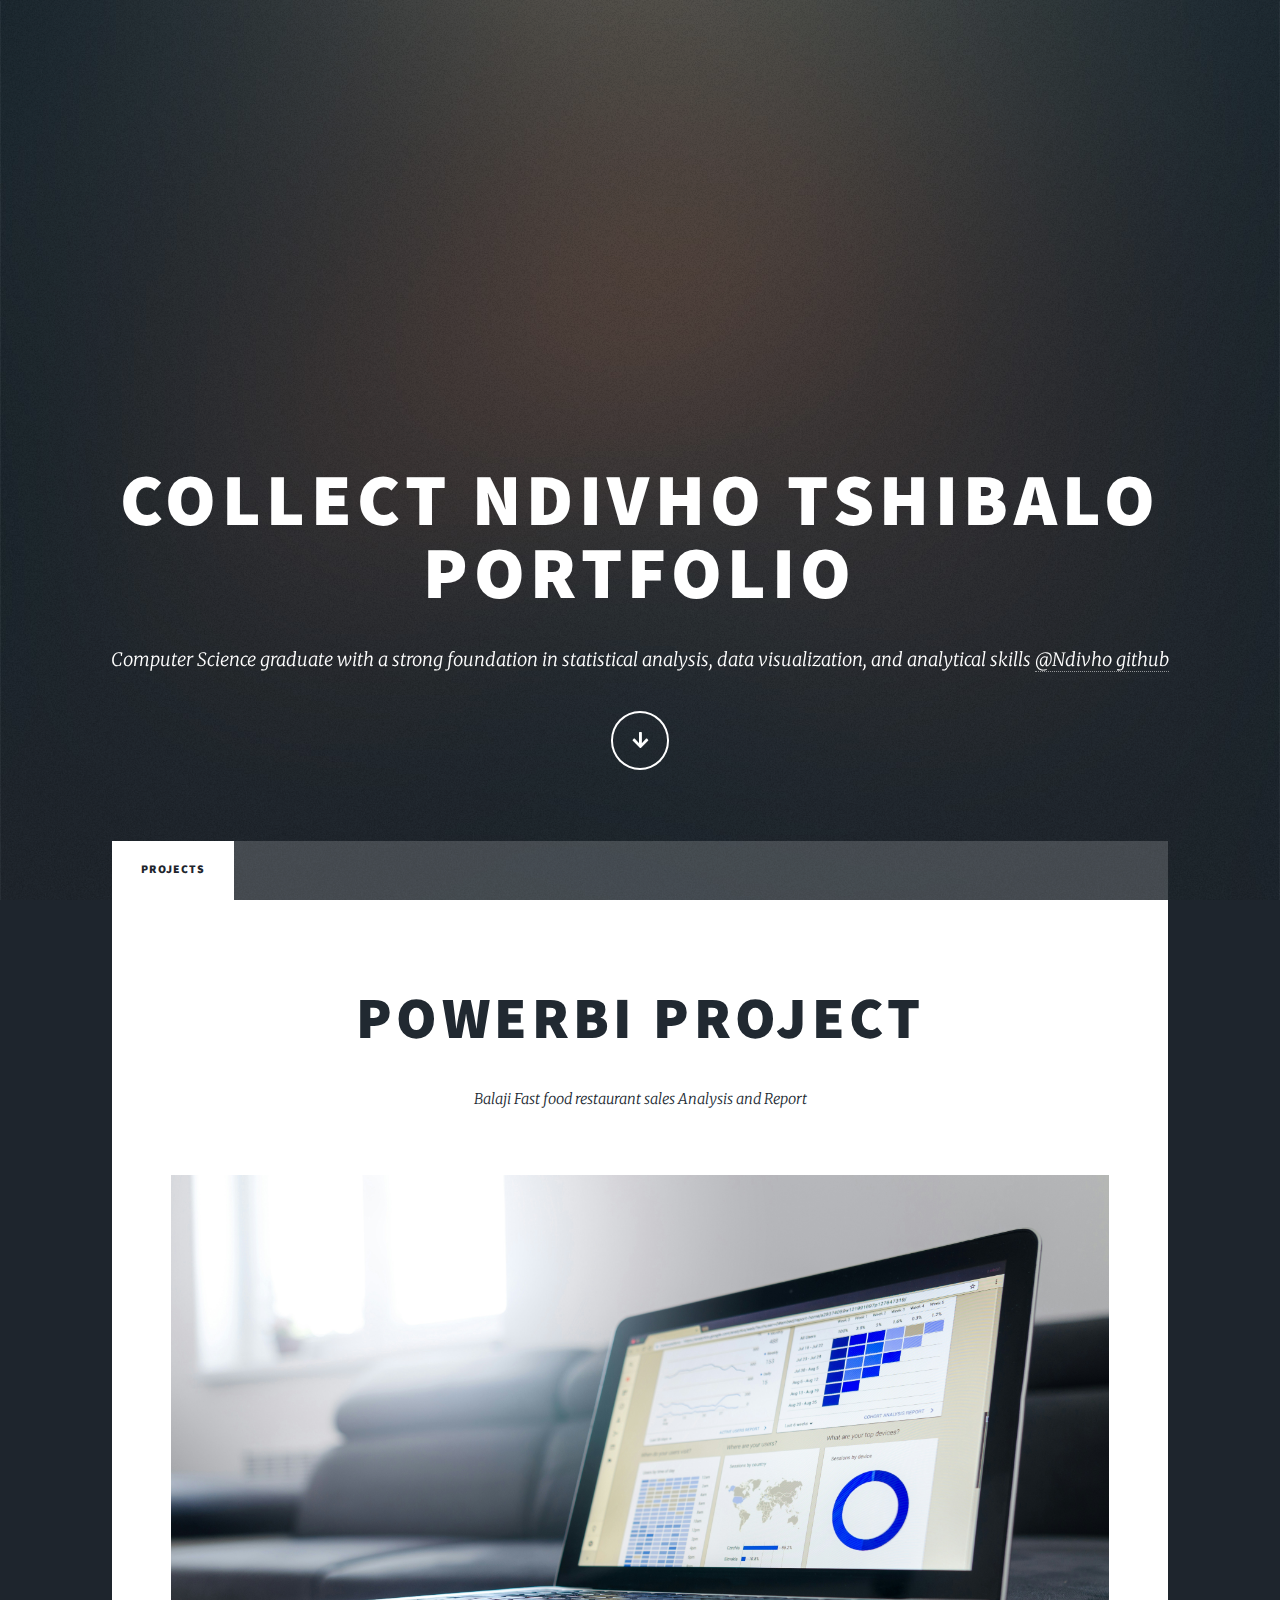
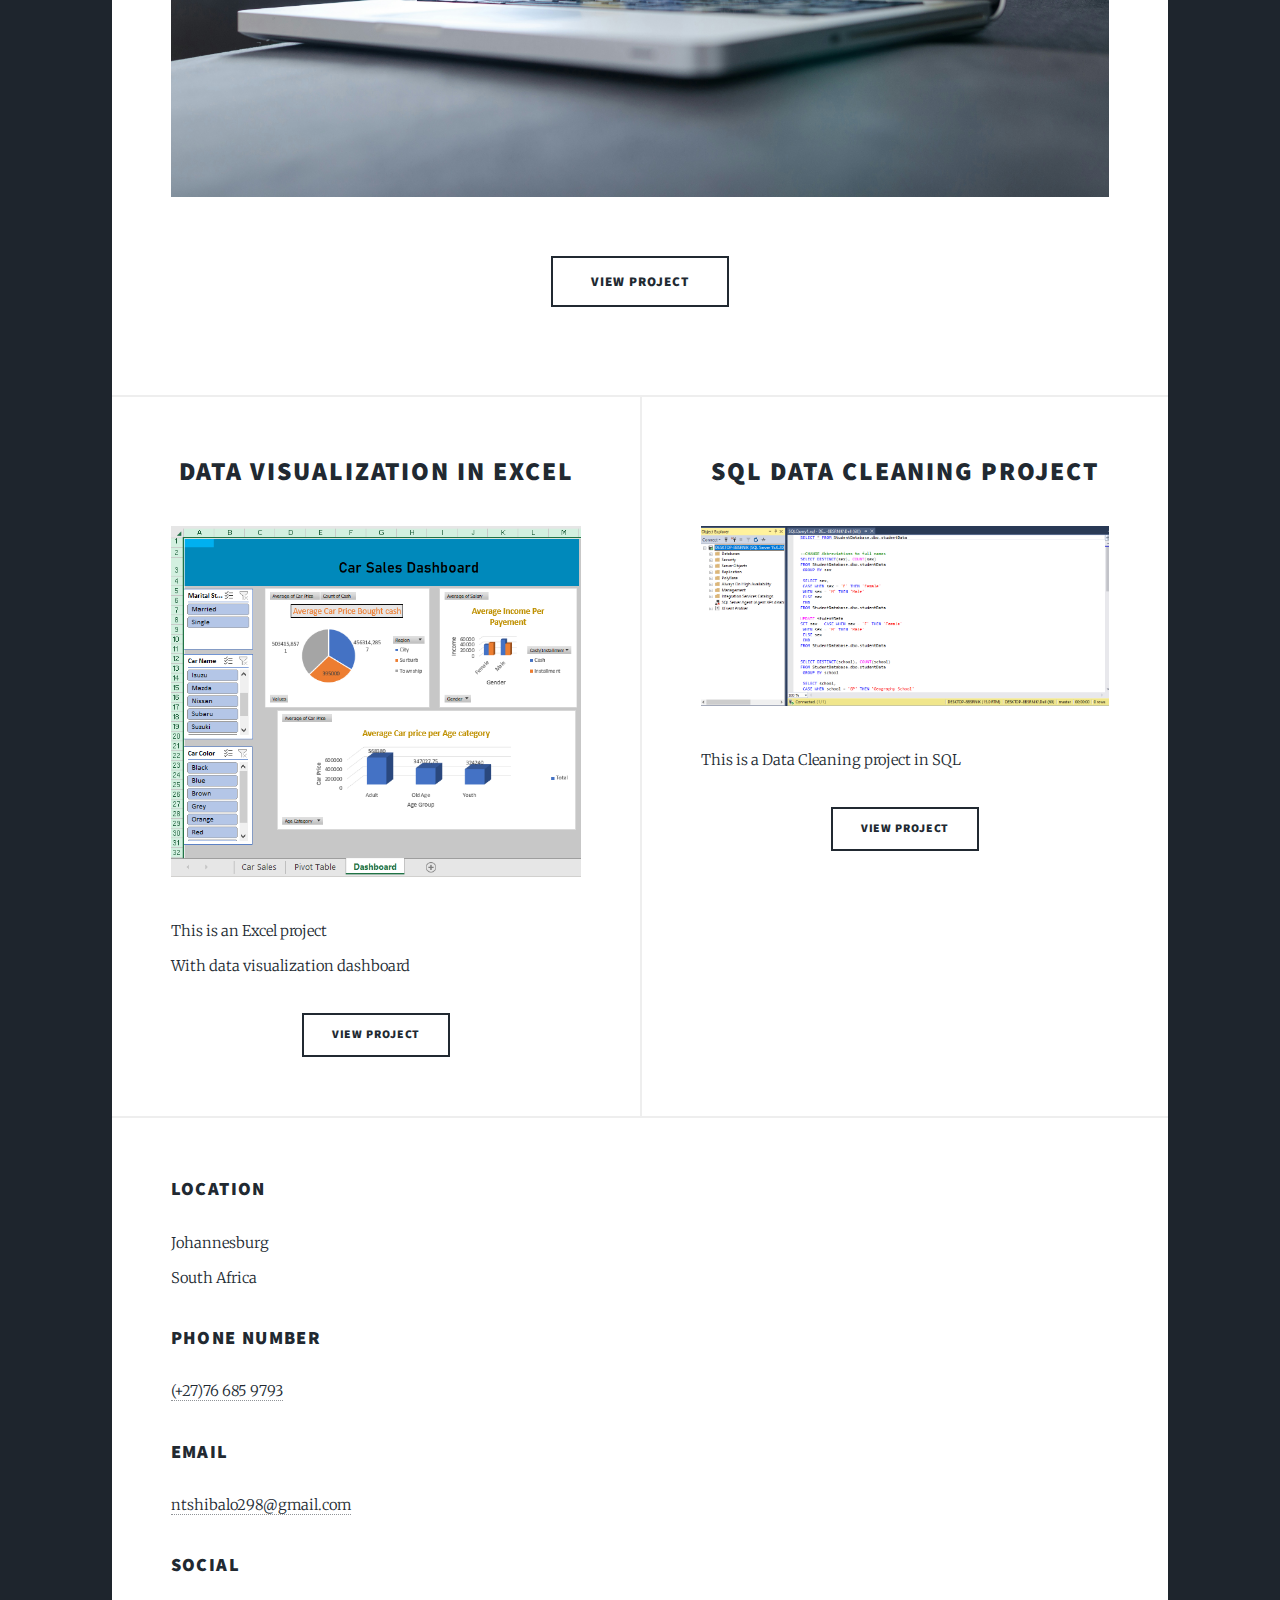
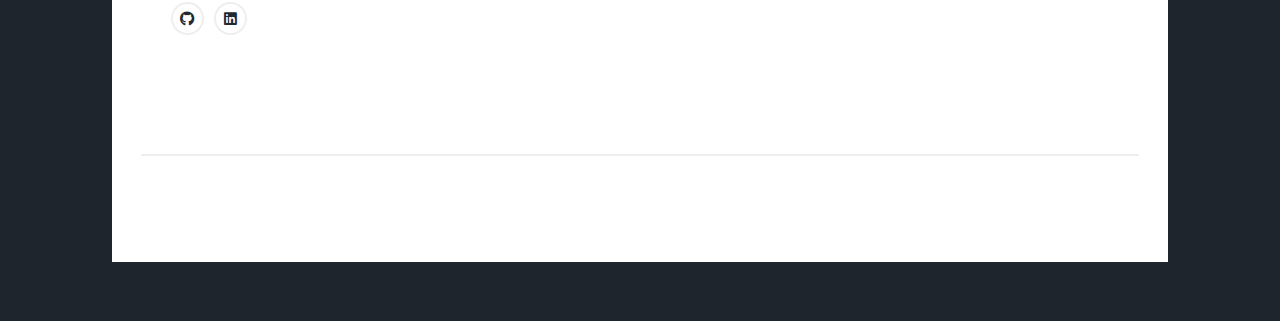
<file: index.html>
<!DOCTYPE HTML>
<!--
	Massively by HTML5 UP
	html5up.net | @ajlkn
	Free for personal and commercial use under the CCA 3.0 license (html5up.net/license)
-->
<html>
	<head>
		<title>COLLECT NDIVHO TSHIBALO PORTFOLIO</title>
		<meta charset="utf-8" />
		<meta name="viewport" content="width=device-width, initial-scale=1, user-scalable=no" />
		<link rel="stylesheet" href="assets/css/main.css" />
		<noscript><link rel="stylesheet" href="assets/css/noscript.css" /></noscript>
	</head>
	<body class="is-preload">

		<!-- Wrapper -->
			<div id="wrapper" class="fade-in">

				<!-- Intro -->
					<div id="intro">
						<h1>COLLECT NDIVHO TSHIBALO<br />
						PORTFOLIO</h1>
						<p>Computer Science graduate with a strong
							foundation in statistical analysis, data visualization, and analytical skills 
						<a href="https://github.com/ndivho100">@Ndivho github</a> 
						<ul class="actions">
							<li><a href="#header" class="button icon solid solo fa-arrow-down scrolly">Continue</a></li>
						</ul>
					</div>

				<!-- Header -->
					<header id="header">
						<a href="index.html" class="logo">Ndivho</a>
					</header>

				<!-- Nav -->
					<nav id="nav">
						<ul class="links">
							<li class="active"><a href="index.html">Projects</a></li>
							
						</ul>
						
					</nav>

				<!-- Main -->
					<div id="main">

						<!-- Featured Post -->
							<article class="post featured">
								<header class="major">
									<h2><a href="BALAJI-FAST-FOOD-SALES.html">PowerBI Project
										</a></h2>
									<p>Balaji Fast food restaurant sales Analysis and Report</p>
									
								</header>
								<a href="BALAJI-FAST-FOOD-SALES.html" class="image main"><img src="images/sales.jpg" alt="" /></a>
								<ul class="actions special">
									<li><a href="BALAJI-FAST-FOOD-SALES.html" class="button large">View Project</a></li>
								</ul>
							</article>

						<!-- Posts -->
							<section class="posts">
								<article>
									<header>
										<h2><a href="https://github.com/ndivho100/Car-Sales-Excel-Project">Data Visualization in Excel<br />
										</a></h2>
									</header>
									<a href="https://github.com/ndivho100/Car-Sales-Excel-Project" class="image fit"><img src="images/dash.PNG" alt="" /></a>
									<p>This is an Excel project<br />
										With data visualization dashboard<br /></p>									<ul class="actions special">
										<li><a href="https://github.com/ndivho100/Car-Sales-Excel-Project" class="button">View Project</a></li>
									</ul>
								</article>
								<article>
									<header>
										<h2><a href="https://github.com/ndivho100/SQL-Data-Cleaning-Project">SQL Data Cleaning Project<br />
										</a></h2>
									</header>
									<a href="https://github.com/ndivho100/SQL-Data-Cleaning-Project" class="image fit"><img src="images/Cap.PNG" alt="" /></a>
									<p>This is a Data Cleaning project in SQL</p>
									<ul class="actions special">
										<li><a href="https://github.com/ndivho100/SQL-Data-Cleaning-Project" class="button">View Project</a></li>
									</ul>
								</article>
								
							
							
							</section>

					

				
						<section class="split contact">
							<section class="alt">
								<h3>Location</h3>
								<p>Johannesburg <br />
								South Africa</p>
							</section>
							<section>
								<h3>Phone number</h3>
								<p><a href="#">(+27)76 685 9793</a></p>
							</section>
							<section>
								<h3>Email</h3>
								<p><a href="#">ntshibalo298@gmail.com</a></p>
							</section>
							<section>
								<h3>Social</h3>
								<ul class="icons alt">
									
									<li><a href="https://github.com/ndivho100" class="icon brands alt fa-github"><span class="label">GitHub</span></a></li>
									<li><a href="https://www.linkedin.com/in/collect-ndivho-tshibalo-0706312a7/" class="icon brands alt fa-linkedin"><span class="label">linkedin</span></a></li>

								</ul>
							</section>
						</section>
					</footer>

				<!-- Copyright -->
					<div id="copyright">
						<ul><li>&copy; Untitled</li><li>Design: <a href="https://html5up.net">HTML5 UP</a></li></ul>
					</div>

			</div>

		<!-- Scripts -->
			<script src="assets/js/jquery.min.js"></script>
			<script src="assets/js/jquery.scrollex.min.js"></script>
			<script src="assets/js/jquery.scrolly.min.js"></script>
			<script src="assets/js/browser.min.js"></script>
			<script src="assets/js/breakpoints.min.js"></script>
			<script src="assets/js/util.js"></script>
			<script src="assets/js/main.js"></script>

	</body>
</html>
</file>
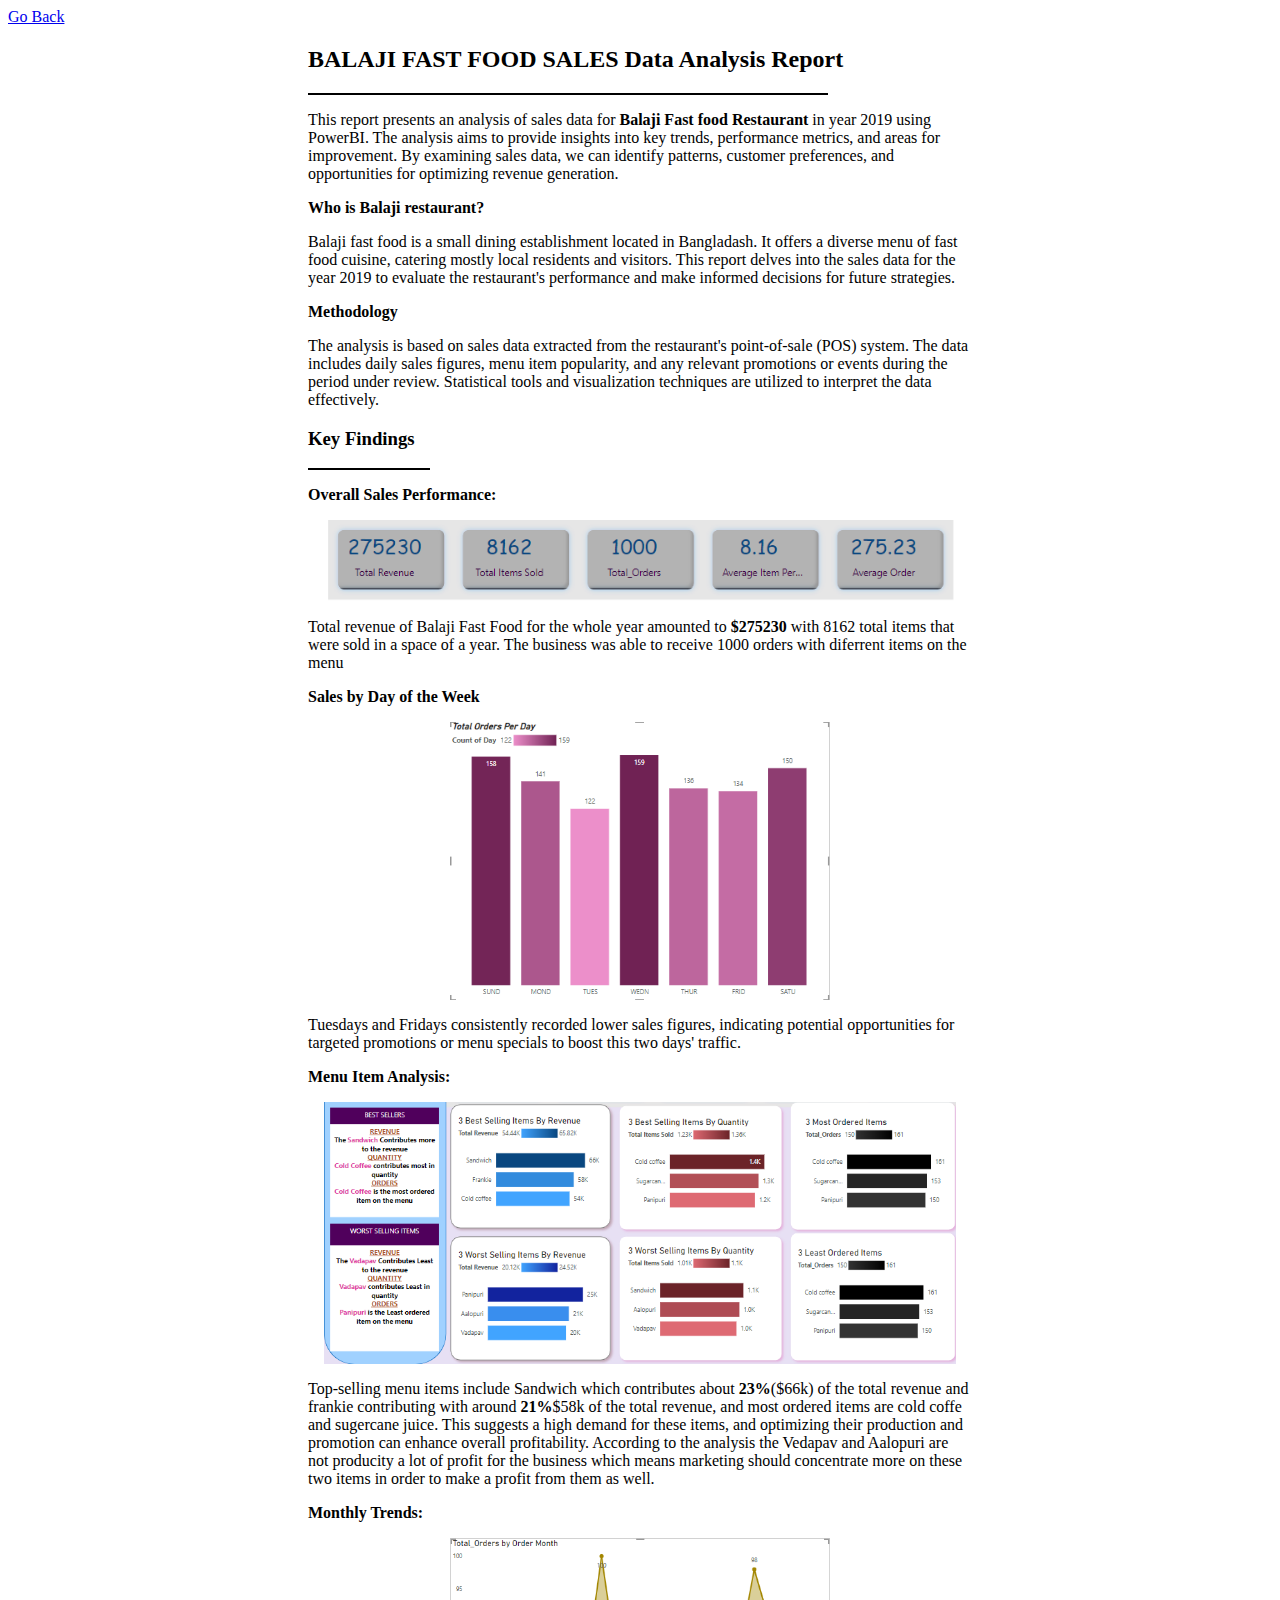
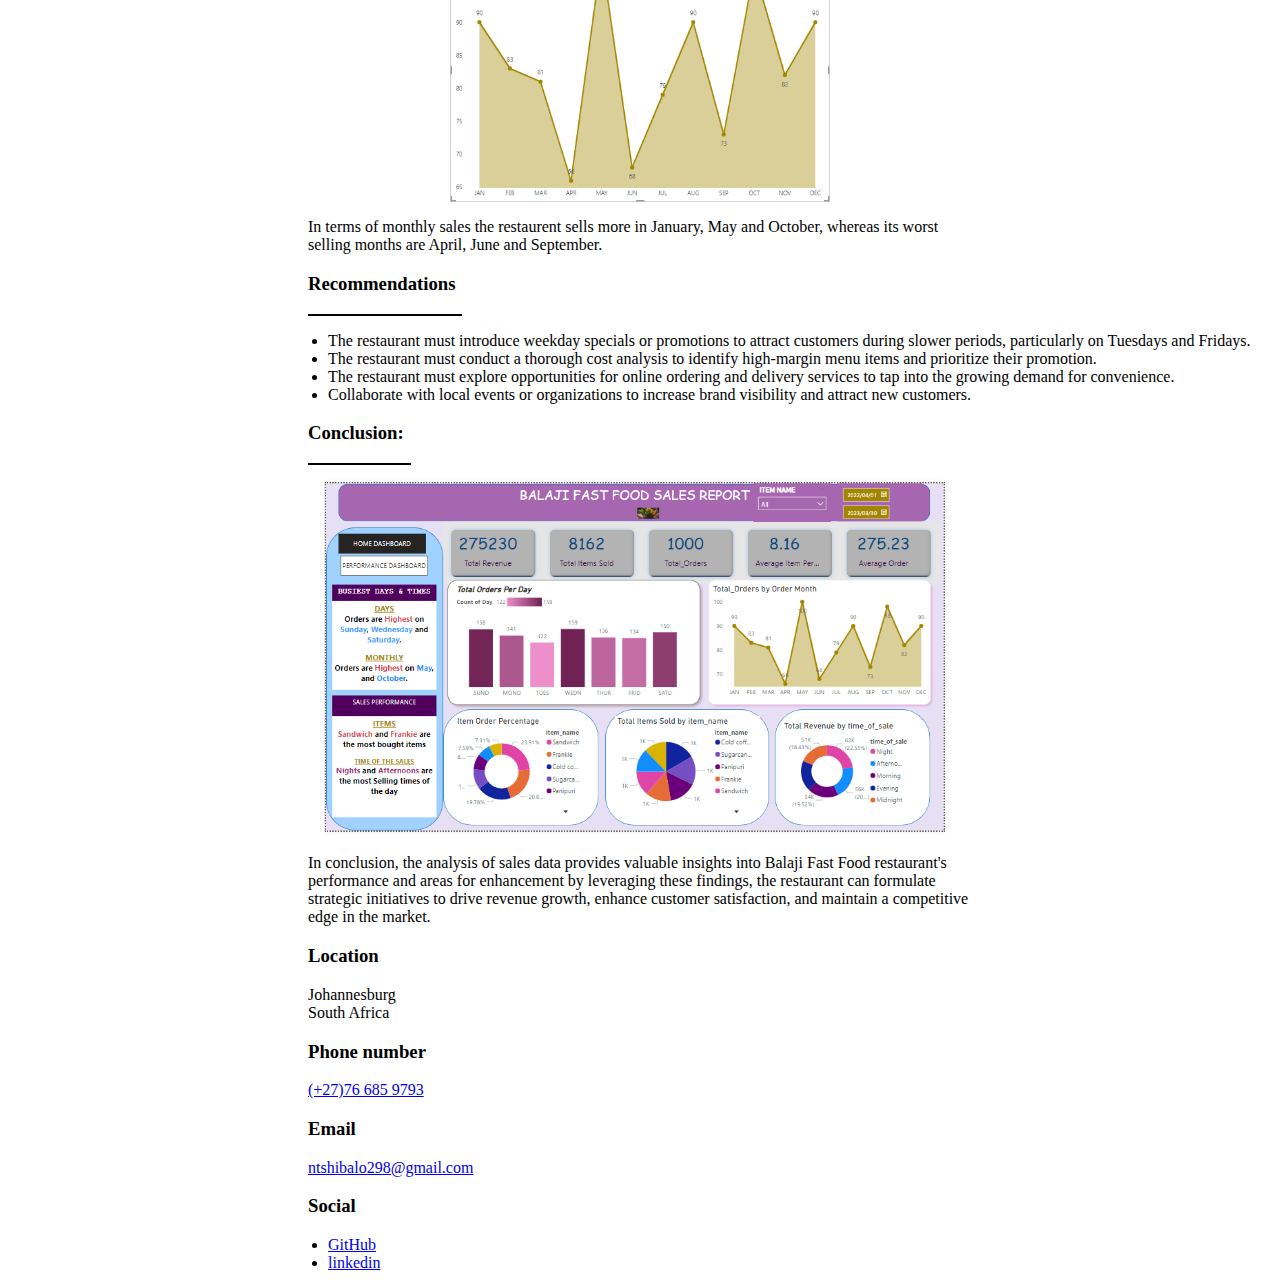
<file: BALAJI-FAST-FOOD-SALES.html>
<!DOCTYPE html>
<html>
    <head>
        <meta charset="utf-8" />

      <link href="balajiStylesheet.css" rel="stylesheet" type="text/css"
        	<script src ="button.js"></script>

    </head>
	<body class="h-full font-display">
	
	<div>
	
	<a href="index.html"> Go Back</a>
	
	</div>
        <div class="relative h-full">   
        	<div class="">
            <header>
                <div class="flex justify-between items-center p-8">
                    <div> 
                    </div> 
                    <nav class="justify-between items-center lg:flex">
                    </nav>
                </div> 
            </header> 
            <main id="main">
                <div
                    class="text-sm p-8 space-y-8 md:w-4/5 md:mx-auto lg:w-8/12"
                >  
                    <div>    
                        <h2><centre>BALAJI FAST FOOD SALES Data Analysis Report</centre></h2>
                    <hr color ="black" width="41%">
                    </div>
                    <div  class="space-y-4">

                        <p>This report presents an analysis of sales data for <b>Balaji Fast food Restaurant</b> in year 2019 using PowerBI. The analysis aims to provide insights into key trends, performance metrics, and areas for improvement. By examining sales data, we can identify patterns, customer preferences, and opportunities for optimizing revenue generation.</p>

                        <p class="font-bold"><b>Who is Balaji restaurant?</b></p>

                        <p>Balaji fast food is a small dining establishment located in Bangladash. It offers a diverse menu of fast food cuisine, catering mostly local residents and visitors. This report delves into the sales data for the year 2019 to evaluate the restaurant's performance and make informed decisions for future strategies.</p>
                        
                        
                        
                        </div>

                        <p class="font-bold"><b>Methodology</b></p>
                        <p>The analysis is based on sales data extracted from the restaurant's point-of-sale (POS) system. The data includes daily sales figures, menu item popularity, and any relevant promotions or events during the period under review. Statistical tools and visualization techniques are utilized to interpret the data effectively.</p>
                    </div>
                    <div  class="space-y-4">  
                        <h3 >Key Findings</h3>
                        <hr color ="black" width="9.5%">
                    </div> 
                    <div>
                        <div>
                            <p><b>Overall Sales Performance:</b></p>
                            <img class="img1" src="images/summary.PNG" />

                            <p>Total revenue of Balaji Fast Food for the whole year amounted to <b>$275230</b> with 8162 total items that were sold in a space of a year. The business was able to receive 1000 orders with diferrent items on the menu</p>
 
                        </div> 
                        <div>
                            <p><b>Sales by Day of the Week</b></p>

                          
                            <img class="img" src="images/Orders p day.PNG" />
                           <p>Tuesdays and Fridays consistently recorded lower sales figures, indicating potential opportunities for targeted promotions or menu specials to boost this two days' traffic.</p> 
                        </div> 
                        
                        <div>
                            <p><b>Menu Item Analysis:</b></p>
                            <img class="img1" src="images/itemsPerformance.PNG" />
<p>Top-selling menu items include Sandwich which contributes about <b>23%</b>($66k) of the total revenue and frankie contributing with around <b>21%</b>$58k of the total revenue, and most ordered items are cold coffe and sugercane juice. This suggests a high demand for these items, and optimizing their production and promotion can enhance overall profitability. According to the analysis the Vedapav and Aalopuri are not producity a lot of profit for the business which means marketing should concentrate more on these two items in order to make a profit from them as well.</p></div> 
                        <div>
                            <p><b>Monthly Trends:</b></p>
                            <img class="img" src="images/Tot Orders per month.PNG" />
                           <p>In terms of monthly sales the restaurent sells more in January, May and October, whereas its worst selling months are April, June and September.</p> 
                        </div> 
                        <div>
                            <h3 class="inline-block text-xl p-2 border-b-2 border-gray-500 uppercase">Recommendations</h3>
                            <hr color ="black" width="12%">
                            <ul>
                                <li>The restaurant must introduce weekday specials or promotions to attract customers during slower periods, particularly on Tuesdays and Fridays.</li>
                                <li>The restaurant must conduct a thorough cost analysis to identify high-margin menu items and prioritize their promotion.</li>
                                <li>The restaurant must explore opportunities for online ordering and delivery services to tap into the growing demand for convenience.</li>
                              <li>Collaborate with local events or organizations to increase brand visibility and attract new customers.</li>  
                            </ul>
                        </div> 
                       
                    </div>
                    <div  class="space-y-4">  
                        <h3 class="inline-block text-xl p-2 border-b-2 border-gray-500 uppercase">Conclusion:</h3>
                        <hr color ="black" width="8%">
<img class="img1" src="images/board.PNG" />
<p>In conclusion, the analysis of sales data provides valuable insights into Balaji Fast Food restaurant's performance and areas for enhancement by leveraging these findings, the restaurant can formulate strategic initiatives to drive revenue growth, enhance customer satisfaction, and maintain a competitive edge in the market.</p>                    


<div>
                        </div> 
                       
                    </div>
                
            </main>
            
          
        </div>
       
	</body>
	<footer>
	<section class="split contact">
							<section class="alt">
								<h3>Location</h3>
								<p>Johannesburg <br />
								South Africa</p>
							</section>
							<section>
								<h3>Phone number</h3>
								<p><a href="#">(+27)76 685 9793</a></p>
							</section>
							<section>
								<h3>Email</h3>
								<p><a href="#">ntshibalo298@gmail.com</a></p>
							</section>
							<section>
								<h3>Social</h3>
							
									
									<ul class="icons alt">
									
									<li><a href="https://github.com/ndivho100" class="icon brands alt fa-github"><span class="label">GitHub</span></a></li>
									<li><a href="https://www.linkedin.com/in/collect-ndivho-tshibalo-0706312a7/" class="icon brands alt fa-linkedin"><span class="label">linkedin</span></a></li>

								</ul>
								
								
							</section>
						</section>
							</footer>
</html>
</file>
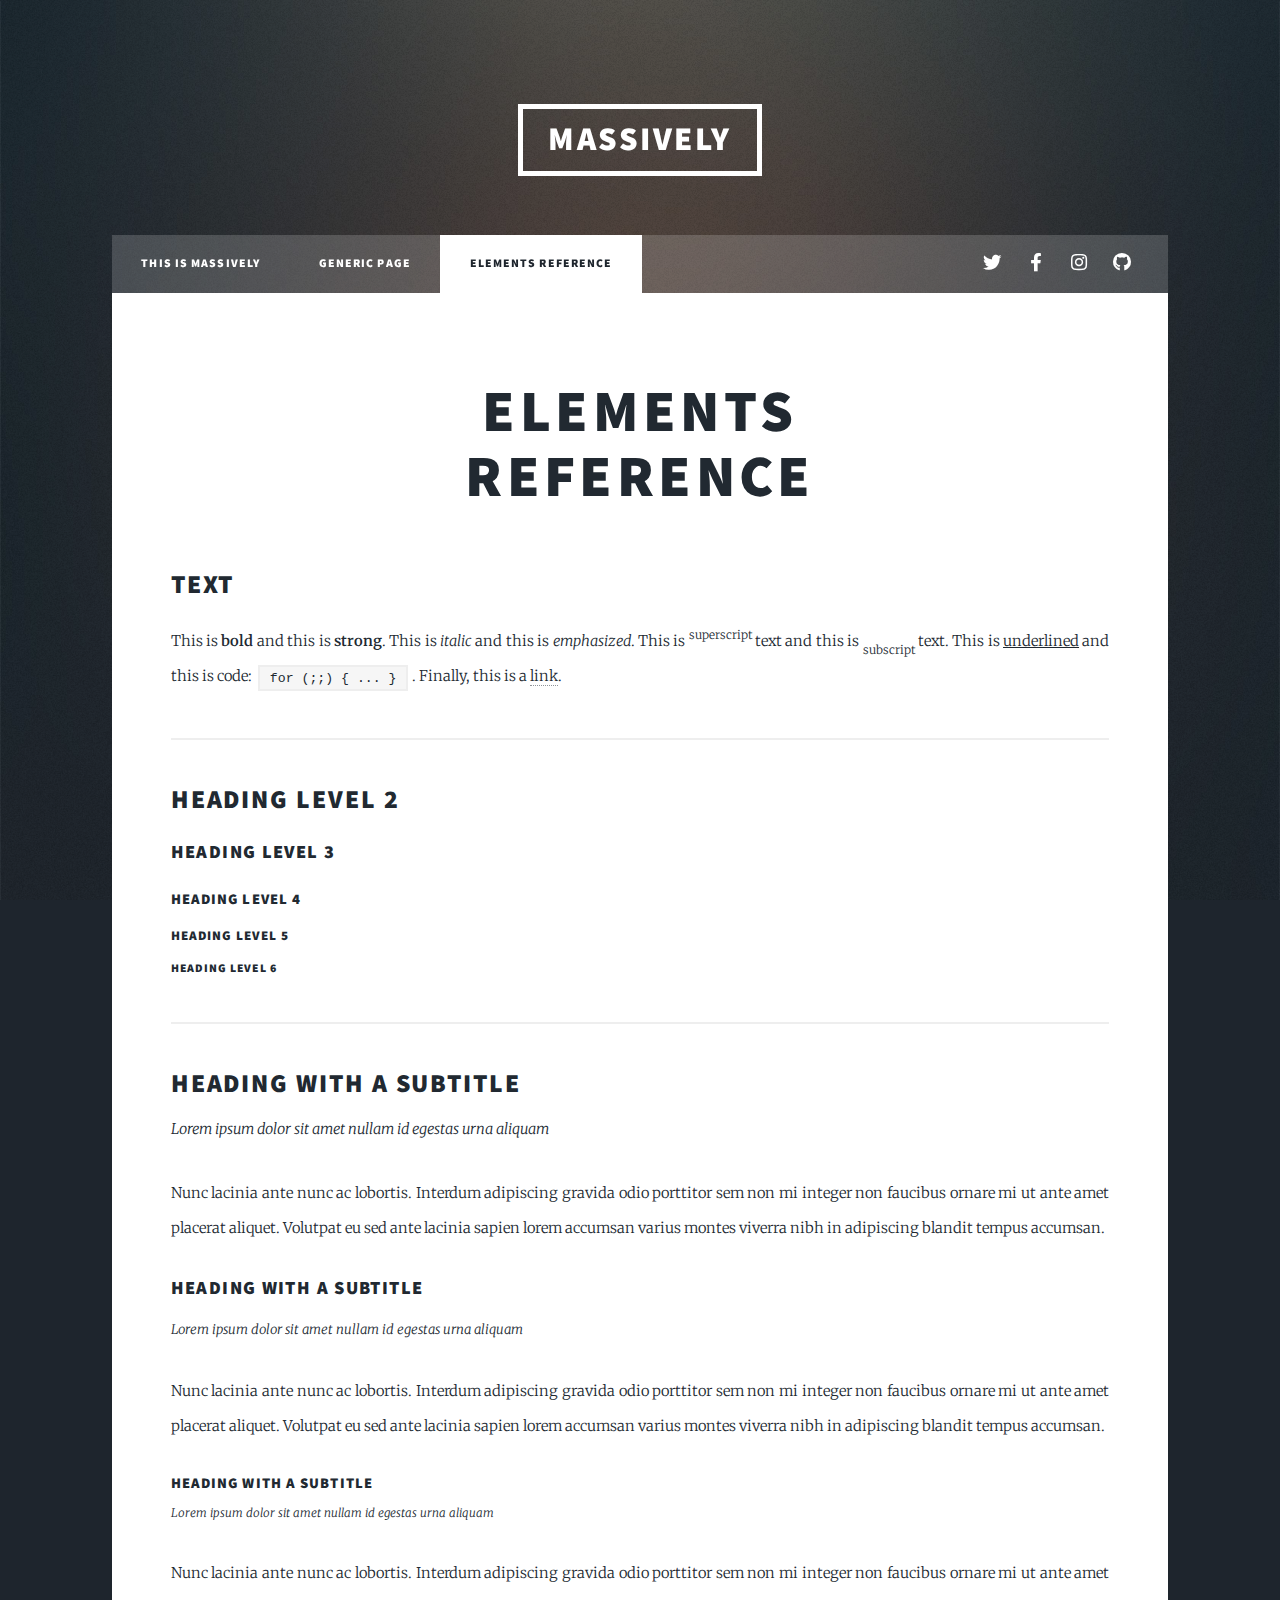
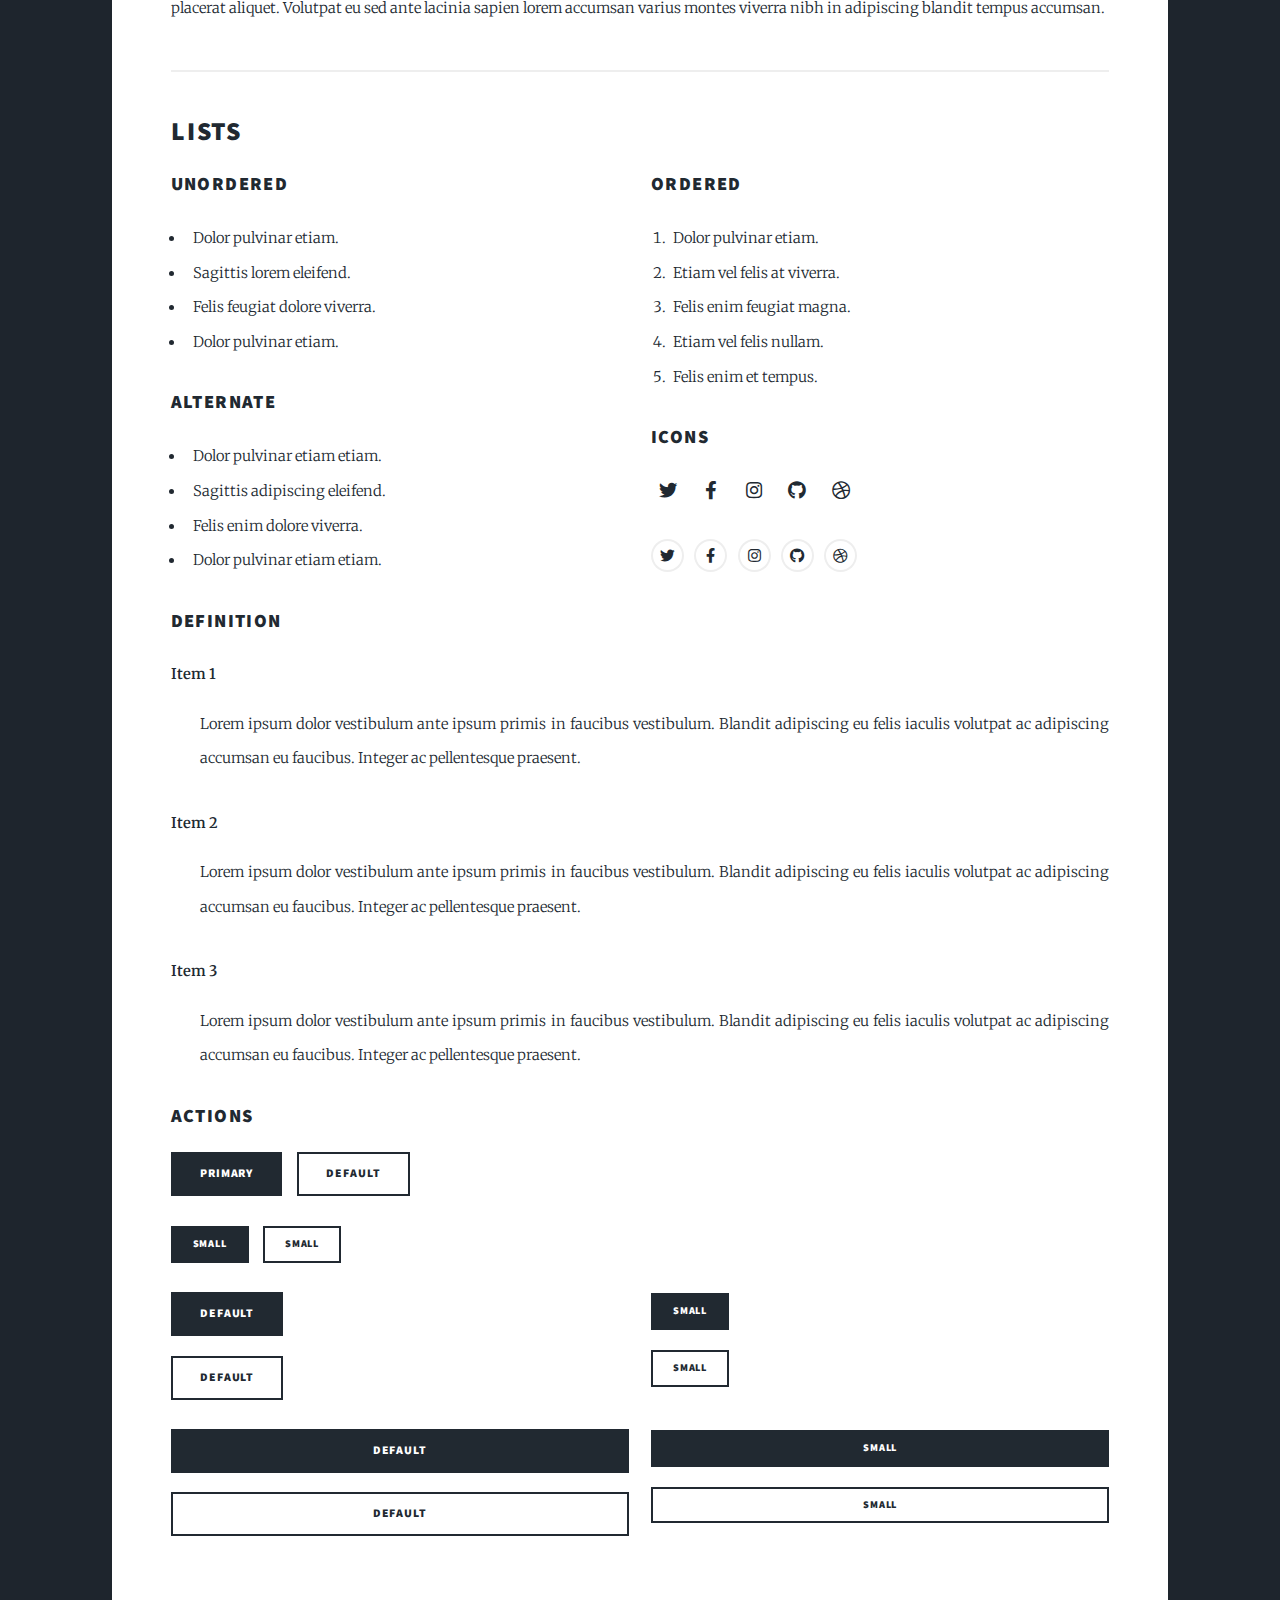
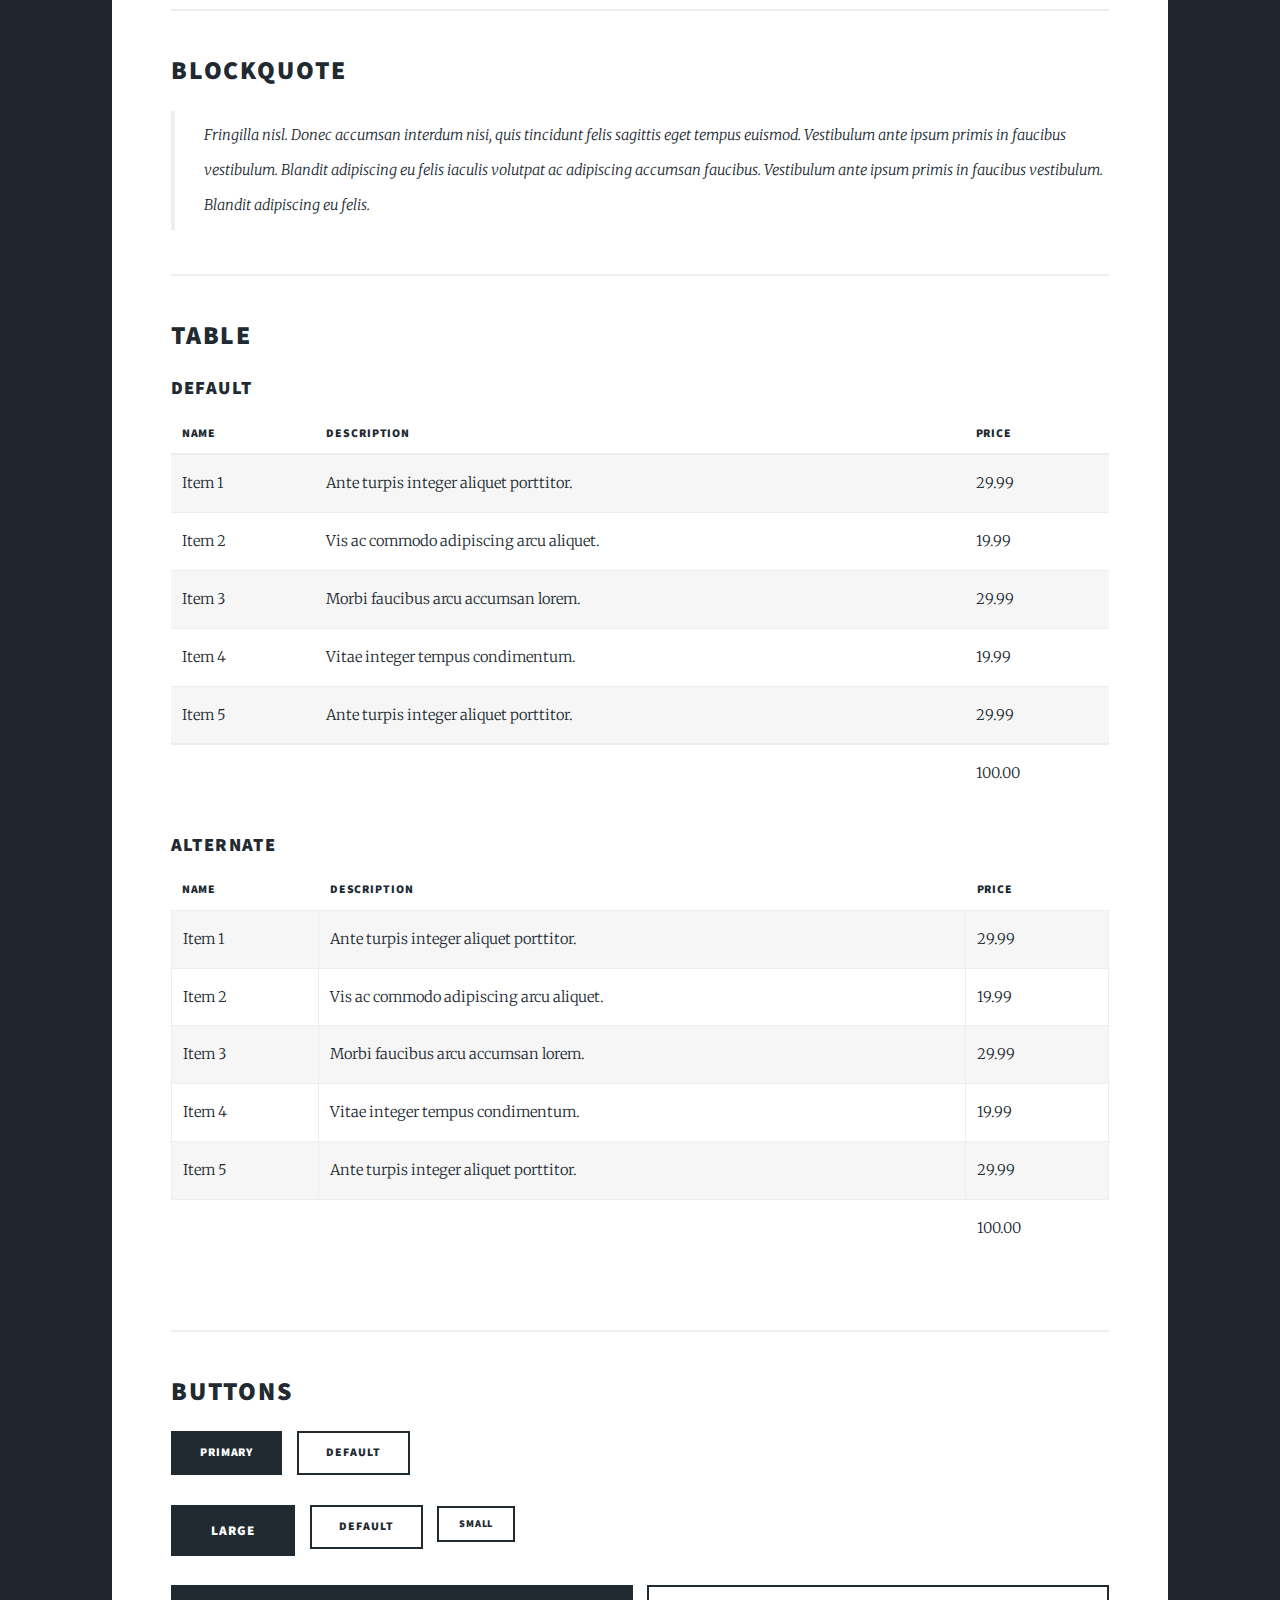
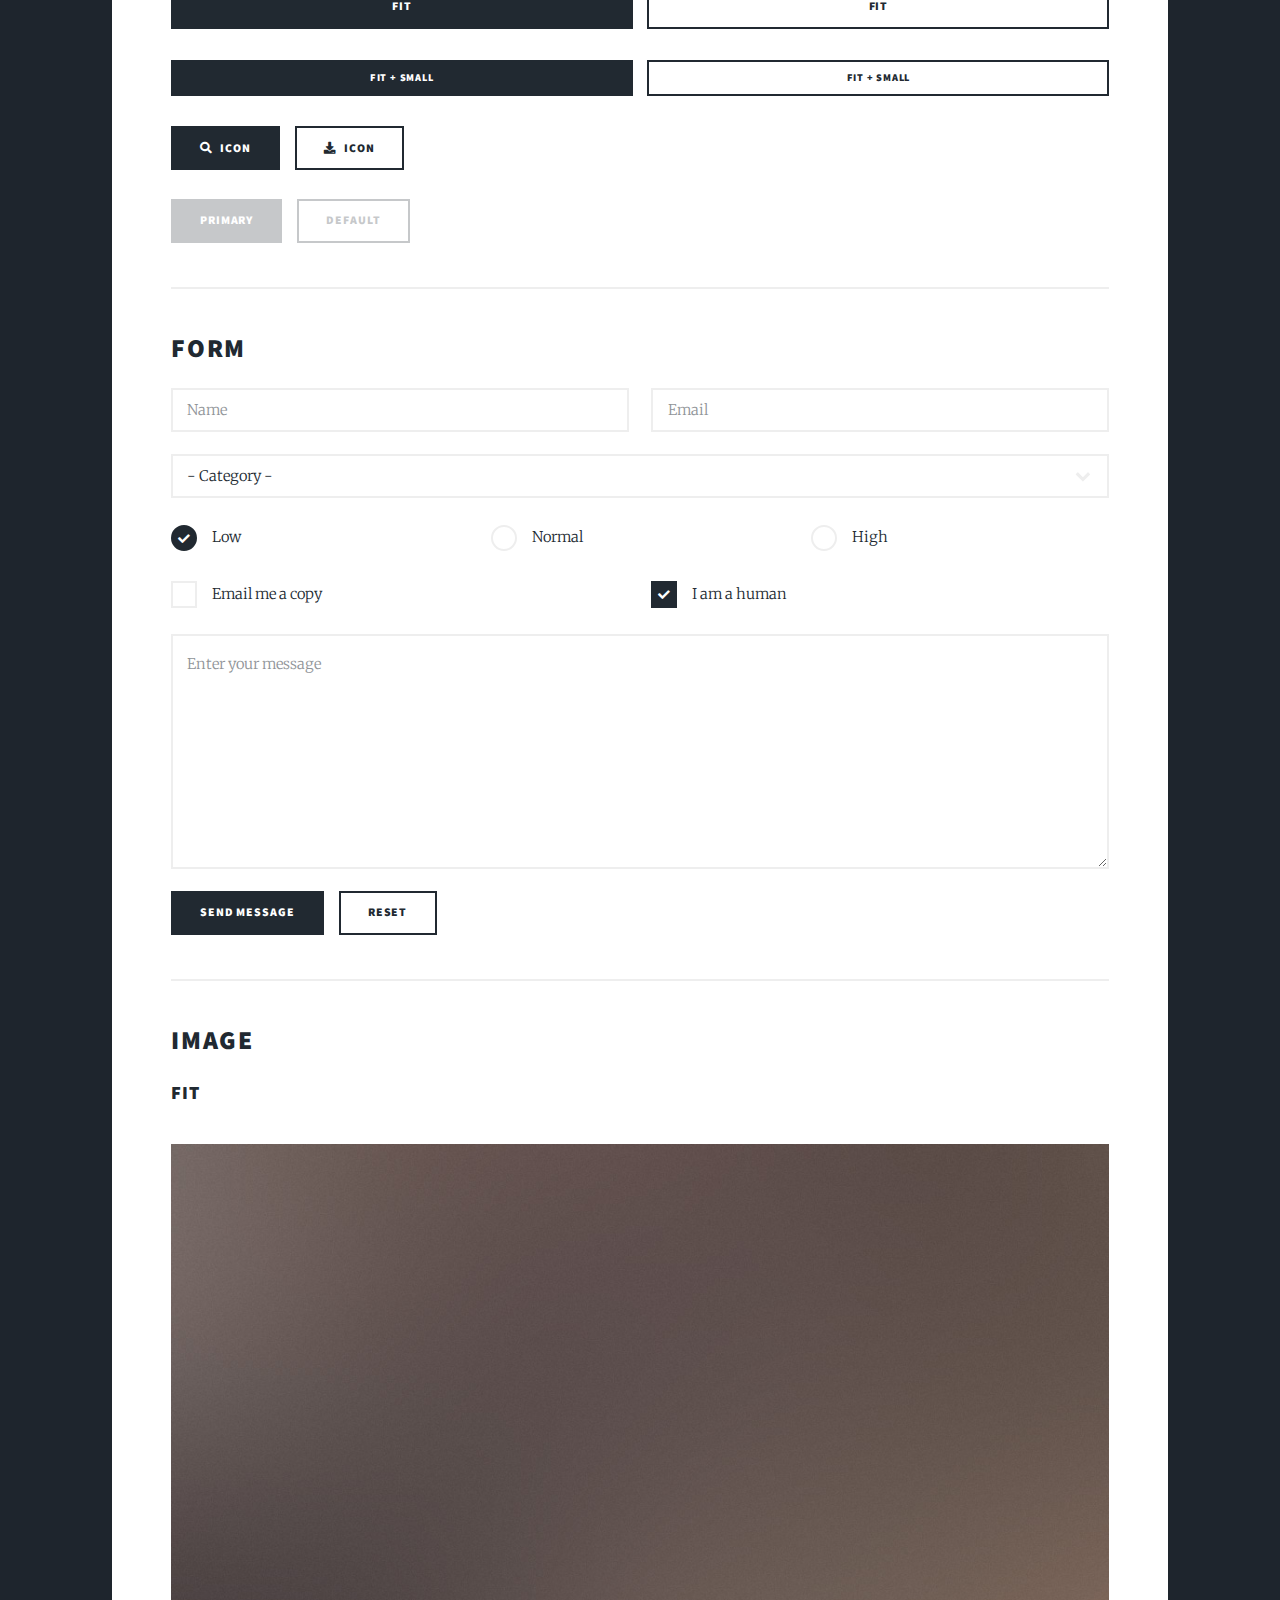
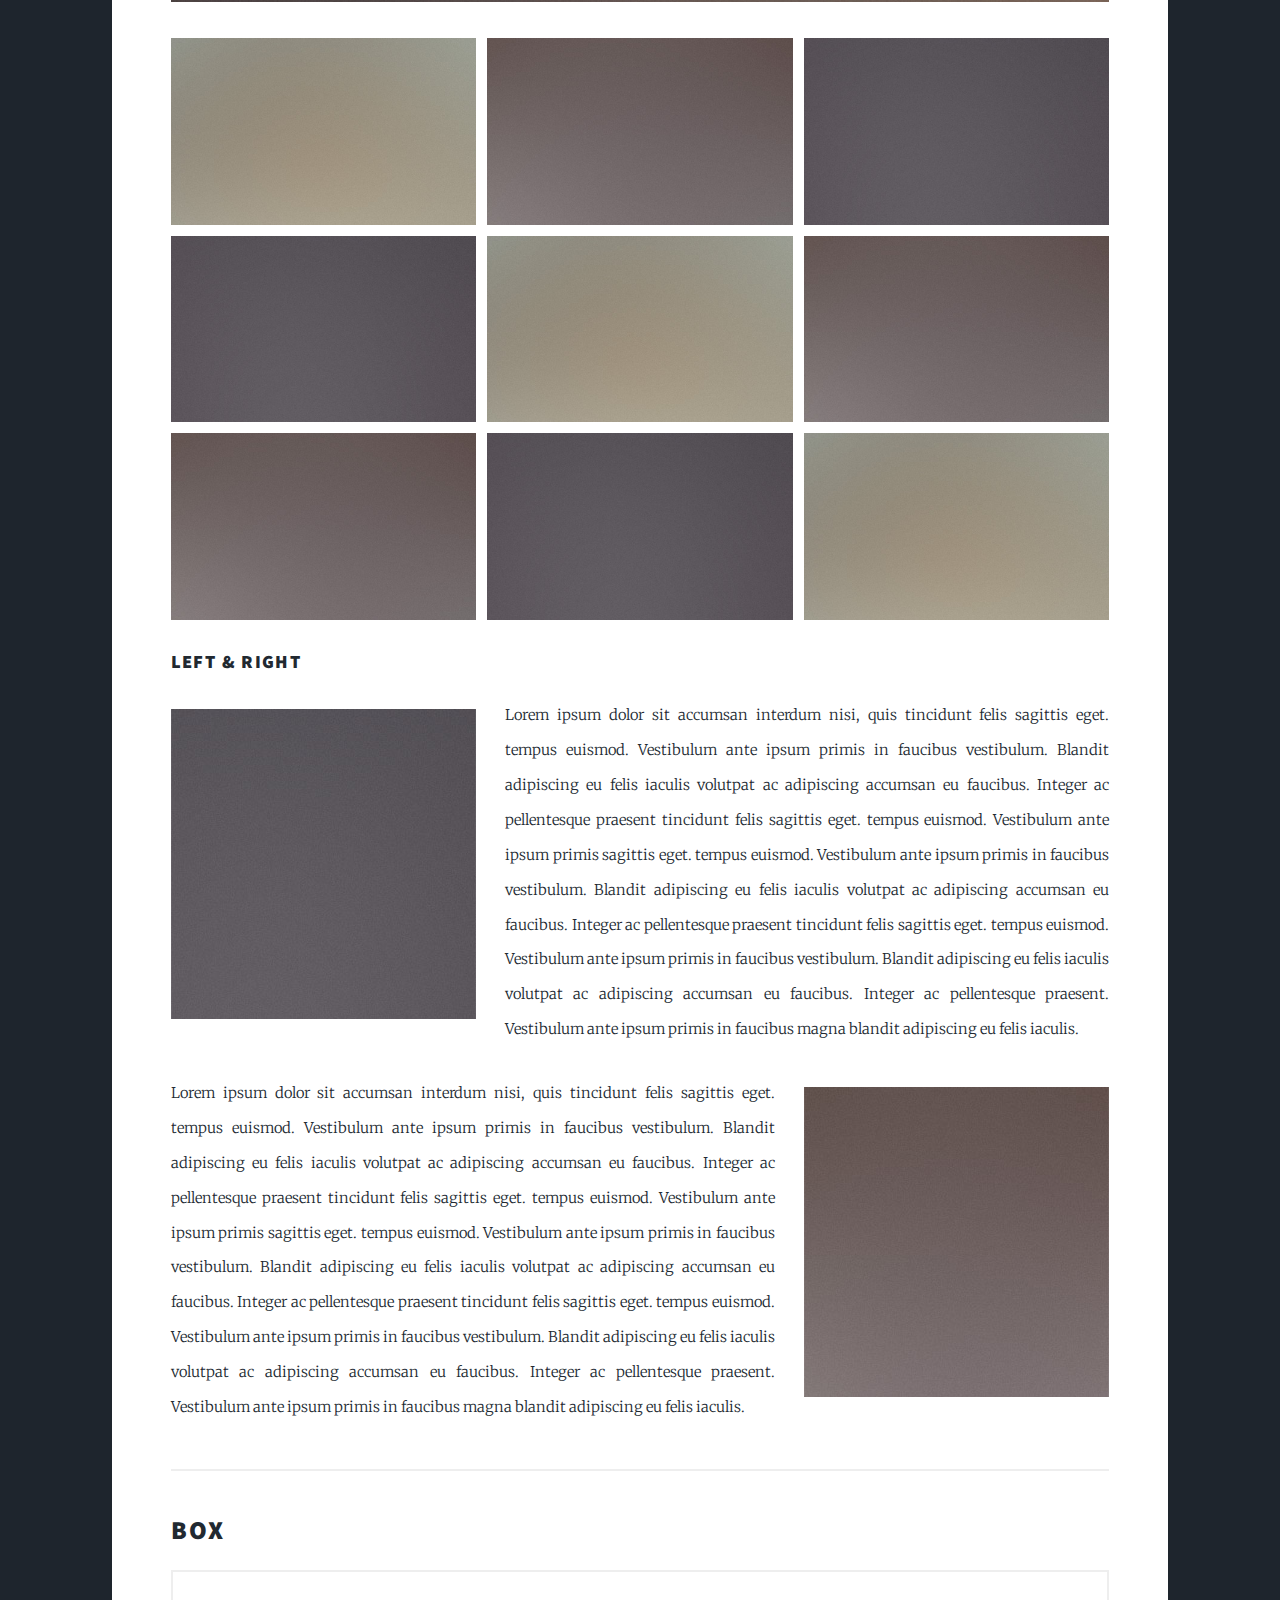
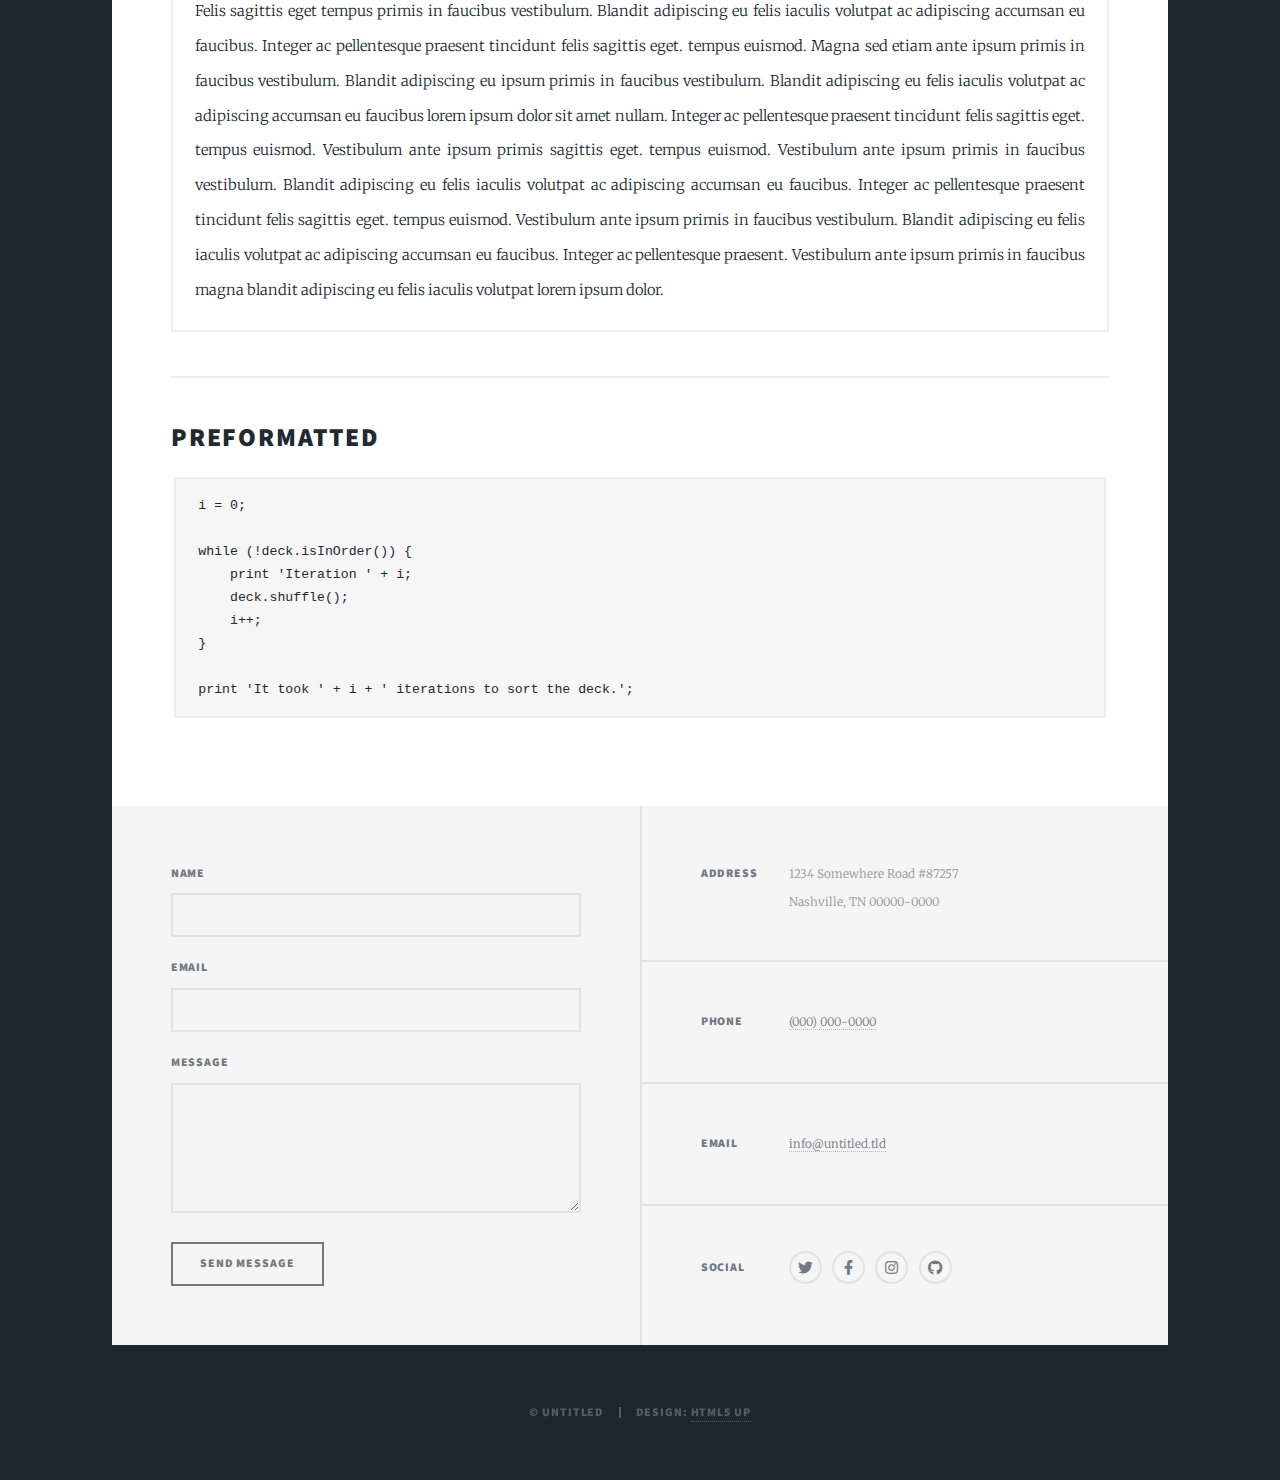
<file: elements.html>
<!DOCTYPE HTML>
<!--
	Massively by HTML5 UP
	html5up.net | @ajlkn
	Free for personal and commercial use under the CCA 3.0 license (html5up.net/license)
-->
<html>
	<head>
		<title>Elements Reference - Massively by HTML5 UP</title>
		<meta charset="utf-8" />
		<meta name="viewport" content="width=device-width, initial-scale=1, user-scalable=no" />
		<link rel="stylesheet" href="assets/css/main.css" />
		<noscript><link rel="stylesheet" href="assets/css/noscript.css" /></noscript>
	</head>
	<body class="is-preload">

		<!-- Wrapper -->
			<div id="wrapper">

				<!-- Header -->
					<header id="header">
						<a href="index.html" class="logo">Massively</a>
					</header>

				<!-- Nav -->
					<nav id="nav">
						<ul class="links">
							<li><a href="index.html">This is Massively</a></li>
							<li><a href="generic.html">Generic Page</a></li>
							<li class="active"><a href="elements.html">Elements Reference</a></li>
						</ul>
						<ul class="icons">
							<li><a href="#" class="icon brands fa-twitter"><span class="label">Twitter</span></a></li>
							<li><a href="#" class="icon brands fa-facebook-f"><span class="label">Facebook</span></a></li>
							<li><a href="#" class="icon brands fa-instagram"><span class="label">Instagram</span></a></li>
							<li><a href="#" class="icon brands fa-github"><span class="label">GitHub</span></a></li>
						</ul>
					</nav>

				<!-- Main -->
					<div id="main">

						<!-- Post -->
							<section class="post">
								<header class="major">
									<h1>Elements<br />
									Reference</h1>
								</header>

								<!-- Text stuff -->
									<h2>Text</h2>
									<p>This is <b>bold</b> and this is <strong>strong</strong>. This is <i>italic</i> and this is <em>emphasized</em>.
									This is <sup>superscript</sup> text and this is <sub>subscript</sub> text.
									This is <u>underlined</u> and this is code: <code>for (;;) { ... }</code>.
									Finally, this is a <a href="#">link</a>.</p>
									<hr />
									<h2>Heading Level 2</h2>
									<h3>Heading Level 3</h3>
									<h4>Heading Level 4</h4>
									<h5>Heading Level 5</h5>
									<h6>Heading Level 6</h6>
									<hr />
									<header>
										<h2>Heading with a Subtitle</h2>
										<p>Lorem ipsum dolor sit amet nullam id egestas urna aliquam</p>
									</header>
									<p>Nunc lacinia ante nunc ac lobortis. Interdum adipiscing gravida odio porttitor sem non mi integer non faucibus ornare mi ut ante amet placerat aliquet. Volutpat eu sed ante lacinia sapien lorem accumsan varius montes viverra nibh in adipiscing blandit tempus accumsan.</p>
									<header>
										<h3>Heading with a Subtitle</h3>
										<p>Lorem ipsum dolor sit amet nullam id egestas urna aliquam</p>
									</header>
									<p>Nunc lacinia ante nunc ac lobortis. Interdum adipiscing gravida odio porttitor sem non mi integer non faucibus ornare mi ut ante amet placerat aliquet. Volutpat eu sed ante lacinia sapien lorem accumsan varius montes viverra nibh in adipiscing blandit tempus accumsan.</p>
									<header>
										<h4>Heading with a Subtitle</h4>
										<p>Lorem ipsum dolor sit amet nullam id egestas urna aliquam</p>
									</header>
									<p>Nunc lacinia ante nunc ac lobortis. Interdum adipiscing gravida odio porttitor sem non mi integer non faucibus ornare mi ut ante amet placerat aliquet. Volutpat eu sed ante lacinia sapien lorem accumsan varius montes viverra nibh in adipiscing blandit tempus accumsan.</p>

									<hr />

								<!-- Lists -->
									<h2>Lists</h2>
									<div class="row">
										<div class="col-6 col-12-small">

											<h3>Unordered</h3>
											<ul>
												<li>Dolor pulvinar etiam.</li>
												<li>Sagittis lorem eleifend.</li>
												<li>Felis feugiat dolore viverra.</li>
												<li>Dolor pulvinar etiam.</li>
											</ul>

											<h3>Alternate</h3>
											<ul class="alt">
												<li>Dolor pulvinar etiam etiam.</li>
												<li>Sagittis adipiscing eleifend.</li>
												<li>Felis enim dolore viverra.</li>
												<li>Dolor pulvinar etiam etiam.</li>
											</ul>

										</div>
										<div class="col-6 col-12-small">

											<h3>Ordered</h3>
											<ol>
												<li>Dolor pulvinar etiam.</li>
												<li>Etiam vel felis at viverra.</li>
												<li>Felis enim feugiat magna.</li>
												<li>Etiam vel felis nullam.</li>
												<li>Felis enim et tempus.</li>
											</ol>

											<h3>Icons</h3>
											<ul class="icons">
												<li><a href="#" class="icon brands fa-twitter"><span class="label">Twitter</span></a></li>
												<li><a href="#" class="icon brands fa-facebook-f"><span class="label">Facebook</span></a></li>
												<li><a href="#" class="icon brands fa-instagram"><span class="label">Instagram</span></a></li>
												<li><a href="#" class="icon brands fa-github"><span class="label">Github</span></a></li>
												<li><a href="#" class="icon brands fa-dribbble"><span class="label">Dribbble</span></a></li>
											</ul>
											<ul class="icons alt">
												<li><a href="#" class="icon brands alt fa-twitter"><span class="label">Twitter</span></a></li>
												<li><a href="#" class="icon brands alt fa-facebook-f"><span class="label">Facebook</span></a></li>
												<li><a href="#" class="icon brands alt fa-instagram"><span class="label">Instagram</span></a></li>
												<li><a href="#" class="icon brands alt fa-github"><span class="label">Github</span></a></li>
												<li><a href="#" class="icon brands alt fa-dribbble"><span class="label">Dribbble</span></a></li>
											</ul>

										</div>
									</div>
									<h3>Definition</h3>
									<dl>
										<dt>Item 1</dt>
										<dd>
											<p>Lorem ipsum dolor vestibulum ante ipsum primis in faucibus vestibulum. Blandit adipiscing eu felis iaculis volutpat ac adipiscing accumsan eu faucibus. Integer ac pellentesque praesent.</p>
										</dd>
										<dt>Item 2</dt>
										<dd>
											<p>Lorem ipsum dolor vestibulum ante ipsum primis in faucibus vestibulum. Blandit adipiscing eu felis iaculis volutpat ac adipiscing accumsan eu faucibus. Integer ac pellentesque praesent.</p>
										</dd>
										<dt>Item 3</dt>
										<dd>
											<p>Lorem ipsum dolor vestibulum ante ipsum primis in faucibus vestibulum. Blandit adipiscing eu felis iaculis volutpat ac adipiscing accumsan eu faucibus. Integer ac pellentesque praesent.</p>
										</dd>
									</dl>

									<h3>Actions</h3>
									<ul class="actions">
										<li><a href="#" class="button primary">Primary</a></li>
										<li><a href="#" class="button">Default</a></li>
									</ul>
									<ul class="actions small">
										<li><a href="#" class="button primary small">Small</a></li>
										<li><a href="#" class="button small">Small</a></li>
									</ul>
									<div class="row">
										<div class="col-6 col-12-small">
											<ul class="actions stacked">
												<li><a href="#" class="button primary">Default</a></li>
												<li><a href="#" class="button">Default</a></li>
											</ul>
										</div>
										<div class="col-6 col-12-small">
											<ul class="actions stacked">
												<li><a href="#" class="button primary small">Small</a></li>
												<li><a href="#" class="button small">Small</a></li>
											</ul>
										</div>
									</div>
									<div class="row">
										<div class="col-6 col-12-small">
											<ul class="actions stacked">
												<li><a href="#" class="button primary fit">Default</a></li>
												<li><a href="#" class="button fit">Default</a></li>
											</ul>
										</div>
										<div class="col-6 col-12-small">
											<ul class="actions stacked">
												<li><a href="#" class="button primary small fit">Small</a></li>
												<li><a href="#" class="button small fit">Small</a></li>
											</ul>
										</div>
									</div>

									<hr />

								<!-- Blockquote -->
									<h2>Blockquote</h2>
									<blockquote>Fringilla nisl. Donec accumsan interdum nisi, quis tincidunt felis sagittis eget tempus euismod. Vestibulum ante ipsum primis in faucibus vestibulum. Blandit adipiscing eu felis iaculis volutpat ac adipiscing accumsan faucibus. Vestibulum ante ipsum primis in faucibus vestibulum. Blandit adipiscing eu felis.</blockquote>

									<hr />

								<!-- Table -->
									<h2>Table</h2>

									<h3>Default</h3>
									<div class="table-wrapper">
										<table>
											<thead>
												<tr>
													<th>Name</th>
													<th>Description</th>
													<th>Price</th>
												</tr>
											</thead>
											<tbody>
												<tr>
													<td>Item 1</td>
													<td>Ante turpis integer aliquet porttitor.</td>
													<td>29.99</td>
												</tr>
												<tr>
													<td>Item 2</td>
													<td>Vis ac commodo adipiscing arcu aliquet.</td>
													<td>19.99</td>
												</tr>
												<tr>
													<td>Item 3</td>
													<td> Morbi faucibus arcu accumsan lorem.</td>
													<td>29.99</td>
												</tr>
												<tr>
													<td>Item 4</td>
													<td>Vitae integer tempus condimentum.</td>
													<td>19.99</td>
												</tr>
												<tr>
													<td>Item 5</td>
													<td>Ante turpis integer aliquet porttitor.</td>
													<td>29.99</td>
												</tr>
											</tbody>
											<tfoot>
												<tr>
													<td colspan="2"></td>
													<td>100.00</td>
												</tr>
											</tfoot>
										</table>
									</div>

									<h3>Alternate</h3>
									<div class="table-wrapper">
										<table class="alt">
											<thead>
												<tr>
													<th>Name</th>
													<th>Description</th>
													<th>Price</th>
												</tr>
											</thead>
											<tbody>
												<tr>
													<td>Item 1</td>
													<td>Ante turpis integer aliquet porttitor.</td>
													<td>29.99</td>
												</tr>
												<tr>
													<td>Item 2</td>
													<td>Vis ac commodo adipiscing arcu aliquet.</td>
													<td>19.99</td>
												</tr>
												<tr>
													<td>Item 3</td>
													<td> Morbi faucibus arcu accumsan lorem.</td>
													<td>29.99</td>
												</tr>
												<tr>
													<td>Item 4</td>
													<td>Vitae integer tempus condimentum.</td>
													<td>19.99</td>
												</tr>
												<tr>
													<td>Item 5</td>
													<td>Ante turpis integer aliquet porttitor.</td>
													<td>29.99</td>
												</tr>
											</tbody>
											<tfoot>
												<tr>
													<td colspan="2"></td>
													<td>100.00</td>
												</tr>
											</tfoot>
										</table>
									</div>

									<hr />

								<!-- Buttons -->
									<h2>Buttons</h2>
									<ul class="actions">
										<li><a href="#" class="button primary">Primary</a></li>
										<li><a href="#" class="button">Default</a></li>
									</ul>
									<ul class="actions">
										<li><a href="#" class="button primary large">Large</a></li>
										<li><a href="#" class="button">Default</a></li>
										<li><a href="#" class="button small">Small</a></li>
									</ul>
									<ul class="actions fit">
										<li><a href="#" class="button primary fit">Fit</a></li>
										<li><a href="#" class="button fit">Fit</a></li>
									</ul>
									<ul class="actions fit small">
										<li><a href="#" class="button primary fit small">Fit + Small</a></li>
										<li><a href="#" class="button fit small">Fit + Small</a></li>
									</ul>
									<ul class="actions">
										<li><a href="#" class="button primary icon solid fa-search">Icon</a></li>
										<li><a href="#" class="button icon solid fa-download">Icon</a></li>
									</ul>
									<ul class="actions">
										<li><span class="button primary disabled">Primary</span></li>
										<li><span class="button disabled">Default</span></li>
									</ul>

									<hr />

								<!-- Form -->
									<h2>Form</h2>

									<form method="post" action="#">
										<div class="row gtr-uniform">
											<div class="col-6 col-12-xsmall">
												<input type="text" name="demo-name" id="demo-name" value="" placeholder="Name" />
											</div>
											<div class="col-6 col-12-xsmall">
												<input type="email" name="demo-email" id="demo-email" value="" placeholder="Email" />
											</div>
											<!-- Break -->
											<div class="col-12">
												<select name="demo-category" id="demo-category">
													<option value="">- Category -</option>
													<option value="1">Manufacturing</option>
													<option value="1">Shipping</option>
													<option value="1">Administration</option>
													<option value="1">Human Resources</option>
												</select>
											</div>
											<!-- Break -->
											<div class="col-4 col-12-small">
												<input type="radio" id="demo-priority-low" name="demo-priority" checked>
												<label for="demo-priority-low">Low</label>
											</div>
											<div class="col-4 col-12-small">
												<input type="radio" id="demo-priority-normal" name="demo-priority">
												<label for="demo-priority-normal">Normal</label>
											</div>
											<div class="col-4 col-12-small">
												<input type="radio" id="demo-priority-high" name="demo-priority">
												<label for="demo-priority-high">High</label>
											</div>
											<!-- Break -->
											<div class="col-6 col-12-small">
												<input type="checkbox" id="demo-copy" name="demo-copy">
												<label for="demo-copy">Email me a copy</label>
											</div>
											<div class="col-6 col-12-small">
												<input type="checkbox" id="demo-human" name="demo-human" checked>
												<label for="demo-human">I am a human</label>
											</div>
											<!-- Break -->
											<div class="col-12">
												<textarea name="demo-message" id="demo-message" placeholder="Enter your message" rows="6"></textarea>
											</div>
											<!-- Break -->
											<div class="col-12">
												<ul class="actions">
													<li><input type="submit" value="Send Message" class="primary" /></li>
													<li><input type="reset" value="Reset" /></li>
												</ul>
											</div>
										</div>
									</form>

									<hr />

								<!-- Image -->
									<h2>Image</h2>

									<h3>Fit</h3>
									<span class="image fit"><img src="images/pic01.jpg" alt="" /></span>
									<div class="box alt">
										<div class="row gtr-50 gtr-uniform">
											<div class="col-4"><span class="image fit"><img src="images/pic02.jpg" alt="" /></span></div>
											<div class="col-4"><span class="image fit"><img src="images/pic03.jpg" alt="" /></span></div>
											<div class="col-4"><span class="image fit"><img src="images/pic04.jpg" alt="" /></span></div>
											<!-- Break -->
											<div class="col-4"><span class="image fit"><img src="images/pic04.jpg" alt="" /></span></div>
											<div class="col-4"><span class="image fit"><img src="images/pic02.jpg" alt="" /></span></div>
											<div class="col-4"><span class="image fit"><img src="images/pic03.jpg" alt="" /></span></div>
											<!-- Break -->
											<div class="col-4"><span class="image fit"><img src="images/pic03.jpg" alt="" /></span></div>
											<div class="col-4"><span class="image fit"><img src="images/pic04.jpg" alt="" /></span></div>
											<div class="col-4"><span class="image fit"><img src="images/pic02.jpg" alt="" /></span></div>
										</div>
									</div>

									<h3>Left &amp; Right</h3>
									<p><span class="image left"><img src="images/pic08.jpg" alt="" /></span>Lorem ipsum dolor sit accumsan interdum nisi, quis tincidunt felis sagittis eget. tempus euismod. Vestibulum ante ipsum primis in faucibus vestibulum. Blandit adipiscing eu felis iaculis volutpat ac adipiscing accumsan eu faucibus. Integer ac pellentesque praesent tincidunt felis sagittis eget. tempus euismod. Vestibulum ante ipsum primis sagittis eget. tempus euismod. Vestibulum ante ipsum primis in faucibus vestibulum. Blandit adipiscing eu felis iaculis volutpat ac adipiscing accumsan eu faucibus. Integer ac pellentesque praesent tincidunt felis sagittis eget. tempus euismod. Vestibulum ante ipsum primis in faucibus vestibulum. Blandit adipiscing eu felis iaculis volutpat ac adipiscing accumsan eu faucibus. Integer ac pellentesque praesent. Vestibulum ante ipsum primis in faucibus magna blandit adipiscing eu felis iaculis.</p>
									<p><span class="image right"><img src="images/pic09.jpg" alt="" /></span>Lorem ipsum dolor sit accumsan interdum nisi, quis tincidunt felis sagittis eget. tempus euismod. Vestibulum ante ipsum primis in faucibus vestibulum. Blandit adipiscing eu felis iaculis volutpat ac adipiscing accumsan eu faucibus. Integer ac pellentesque praesent tincidunt felis sagittis eget. tempus euismod. Vestibulum ante ipsum primis sagittis eget. tempus euismod. Vestibulum ante ipsum primis in faucibus vestibulum. Blandit adipiscing eu felis iaculis volutpat ac adipiscing accumsan eu faucibus. Integer ac pellentesque praesent tincidunt felis sagittis eget. tempus euismod. Vestibulum ante ipsum primis in faucibus vestibulum. Blandit adipiscing eu felis iaculis volutpat ac adipiscing accumsan eu faucibus. Integer ac pellentesque praesent. Vestibulum ante ipsum primis in faucibus magna blandit adipiscing eu felis iaculis.</p>

									<hr />

								<!-- Box -->
									<h2>Box</h2>
									<div class="box">
										<p>Felis sagittis eget tempus primis in faucibus vestibulum. Blandit adipiscing eu felis iaculis volutpat ac adipiscing accumsan eu faucibus. Integer ac pellentesque praesent tincidunt felis sagittis eget. tempus euismod. Magna sed etiam ante ipsum primis in faucibus vestibulum. Blandit adipiscing eu ipsum primis in faucibus vestibulum. Blandit adipiscing eu felis iaculis volutpat ac adipiscing accumsan eu faucibus lorem ipsum dolor sit amet nullam. Integer ac pellentesque praesent tincidunt felis sagittis eget. tempus euismod. Vestibulum ante ipsum primis sagittis eget. tempus euismod. Vestibulum ante ipsum primis in faucibus vestibulum. Blandit adipiscing eu felis iaculis volutpat ac adipiscing accumsan eu faucibus. Integer ac pellentesque praesent tincidunt felis sagittis eget. tempus euismod. Vestibulum ante ipsum primis in faucibus vestibulum. Blandit adipiscing eu felis iaculis volutpat ac adipiscing accumsan eu faucibus. Integer ac pellentesque praesent. Vestibulum ante ipsum primis in faucibus magna blandit adipiscing eu felis iaculis volutpat lorem ipsum dolor.</p>
									</div>

									<hr />

								<!-- Preformatted Code -->
									<h2>Preformatted</h2>
									<pre><code>i = 0;

while (!deck.isInOrder()) {
    print 'Iteration ' + i;
    deck.shuffle();
    i++;
}

print 'It took ' + i + ' iterations to sort the deck.';
</code></pre>

							</section>

					</div>

				<!-- Footer -->
					<footer id="footer">
						<section>
							<form method="post" action="#">
								<div class="fields">
									<div class="field">
										<label for="name">Name</label>
										<input type="text" name="name" id="name" />
									</div>
									<div class="field">
										<label for="email">Email</label>
										<input type="text" name="email" id="email" />
									</div>
									<div class="field">
										<label for="message">Message</label>
										<textarea name="message" id="message" rows="3"></textarea>
									</div>
								</div>
								<ul class="actions">
									<li><input type="submit" value="Send Message" /></li>
								</ul>
							</form>
						</section>
						<section class="split contact">
							<section class="alt">
								<h3>Address</h3>
								<p>1234 Somewhere Road #87257<br />
								Nashville, TN 00000-0000</p>
							</section>
							<section>
								<h3>Phone</h3>
								<p><a href="#">(000) 000-0000</a></p>
							</section>
							<section>
								<h3>Email</h3>
								<p><a href="#">info@untitled.tld</a></p>
							</section>
							<section>
								<h3>Social</h3>
								<ul class="icons alt">
									<li><a href="#" class="icon brands alt fa-twitter"><span class="label">Twitter</span></a></li>
									<li><a href="#" class="icon brands alt fa-facebook-f"><span class="label">Facebook</span></a></li>
									<li><a href="#" class="icon brands alt fa-instagram"><span class="label">Instagram</span></a></li>
									<li><a href="#" class="icon brands alt fa-github"><span class="label">GitHub</span></a></li>
								</ul>
							</section>
						</section>
					</footer>

				<!-- Copyright -->
					<div id="copyright">
						<ul><li>&copy; Untitled</li><li>Design: <a href="https://html5up.net">HTML5 UP</a></li></ul>
					</div>

			</div>

		<!-- Scripts -->
			<script src="assets/js/jquery.min.js"></script>
			<script src="assets/js/jquery.scrollex.min.js"></script>
			<script src="assets/js/jquery.scrolly.min.js"></script>
			<script src="assets/js/browser.min.js"></script>
			<script src="assets/js/breakpoints.min.js"></script>
			<script src="assets/js/util.js"></script>
			<script src="assets/js/main.js"></script>

	</body>
</html>
</file>
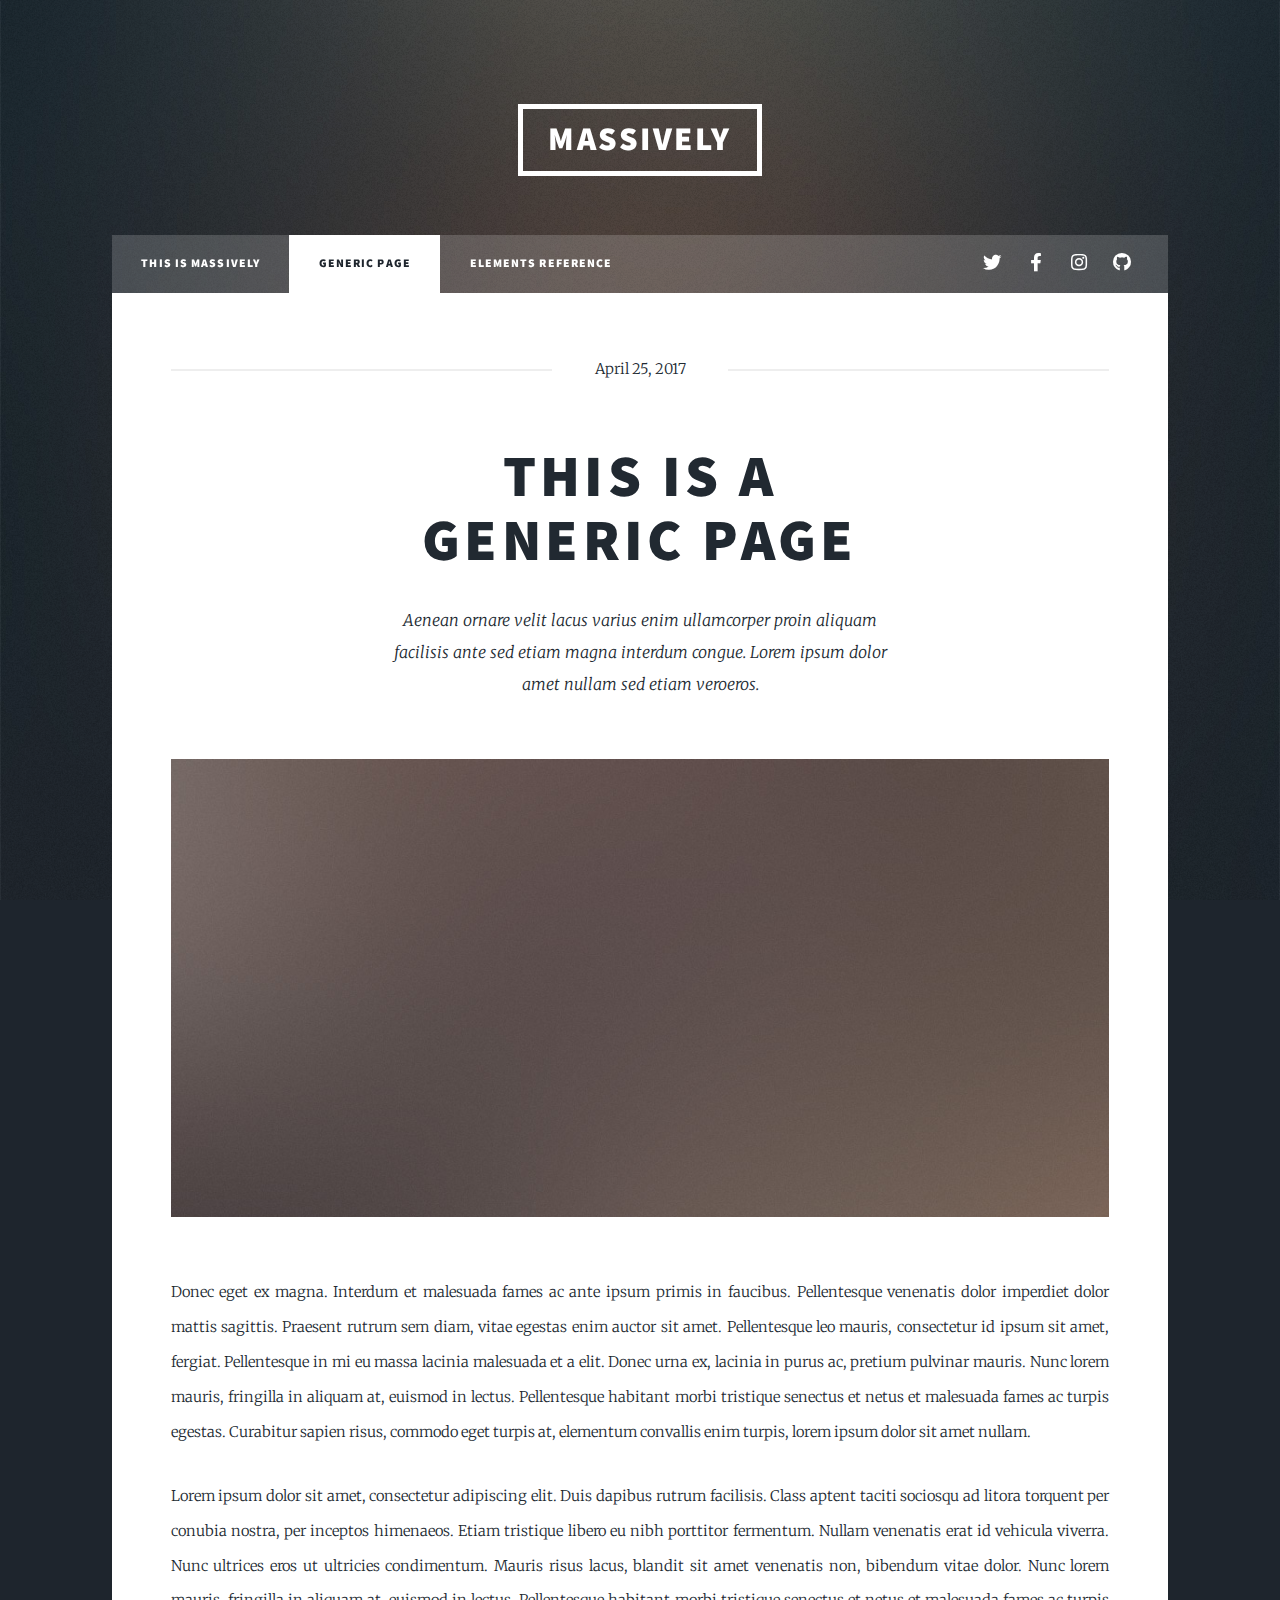
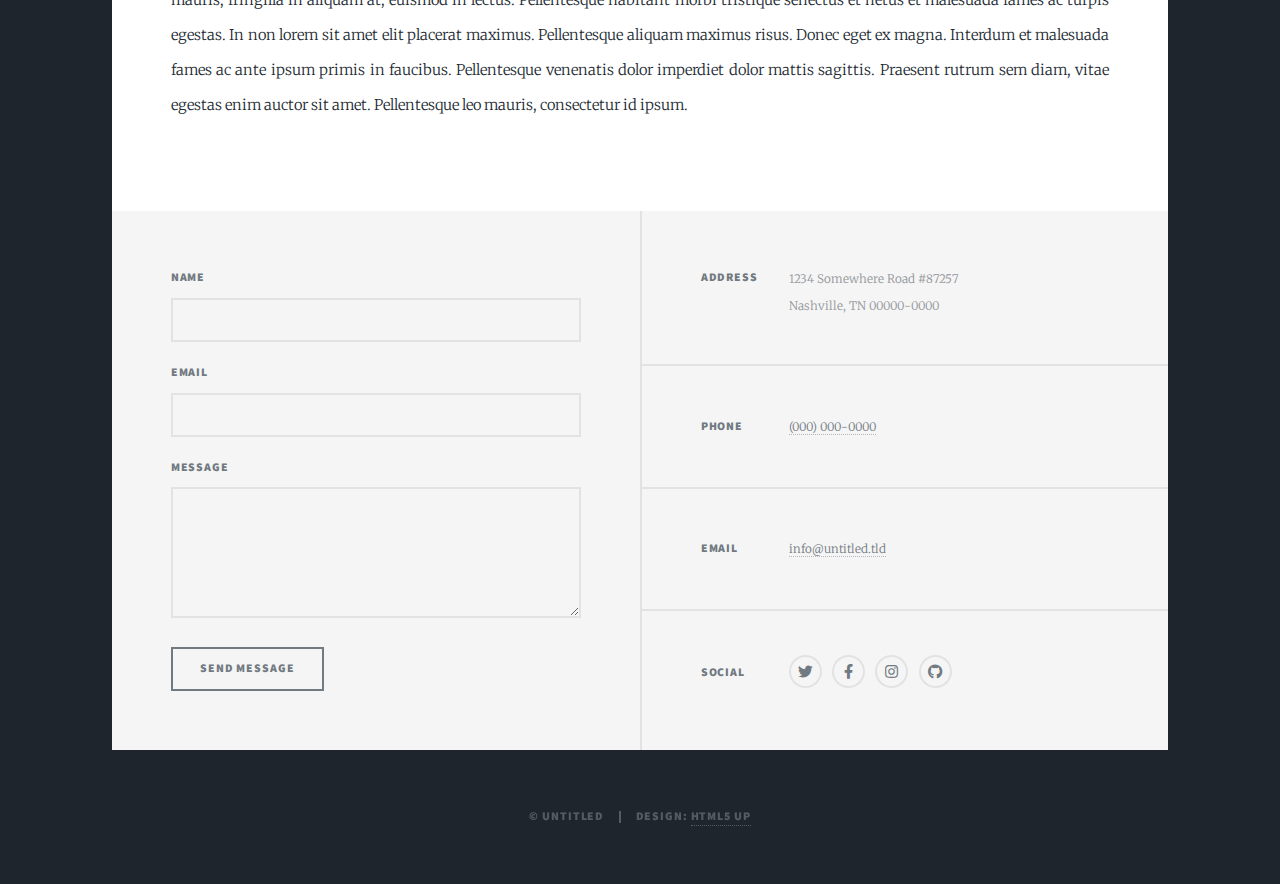
<file: generic.html>
<!DOCTYPE HTML>
<!--
	Massively by HTML5 UP
	html5up.net | @ajlkn
	Free for personal and commercial use under the CCA 3.0 license (html5up.net/license)
-->
<html>
	<head>
		<title>Generic Page - Massively by HTML5 UP</title>
		<meta charset="utf-8" />
		<meta name="viewport" content="width=device-width, initial-scale=1, user-scalable=no" />
		<link rel="stylesheet" href="assets/css/main.css" />
		<noscript><link rel="stylesheet" href="assets/css/noscript.css" /></noscript>
	</head>
	<body class="is-preload">

		<!-- Wrapper -->
			<div id="wrapper">

				<!-- Header -->
					<header id="header">
						<a href="index.html" class="logo">Massively</a>
					</header>

				<!-- Nav -->
					<nav id="nav">
						<ul class="links">
							<li><a href="index.html">This is Massively</a></li>
							<li class="active"><a href="generic.html">Generic Page</a></li>
							<li><a href="elements.html">Elements Reference</a></li>
						</ul>
						<ul class="icons">
							<li><a href="#" class="icon brands fa-twitter"><span class="label">Twitter</span></a></li>
							<li><a href="#" class="icon brands fa-facebook-f"><span class="label">Facebook</span></a></li>
							<li><a href="#" class="icon brands fa-instagram"><span class="label">Instagram</span></a></li>
							<li><a href="#" class="icon brands fa-github"><span class="label">GitHub</span></a></li>
						</ul>
					</nav>

				<!-- Main -->
					<div id="main">

						<!-- Post -->
							<section class="post">
								<header class="major">
									<span class="date">April 25, 2017</span>
									<h1>This is a<br />
									Generic Page</h1>
									<p>Aenean ornare velit lacus varius enim ullamcorper proin aliquam<br />
									facilisis ante sed etiam magna interdum congue. Lorem ipsum dolor<br />
									amet nullam sed etiam veroeros.</p>
								</header>
								<div class="image main"><img src="images/pic01.jpg" alt="" /></div>
								<p>Donec eget ex magna. Interdum et malesuada fames ac ante ipsum primis in faucibus. Pellentesque venenatis dolor imperdiet dolor mattis sagittis. Praesent rutrum sem diam, vitae egestas enim auctor sit amet. Pellentesque leo mauris, consectetur id ipsum sit amet, fergiat. Pellentesque in mi eu massa lacinia malesuada et a elit. Donec urna ex, lacinia in purus ac, pretium pulvinar mauris. Nunc lorem mauris, fringilla in aliquam at, euismod in lectus. Pellentesque habitant morbi tristique senectus et netus et malesuada fames ac turpis egestas. Curabitur sapien risus, commodo eget turpis at, elementum convallis enim turpis, lorem ipsum dolor sit amet nullam.</p>
								<p>Lorem ipsum dolor sit amet, consectetur adipiscing elit. Duis dapibus rutrum facilisis. Class aptent taciti sociosqu ad litora torquent per conubia nostra, per inceptos himenaeos. Etiam tristique libero eu nibh porttitor fermentum. Nullam venenatis erat id vehicula viverra. Nunc ultrices eros ut ultricies condimentum. Mauris risus lacus, blandit sit amet venenatis non, bibendum vitae dolor. Nunc lorem mauris, fringilla in aliquam at, euismod in lectus. Pellentesque habitant morbi tristique senectus et netus et malesuada fames ac turpis egestas. In non lorem sit amet elit placerat maximus. Pellentesque aliquam maximus risus. Donec eget ex magna. Interdum et malesuada fames ac ante ipsum primis in faucibus. Pellentesque venenatis dolor imperdiet dolor mattis sagittis. Praesent rutrum sem diam, vitae egestas enim auctor sit amet. Pellentesque leo mauris, consectetur id ipsum.</p>
							</section>

					</div>

				<!-- Footer -->
					<footer id="footer">
						<section>
							<form method="post" action="#">
								<div class="fields">
									<div class="field">
										<label for="name">Name</label>
										<input type="text" name="name" id="name" />
									</div>
									<div class="field">
										<label for="email">Email</label>
										<input type="text" name="email" id="email" />
									</div>
									<div class="field">
										<label for="message">Message</label>
										<textarea name="message" id="message" rows="3"></textarea>
									</div>
								</div>
								<ul class="actions">
									<li><input type="submit" value="Send Message" /></li>
								</ul>
							</form>
						</section>
						<section class="split contact">
							<section class="alt">
								<h3>Address</h3>
								<p>1234 Somewhere Road #87257<br />
								Nashville, TN 00000-0000</p>
							</section>
							<section>
								<h3>Phone</h3>
								<p><a href="#">(000) 000-0000</a></p>
							</section>
							<section>
								<h3>Email</h3>
								<p><a href="#">info@untitled.tld</a></p>
							</section>
							<section>
								<h3>Social</h3>
								<ul class="icons alt">
									<li><a href="#" class="icon brands alt fa-twitter"><span class="label">Twitter</span></a></li>
									<li><a href="#" class="icon brands alt fa-facebook-f"><span class="label">Facebook</span></a></li>
									<li><a href="#" class="icon brands alt fa-instagram"><span class="label">Instagram</span></a></li>
									<li><a href="#" class="icon brands alt fa-github"><span class="label">GitHub</span></a></li>
								</ul>
							</section>
						</section>
					</footer>

				<!-- Copyright -->
					<div id="copyright">
						<ul><li>&copy; Untitled</li><li>Design: <a href="https://html5up.net">HTML5 UP</a></li></ul>
					</div>

			</div>

		<!-- Scripts -->
			<script src="assets/js/jquery.min.js"></script>
			<script src="assets/js/jquery.scrollex.min.js"></script>
			<script src="assets/js/jquery.scrolly.min.js"></script>
			<script src="assets/js/browser.min.js"></script>
			<script src="assets/js/breakpoints.min.js"></script>
			<script src="assets/js/util.js"></script>
			<script src="assets/js/main.js"></script>

	</body>
</html>
</file>
<file: balajiStylesheet.css>
.img {
    display: block;
    margin-left: auto;
    margin-right: auto;
    width: 30%;
  }

  .img1 {
    display: block;
    margin-left: auto;
    margin-right: auto;
    width: 50%;
  }

  h1 { margin-left: 200px; }

  h2 { margin-left: 300px; }

  h3 { margin-left: 300px; }

  
  hr{margin-left: 300px}
  ul{margin-left: 280px;}

  p { 
    margin-left: 300px;; 
  } 
  p { 
    margin-right: 300px;; 
  }
</file>
<file: assets/css/main.css>
@import url(fontawesome-all.min.css);
@import url("https://fonts.googleapis.com/css?family=Merriweather:300,700,300italic,700italic|Source+Sans+Pro:900");

/*
	Massively by HTML5 UP
	html5up.net | @ajlkn
	Free for personal and commercial use under the CCA 3.0 license (html5up.net/license)
*/

html, body, div, span, applet, object,
iframe, h1, h2, h3, h4, h5, h6, p, blockquote,
pre, a, abbr, acronym, address, big, cite,
code, del, dfn, em, img, ins, kbd, q, s, samp,
small, strike, strong, sub, sup, tt, var, b,
u, i, center, dl, dt, dd, ol, ul, li, fieldset,
form, label, legend, table, caption, tbody,
tfoot, thead, tr, th, td, article, aside,
canvas, details, embed, figure, figcaption,
footer, header, hgroup, menu, nav, output, ruby,
section, summary, time, mark, audio, video {
	margin: 0;
	padding: 0;
	border: 0;
	font-size: 100%;
	font: inherit;
	vertical-align: baseline;}

article, aside, details, figcaption, figure,
footer, header, hgroup, menu, nav, section {
	display: block;}

body {
	line-height: 1;
}

ol, ul {
	list-style: none;
}

blockquote, q {
	quotes: none;
}

	blockquote:before, blockquote:after, q:before, q:after {
		content: '';
		content: none;
	}

table {
	border-collapse: collapse;
	border-spacing: 0;
}

body {
	-webkit-text-size-adjust: none;
}

mark {
	background-color: transparent;
	color: inherit;
}

input::-moz-focus-inner {
	border: 0;
	padding: 0;
}

input, select, textarea {
	-moz-appearance: none;
	-webkit-appearance: none;
	-ms-appearance: none;
	appearance: none;
}

/* Basic */

	@-ms-viewport {
		width: device-width;
	}

	body {
		-ms-overflow-style: scrollbar;
	}

	@media screen and (max-width: 480px) {

		html, body {
			min-width: 320px;
		}

	}

	html {
		box-sizing: border-box;
	}

	*, *:before, *:after {
		box-sizing: inherit;
	}

	body {
		background-color: #1e252d;
	}

		body.is-preload *, body.is-preload *:before, body.is-preload *:after {
			-moz-animation: none !important;
			-webkit-animation: none !important;
			-ms-animation: none !important;
			animation: none !important;
			-moz-transition: none !important;
			-webkit-transition: none !important;
			-ms-transition: none !important;
			transition: none !important;
		}

/* Type */

	html {
		font-size: 16pt;
	}

		@media screen and (max-width: 1680px) {

			html {
				font-size: 12pt;
			}

		}

		@media screen and (max-width: 1280px) {

			html {
				font-size: 11pt;
			}

		}

		@media screen and (max-width: 360px) {

			html {
				font-size: 10pt;
			}

		}

	body {
		color: #212931;
	}

	body, input, select, textarea {
		font-family: "Merriweather", Georgia, serif;
		font-weight: 300;
		font-size: 1rem;
		line-height: 2.375;
	}

	a {
		-moz-transition: color 0.2s ease-in-out, background-color 0.2s ease-in-out, border-color 0.2s ease-in-out, box-shadow 0.2s ease-in-out;
		-webkit-transition: color 0.2s ease-in-out, background-color 0.2s ease-in-out, border-color 0.2s ease-in-out, box-shadow 0.2s ease-in-out;
		-ms-transition: color 0.2s ease-in-out, background-color 0.2s ease-in-out, border-color 0.2s ease-in-out, box-shadow 0.2s ease-in-out;
		transition: color 0.2s ease-in-out, background-color 0.2s ease-in-out, border-color 0.2s ease-in-out, box-shadow 0.2s ease-in-out;
		border-bottom: dotted 1px;
		text-decoration: none;
	}

		a:hover {
			border-bottom-color: transparent;
		}

	strong, b {
		font-weight: 600;
	}

	em, i {
		font-style: italic;
	}

	p {
		text-align: justify;
		margin: 0 0 2rem 0;
	}

	h1, h2, h3, h4, h5, h6 {
		font-family: "Source Sans Pro", Helvetica, sans-serif;
		font-weight: 900;
		line-height: 1.5;
		letter-spacing: 0.075em;
		text-transform: uppercase;
		margin: 0 0 1rem 0;
	}

		h1 a, h2 a, h3 a, h4 a, h5 a, h6 a {
			border-bottom: 0;
			color: inherit;
			text-decoration: none;
		}

	h1 {
		font-size: 4rem;
		line-height: 1.1;
		margin: 0 0 2rem 0;
	}

	h2 {
		font-size: 1.75rem;
		line-height: 1.3;
		margin: 0 0 1.5rem 0;
	}

	h3 {
		font-size: 1.25rem;
		margin: 0 0 1.5rem 0;
	}

	h4 {
		font-size: 1rem;
	}

	h5 {
		font-size: 0.9rem;
	}

	h6 {
		font-size: 0.8rem;
	}

	sub {
		font-size: 0.8rem;
		position: relative;
		top: 0.5rem;
	}

	sup {
		font-size: 0.8rem;
		position: relative;
		top: -0.5rem;
	}

	blockquote {
		border-left: solid 4px;
		font-style: italic;
		margin: 0 0 2rem 0;
		padding: 0.5rem 0 0.5rem 2rem;
	}

	code {
		border: solid 2px;
		font-family: "Courier New", monospace;
		font-size: 0.9rem;
		margin: 0 0.25rem;
		padding: 0.25rem 0.65rem;
	}

	pre {
		-webkit-overflow-scrolling: touch;
		font-family: "Courier New", monospace;
		font-size: 0.9rem;
		margin: 0 0 2rem 0;
	}

		pre code {
			display: block;
			line-height: 1.75;
			padding: 1rem 1.5rem;
			overflow-x: auto;
		}

	hr {
		border: 0;
		border-bottom: solid 2px;
		margin: 3rem 0;
	}

		hr.major {
			margin: 5rem 0;
		}

	.align-left {
		text-align: left;
	}

	.align-center {
		text-align: center;
	}

	.align-right {
		text-align: right;
	}

	input, select, textarea {
		color: #212931;
	}

	a {
		color: #212931;
		border-bottom-color: rgba(33, 41, 49, 0.5);
	}

		a:hover {
			border-bottom-color: transparent;
			color: #18bfef !important;
		}

	strong, b {
		color: #212931;
	}

	h1, h2, h3, h4, h5, h6 {
		color: #212931;
	}

	blockquote {
		border-left-color: #eeeeee;
	}

	code {
		background: rgba(220, 220, 220, 0.25);
		border-color: #eeeeee;
	}

	hr {
		border-bottom-color: #eeeeee;
	}

/* Row */

	.row {
		display: flex;
		flex-wrap: wrap;
		box-sizing: border-box;
		align-items: stretch;
	}

		.row > * {
			box-sizing: border-box;
		}

		.row.gtr-uniform > * > :last-child {
			margin-bottom: 0;
		}

		.row.aln-left {
			justify-content: flex-start;
		}

		.row.aln-center {
			justify-content: center;
		}

		.row.aln-right {
			justify-content: flex-end;
		}

		.row.aln-top {
			align-items: flex-start;
		}

		.row.aln-middle {
			align-items: center;
		}

		.row.aln-bottom {
			align-items: flex-end;
		}

		.row > .imp {
			order: -1;
		}

		.row > .col-1 {
			width: 8.33333%;
		}

		.row > .off-1 {
			margin-left: 8.33333%;
		}

		.row > .col-2 {
			width: 16.66667%;
		}

		.row > .off-2 {
			margin-left: 16.66667%;
		}

		.row > .col-3 {
			width: 25%;
		}

		.row > .off-3 {
			margin-left: 25%;
		}

		.row > .col-4 {
			width: 33.33333%;
		}

		.row > .off-4 {
			margin-left: 33.33333%;
		}

		.row > .col-5 {
			width: 41.66667%;
		}

		.row > .off-5 {
			margin-left: 41.66667%;
		}

		.row > .col-6 {
			width: 50%;
		}

		.row > .off-6 {
			margin-left: 50%;
		}

		.row > .col-7 {
			width: 58.33333%;
		}

		.row > .off-7 {
			margin-left: 58.33333%;
		}

		.row > .col-8 {
			width: 66.66667%;
		}

		.row > .off-8 {
			margin-left: 66.66667%;
		}

		.row > .col-9 {
			width: 75%;
		}

		.row > .off-9 {
			margin-left: 75%;
		}

		.row > .col-10 {
			width: 83.33333%;
		}

		.row > .off-10 {
			margin-left: 83.33333%;
		}

		.row > .col-11 {
			width: 91.66667%;
		}

		.row > .off-11 {
			margin-left: 91.66667%;
		}

		.row > .col-12 {
			width: 100%;
		}

		.row > .off-12 {
			margin-left: 100%;
		}

		.row.gtr-0 {
			margin-top: 0;
			margin-left: 0rem;
		}

			.row.gtr-0 > * {
				padding: 0 0 0 0rem;
			}

			.row.gtr-0.gtr-uniform {
				margin-top: 0rem;
			}

				.row.gtr-0.gtr-uniform > * {
					padding-top: 0rem;
				}

		.row.gtr-25 {
			margin-top: 0;
			margin-left: -0.375rem;
		}

			.row.gtr-25 > * {
				padding: 0 0 0 0.375rem;
			}

			.row.gtr-25.gtr-uniform {
				margin-top: -0.375rem;
			}

				.row.gtr-25.gtr-uniform > * {
					padding-top: 0.375rem;
				}

		.row.gtr-50 {
			margin-top: 0;
			margin-left: -0.75rem;
		}

			.row.gtr-50 > * {
				padding: 0 0 0 0.75rem;
			}

			.row.gtr-50.gtr-uniform {
				margin-top: -0.75rem;
			}

				.row.gtr-50.gtr-uniform > * {
					padding-top: 0.75rem;
				}

		.row {
			margin-top: 0;
			margin-left: -1.5rem;
		}

			.row > * {
				padding: 0 0 0 1.5rem;
			}

			.row.gtr-uniform {
				margin-top: -1.5rem;
			}

				.row.gtr-uniform > * {
					padding-top: 1.5rem;
				}

		.row.gtr-150 {
			margin-top: 0;
			margin-left: -2.25rem;
		}

			.row.gtr-150 > * {
				padding: 0 0 0 2.25rem;
			}

			.row.gtr-150.gtr-uniform {
				margin-top: -2.25rem;
			}

				.row.gtr-150.gtr-uniform > * {
					padding-top: 2.25rem;
				}

		.row.gtr-200 {
			margin-top: 0;
			margin-left: -3rem;
		}

			.row.gtr-200 > * {
				padding: 0 0 0 3rem;
			}

			.row.gtr-200.gtr-uniform {
				margin-top: -3rem;
			}

				.row.gtr-200.gtr-uniform > * {
					padding-top: 3rem;
				}

		@media screen and (max-width: 1680px) {

			.row {
				display: flex;
				flex-wrap: wrap;
				box-sizing: border-box;
				align-items: stretch;
			}

				.row > * {
					box-sizing: border-box;
				}

				.row.gtr-uniform > * > :last-child {
					margin-bottom: 0;
				}

				.row.aln-left {
					justify-content: flex-start;
				}

				.row.aln-center {
					justify-content: center;
				}

				.row.aln-right {
					justify-content: flex-end;
				}

				.row.aln-top {
					align-items: flex-start;
				}

				.row.aln-middle {
					align-items: center;
				}

				.row.aln-bottom {
					align-items: flex-end;
				}

				.row > .imp-xlarge {
					order: -1;
				}

				.row > .col-1-xlarge {
					width: 8.33333%;
				}

				.row > .off-1-xlarge {
					margin-left: 8.33333%;
				}

				.row > .col-2-xlarge {
					width: 16.66667%;
				}

				.row > .off-2-xlarge {
					margin-left: 16.66667%;
				}

				.row > .col-3-xlarge {
					width: 25%;
				}

				.row > .off-3-xlarge {
					margin-left: 25%;
				}

				.row > .col-4-xlarge {
					width: 33.33333%;
				}

				.row > .off-4-xlarge {
					margin-left: 33.33333%;
				}

				.row > .col-5-xlarge {
					width: 41.66667%;
				}

				.row > .off-5-xlarge {
					margin-left: 41.66667%;
				}

				.row > .col-6-xlarge {
					width: 50%;
				}

				.row > .off-6-xlarge {
					margin-left: 50%;
				}

				.row > .col-7-xlarge {
					width: 58.33333%;
				}

				.row > .off-7-xlarge {
					margin-left: 58.33333%;
				}

				.row > .col-8-xlarge {
					width: 66.66667%;
				}

				.row > .off-8-xlarge {
					margin-left: 66.66667%;
				}

				.row > .col-9-xlarge {
					width: 75%;
				}

				.row > .off-9-xlarge {
					margin-left: 75%;
				}

				.row > .col-10-xlarge {
					width: 83.33333%;
				}

				.row > .off-10-xlarge {
					margin-left: 83.33333%;
				}

				.row > .col-11-xlarge {
					width: 91.66667%;
				}

				.row > .off-11-xlarge {
					margin-left: 91.66667%;
				}

				.row > .col-12-xlarge {
					width: 100%;
				}

				.row > .off-12-xlarge {
					margin-left: 100%;
				}

				.row.gtr-0 {
					margin-top: 0;
					margin-left: 0rem;
				}

					.row.gtr-0 > * {
						padding: 0 0 0 0rem;
					}

					.row.gtr-0.gtr-uniform {
						margin-top: 0rem;
					}

						.row.gtr-0.gtr-uniform > * {
							padding-top: 0rem;
						}

				.row.gtr-25 {
					margin-top: 0;
					margin-left: -0.375rem;
				}

					.row.gtr-25 > * {
						padding: 0 0 0 0.375rem;
					}

					.row.gtr-25.gtr-uniform {
						margin-top: -0.375rem;
					}

						.row.gtr-25.gtr-uniform > * {
							padding-top: 0.375rem;
						}

				.row.gtr-50 {
					margin-top: 0;
					margin-left: -0.75rem;
				}

					.row.gtr-50 > * {
						padding: 0 0 0 0.75rem;
					}

					.row.gtr-50.gtr-uniform {
						margin-top: -0.75rem;
					}

						.row.gtr-50.gtr-uniform > * {
							padding-top: 0.75rem;
						}

				.row {
					margin-top: 0;
					margin-left: -1.5rem;
				}

					.row > * {
						padding: 0 0 0 1.5rem;
					}

					.row.gtr-uniform {
						margin-top: -1.5rem;
					}

						.row.gtr-uniform > * {
							padding-top: 1.5rem;
						}

				.row.gtr-150 {
					margin-top: 0;
					margin-left: -2.25rem;
				}

					.row.gtr-150 > * {
						padding: 0 0 0 2.25rem;
					}

					.row.gtr-150.gtr-uniform {
						margin-top: -2.25rem;
					}

						.row.gtr-150.gtr-uniform > * {
							padding-top: 2.25rem;
						}

				.row.gtr-200 {
					margin-top: 0;
					margin-left: -3rem;
				}

					.row.gtr-200 > * {
						padding: 0 0 0 3rem;
					}

					.row.gtr-200.gtr-uniform {
						margin-top: -3rem;
					}

						.row.gtr-200.gtr-uniform > * {
							padding-top: 3rem;
						}

		}

		@media screen and (max-width: 1280px) {

			.row {
				display: flex;
				flex-wrap: wrap;
				box-sizing: border-box;
				align-items: stretch;
			}

				.row > * {
					box-sizing: border-box;
				}

				.row.gtr-uniform > * > :last-child {
					margin-bottom: 0;
				}

				.row.aln-left {
					justify-content: flex-start;
				}

				.row.aln-center {
					justify-content: center;
				}

				.row.aln-right {
					justify-content: flex-end;
				}

				.row.aln-top {
					align-items: flex-start;
				}

				.row.aln-middle {
					align-items: center;
				}

				.row.aln-bottom {
					align-items: flex-end;
				}

				.row > .imp-large {
					order: -1;
				}

				.row > .col-1-large {
					width: 8.33333%;
				}

				.row > .off-1-large {
					margin-left: 8.33333%;
				}

				.row > .col-2-large {
					width: 16.66667%;
				}

				.row > .off-2-large {
					margin-left: 16.66667%;
				}

				.row > .col-3-large {
					width: 25%;
				}

				.row > .off-3-large {
					margin-left: 25%;
				}

				.row > .col-4-large {
					width: 33.33333%;
				}

				.row > .off-4-large {
					margin-left: 33.33333%;
				}

				.row > .col-5-large {
					width: 41.66667%;
				}

				.row > .off-5-large {
					margin-left: 41.66667%;
				}

				.row > .col-6-large {
					width: 50%;
				}

				.row > .off-6-large {
					margin-left: 50%;
				}

				.row > .col-7-large {
					width: 58.33333%;
				}

				.row > .off-7-large {
					margin-left: 58.33333%;
				}

				.row > .col-8-large {
					width: 66.66667%;
				}

				.row > .off-8-large {
					margin-left: 66.66667%;
				}

				.row > .col-9-large {
					width: 75%;
				}

				.row > .off-9-large {
					margin-left: 75%;
				}

				.row > .col-10-large {
					width: 83.33333%;
				}

				.row > .off-10-large {
					margin-left: 83.33333%;
				}

				.row > .col-11-large {
					width: 91.66667%;
				}

				.row > .off-11-large {
					margin-left: 91.66667%;
				}

				.row > .col-12-large {
					width: 100%;
				}

				.row > .off-12-large {
					margin-left: 100%;
				}

				.row.gtr-0 {
					margin-top: 0;
					margin-left: 0rem;
				}

					.row.gtr-0 > * {
						padding: 0 0 0 0rem;
					}

					.row.gtr-0.gtr-uniform {
						margin-top: 0rem;
					}

						.row.gtr-0.gtr-uniform > * {
							padding-top: 0rem;
						}

				.row.gtr-25 {
					margin-top: 0;
					margin-left: -0.375rem;
				}

					.row.gtr-25 > * {
						padding: 0 0 0 0.375rem;
					}

					.row.gtr-25.gtr-uniform {
						margin-top: -0.375rem;
					}

						.row.gtr-25.gtr-uniform > * {
							padding-top: 0.375rem;
						}

				.row.gtr-50 {
					margin-top: 0;
					margin-left: -0.75rem;
				}

					.row.gtr-50 > * {
						padding: 0 0 0 0.75rem;
					}

					.row.gtr-50.gtr-uniform {
						margin-top: -0.75rem;
					}

						.row.gtr-50.gtr-uniform > * {
							padding-top: 0.75rem;
						}

				.row {
					margin-top: 0;
					margin-left: -1.5rem;
				}

					.row > * {
						padding: 0 0 0 1.5rem;
					}

					.row.gtr-uniform {
						margin-top: -1.5rem;
					}

						.row.gtr-uniform > * {
							padding-top: 1.5rem;
						}

				.row.gtr-150 {
					margin-top: 0;
					margin-left: -2.25rem;
				}

					.row.gtr-150 > * {
						padding: 0 0 0 2.25rem;
					}

					.row.gtr-150.gtr-uniform {
						margin-top: -2.25rem;
					}

						.row.gtr-150.gtr-uniform > * {
							padding-top: 2.25rem;
						}

				.row.gtr-200 {
					margin-top: 0;
					margin-left: -3rem;
				}

					.row.gtr-200 > * {
						padding: 0 0 0 3rem;
					}

					.row.gtr-200.gtr-uniform {
						margin-top: -3rem;
					}

						.row.gtr-200.gtr-uniform > * {
							padding-top: 3rem;
						}

		}

		@media screen and (max-width: 980px) {

			.row {
				display: flex;
				flex-wrap: wrap;
				box-sizing: border-box;
				align-items: stretch;
			}

				.row > * {
					box-sizing: border-box;
				}

				.row.gtr-uniform > * > :last-child {
					margin-bottom: 0;
				}

				.row.aln-left {
					justify-content: flex-start;
				}

				.row.aln-center {
					justify-content: center;
				}

				.row.aln-right {
					justify-content: flex-end;
				}

				.row.aln-top {
					align-items: flex-start;
				}

				.row.aln-middle {
					align-items: center;
				}

				.row.aln-bottom {
					align-items: flex-end;
				}

				.row > .imp-medium {
					order: -1;
				}

				.row > .col-1-medium {
					width: 8.33333%;
				}

				.row > .off-1-medium {
					margin-left: 8.33333%;
				}

				.row > .col-2-medium {
					width: 16.66667%;
				}

				.row > .off-2-medium {
					margin-left: 16.66667%;
				}

				.row > .col-3-medium {
					width: 25%;
				}

				.row > .off-3-medium {
					margin-left: 25%;
				}

				.row > .col-4-medium {
					width: 33.33333%;
				}

				.row > .off-4-medium {
					margin-left: 33.33333%;
				}

				.row > .col-5-medium {
					width: 41.66667%;
				}

				.row > .off-5-medium {
					margin-left: 41.66667%;
				}

				.row > .col-6-medium {
					width: 50%;
				}

				.row > .off-6-medium {
					margin-left: 50%;
				}

				.row > .col-7-medium {
					width: 58.33333%;
				}

				.row > .off-7-medium {
					margin-left: 58.33333%;
				}

				.row > .col-8-medium {
					width: 66.66667%;
				}

				.row > .off-8-medium {
					margin-left: 66.66667%;
				}

				.row > .col-9-medium {
					width: 75%;
				}

				.row > .off-9-medium {
					margin-left: 75%;
				}

				.row > .col-10-medium {
					width: 83.33333%;
				}

				.row > .off-10-medium {
					margin-left: 83.33333%;
				}

				.row > .col-11-medium {
					width: 91.66667%;
				}

				.row > .off-11-medium {
					margin-left: 91.66667%;
				}

				.row > .col-12-medium {
					width: 100%;
				}

				.row > .off-12-medium {
					margin-left: 100%;
				}

				.row.gtr-0 {
					margin-top: 0;
					margin-left: 0rem;
				}

					.row.gtr-0 > * {
						padding: 0 0 0 0rem;
					}

					.row.gtr-0.gtr-uniform {
						margin-top: 0rem;
					}

						.row.gtr-0.gtr-uniform > * {
							padding-top: 0rem;
						}

				.row.gtr-25 {
					margin-top: 0;
					margin-left: -0.375rem;
				}

					.row.gtr-25 > * {
						padding: 0 0 0 0.375rem;
					}

					.row.gtr-25.gtr-uniform {
						margin-top: -0.375rem;
					}

						.row.gtr-25.gtr-uniform > * {
							padding-top: 0.375rem;
						}

				.row.gtr-50 {
					margin-top: 0;
					margin-left: -0.75rem;
				}

					.row.gtr-50 > * {
						padding: 0 0 0 0.75rem;
					}

					.row.gtr-50.gtr-uniform {
						margin-top: -0.75rem;
					}

						.row.gtr-50.gtr-uniform > * {
							padding-top: 0.75rem;
						}

				.row {
					margin-top: 0;
					margin-left: -1.5rem;
				}

					.row > * {
						padding: 0 0 0 1.5rem;
					}

					.row.gtr-uniform {
						margin-top: -1.5rem;
					}

						.row.gtr-uniform > * {
							padding-top: 1.5rem;
						}

				.row.gtr-150 {
					margin-top: 0;
					margin-left: -2.25rem;
				}

					.row.gtr-150 > * {
						padding: 0 0 0 2.25rem;
					}

					.row.gtr-150.gtr-uniform {
						margin-top: -2.25rem;
					}

						.row.gtr-150.gtr-uniform > * {
							padding-top: 2.25rem;
						}

				.row.gtr-200 {
					margin-top: 0;
					margin-left: -3rem;
				}

					.row.gtr-200 > * {
						padding: 0 0 0 3rem;
					}

					.row.gtr-200.gtr-uniform {
						margin-top: -3rem;
					}

						.row.gtr-200.gtr-uniform > * {
							padding-top: 3rem;
						}

		}

		@media screen and (max-width: 736px) {

			.row {
				display: flex;
				flex-wrap: wrap;
				box-sizing: border-box;
				align-items: stretch;
			}

				.row > * {
					box-sizing: border-box;
				}

				.row.gtr-uniform > * > :last-child {
					margin-bottom: 0;
				}

				.row.aln-left {
					justify-content: flex-start;
				}

				.row.aln-center {
					justify-content: center;
				}

				.row.aln-right {
					justify-content: flex-end;
				}

				.row.aln-top {
					align-items: flex-start;
				}

				.row.aln-middle {
					align-items: center;
				}

				.row.aln-bottom {
					align-items: flex-end;
				}

				.row > .imp-small {
					order: -1;
				}

				.row > .col-1-small {
					width: 8.33333%;
				}

				.row > .off-1-small {
					margin-left: 8.33333%;
				}

				.row > .col-2-small {
					width: 16.66667%;
				}

				.row > .off-2-small {
					margin-left: 16.66667%;
				}

				.row > .col-3-small {
					width: 25%;
				}

				.row > .off-3-small {
					margin-left: 25%;
				}

				.row > .col-4-small {
					width: 33.33333%;
				}

				.row > .off-4-small {
					margin-left: 33.33333%;
				}

				.row > .col-5-small {
					width: 41.66667%;
				}

				.row > .off-5-small {
					margin-left: 41.66667%;
				}

				.row > .col-6-small {
					width: 50%;
				}

				.row > .off-6-small {
					margin-left: 50%;
				}

				.row > .col-7-small {
					width: 58.33333%;
				}

				.row > .off-7-small {
					margin-left: 58.33333%;
				}

				.row > .col-8-small {
					width: 66.66667%;
				}

				.row > .off-8-small {
					margin-left: 66.66667%;
				}

				.row > .col-9-small {
					width: 75%;
				}

				.row > .off-9-small {
					margin-left: 75%;
				}

				.row > .col-10-small {
					width: 83.33333%;
				}

				.row > .off-10-small {
					margin-left: 83.33333%;
				}

				.row > .col-11-small {
					width: 91.66667%;
				}

				.row > .off-11-small {
					margin-left: 91.66667%;
				}

				.row > .col-12-small {
					width: 100%;
				}

				.row > .off-12-small {
					margin-left: 100%;
				}

				.row.gtr-0 {
					margin-top: 0;
					margin-left: 0rem;
				}

					.row.gtr-0 > * {
						padding: 0 0 0 0rem;
					}

					.row.gtr-0.gtr-uniform {
						margin-top: 0rem;
					}

						.row.gtr-0.gtr-uniform > * {
							padding-top: 0rem;
						}

				.row.gtr-25 {
					margin-top: 0;
					margin-left: -0.375rem;
				}

					.row.gtr-25 > * {
						padding: 0 0 0 0.375rem;
					}

					.row.gtr-25.gtr-uniform {
						margin-top: -0.375rem;
					}

						.row.gtr-25.gtr-uniform > * {
							padding-top: 0.375rem;
						}

				.row.gtr-50 {
					margin-top: 0;
					margin-left: -0.75rem;
				}

					.row.gtr-50 > * {
						padding: 0 0 0 0.75rem;
					}

					.row.gtr-50.gtr-uniform {
						margin-top: -0.75rem;
					}

						.row.gtr-50.gtr-uniform > * {
							padding-top: 0.75rem;
						}

				.row {
					margin-top: 0;
					margin-left: -1.5rem;
				}

					.row > * {
						padding: 0 0 0 1.5rem;
					}

					.row.gtr-uniform {
						margin-top: -1.5rem;
					}

						.row.gtr-uniform > * {
							padding-top: 1.5rem;
						}

				.row.gtr-150 {
					margin-top: 0;
					margin-left: -2.25rem;
				}

					.row.gtr-150 > * {
						padding: 0 0 0 2.25rem;
					}

					.row.gtr-150.gtr-uniform {
						margin-top: -2.25rem;
					}

						.row.gtr-150.gtr-uniform > * {
							padding-top: 2.25rem;
						}

				.row.gtr-200 {
					margin-top: 0;
					margin-left: -3rem;
				}

					.row.gtr-200 > * {
						padding: 0 0 0 3rem;
					}

					.row.gtr-200.gtr-uniform {
						margin-top: -3rem;
					}

						.row.gtr-200.gtr-uniform > * {
							padding-top: 3rem;
						}

		}

		@media screen and (max-width: 480px) {

			.row {
				display: flex;
				flex-wrap: wrap;
				box-sizing: border-box;
				align-items: stretch;
			}

				.row > * {
					box-sizing: border-box;
				}

				.row.gtr-uniform > * > :last-child {
					margin-bottom: 0;
				}

				.row.aln-left {
					justify-content: flex-start;
				}

				.row.aln-center {
					justify-content: center;
				}

				.row.aln-right {
					justify-content: flex-end;
				}

				.row.aln-top {
					align-items: flex-start;
				}

				.row.aln-middle {
					align-items: center;
				}

				.row.aln-bottom {
					align-items: flex-end;
				}

				.row > .imp-xsmall {
					order: -1;
				}

				.row > .col-1-xsmall {
					width: 8.33333%;
				}

				.row > .off-1-xsmall {
					margin-left: 8.33333%;
				}

				.row > .col-2-xsmall {
					width: 16.66667%;
				}

				.row > .off-2-xsmall {
					margin-left: 16.66667%;
				}

				.row > .col-3-xsmall {
					width: 25%;
				}

				.row > .off-3-xsmall {
					margin-left: 25%;
				}

				.row > .col-4-xsmall {
					width: 33.33333%;
				}

				.row > .off-4-xsmall {
					margin-left: 33.33333%;
				}

				.row > .col-5-xsmall {
					width: 41.66667%;
				}

				.row > .off-5-xsmall {
					margin-left: 41.66667%;
				}

				.row > .col-6-xsmall {
					width: 50%;
				}

				.row > .off-6-xsmall {
					margin-left: 50%;
				}

				.row > .col-7-xsmall {
					width: 58.33333%;
				}

				.row > .off-7-xsmall {
					margin-left: 58.33333%;
				}

				.row > .col-8-xsmall {
					width: 66.66667%;
				}

				.row > .off-8-xsmall {
					margin-left: 66.66667%;
				}

				.row > .col-9-xsmall {
					width: 75%;
				}

				.row > .off-9-xsmall {
					margin-left: 75%;
				}

				.row > .col-10-xsmall {
					width: 83.33333%;
				}

				.row > .off-10-xsmall {
					margin-left: 83.33333%;
				}

				.row > .col-11-xsmall {
					width: 91.66667%;
				}

				.row > .off-11-xsmall {
					margin-left: 91.66667%;
				}

				.row > .col-12-xsmall {
					width: 100%;
				}

				.row > .off-12-xsmall {
					margin-left: 100%;
				}

				.row.gtr-0 {
					margin-top: 0;
					margin-left: 0rem;
				}

					.row.gtr-0 > * {
						padding: 0 0 0 0rem;
					}

					.row.gtr-0.gtr-uniform {
						margin-top: 0rem;
					}

						.row.gtr-0.gtr-uniform > * {
							padding-top: 0rem;
						}

				.row.gtr-25 {
					margin-top: 0;
					margin-left: -0.375rem;
				}

					.row.gtr-25 > * {
						padding: 0 0 0 0.375rem;
					}

					.row.gtr-25.gtr-uniform {
						margin-top: -0.375rem;
					}

						.row.gtr-25.gtr-uniform > * {
							padding-top: 0.375rem;
						}

				.row.gtr-50 {
					margin-top: 0;
					margin-left: -0.75rem;
				}

					.row.gtr-50 > * {
						padding: 0 0 0 0.75rem;
					}

					.row.gtr-50.gtr-uniform {
						margin-top: -0.75rem;
					}

						.row.gtr-50.gtr-uniform > * {
							padding-top: 0.75rem;
						}

				.row {
					margin-top: 0;
					margin-left: -1.5rem;
				}

					.row > * {
						padding: 0 0 0 1.5rem;
					}

					.row.gtr-uniform {
						margin-top: -1.5rem;
					}

						.row.gtr-uniform > * {
							padding-top: 1.5rem;
						}

				.row.gtr-150 {
					margin-top: 0;
					margin-left: -2.25rem;
				}

					.row.gtr-150 > * {
						padding: 0 0 0 2.25rem;
					}

					.row.gtr-150.gtr-uniform {
						margin-top: -2.25rem;
					}

						.row.gtr-150.gtr-uniform > * {
							padding-top: 2.25rem;
						}

				.row.gtr-200 {
					margin-top: 0;
					margin-left: -3rem;
				}

					.row.gtr-200 > * {
						padding: 0 0 0 3rem;
					}

					.row.gtr-200.gtr-uniform {
						margin-top: -3rem;
					}

						.row.gtr-200.gtr-uniform > * {
							padding-top: 3rem;
						}

		}

		@media screen and (max-width: 360px) {

			.row {
				display: flex;
				flex-wrap: wrap;
				box-sizing: border-box;
				align-items: stretch;
			}

				.row > * {
					box-sizing: border-box;
				}

				.row.gtr-uniform > * > :last-child {
					margin-bottom: 0;
				}

				.row.aln-left {
					justify-content: flex-start;
				}

				.row.aln-center {
					justify-content: center;
				}

				.row.aln-right {
					justify-content: flex-end;
				}

				.row.aln-top {
					align-items: flex-start;
				}

				.row.aln-middle {
					align-items: center;
				}

				.row.aln-bottom {
					align-items: flex-end;
				}

				.row > .imp-xxsmall {
					order: -1;
				}

				.row > .col-1-xxsmall {
					width: 8.33333%;
				}

				.row > .off-1-xxsmall {
					margin-left: 8.33333%;
				}

				.row > .col-2-xxsmall {
					width: 16.66667%;
				}

				.row > .off-2-xxsmall {
					margin-left: 16.66667%;
				}

				.row > .col-3-xxsmall {
					width: 25%;
				}

				.row > .off-3-xxsmall {
					margin-left: 25%;
				}

				.row > .col-4-xxsmall {
					width: 33.33333%;
				}

				.row > .off-4-xxsmall {
					margin-left: 33.33333%;
				}

				.row > .col-5-xxsmall {
					width: 41.66667%;
				}

				.row > .off-5-xxsmall {
					margin-left: 41.66667%;
				}

				.row > .col-6-xxsmall {
					width: 50%;
				}

				.row > .off-6-xxsmall {
					margin-left: 50%;
				}

				.row > .col-7-xxsmall {
					width: 58.33333%;
				}

				.row > .off-7-xxsmall {
					margin-left: 58.33333%;
				}

				.row > .col-8-xxsmall {
					width: 66.66667%;
				}

				.row > .off-8-xxsmall {
					margin-left: 66.66667%;
				}

				.row > .col-9-xxsmall {
					width: 75%;
				}

				.row > .off-9-xxsmall {
					margin-left: 75%;
				}

				.row > .col-10-xxsmall {
					width: 83.33333%;
				}

				.row > .off-10-xxsmall {
					margin-left: 83.33333%;
				}

				.row > .col-11-xxsmall {
					width: 91.66667%;
				}

				.row > .off-11-xxsmall {
					margin-left: 91.66667%;
				}

				.row > .col-12-xxsmall {
					width: 100%;
				}

				.row > .off-12-xxsmall {
					margin-left: 100%;
				}

				.row.gtr-0 {
					margin-top: 0;
					margin-left: 0rem;
				}

					.row.gtr-0 > * {
						padding: 0 0 0 0rem;
					}

					.row.gtr-0.gtr-uniform {
						margin-top: 0rem;
					}

						.row.gtr-0.gtr-uniform > * {
							padding-top: 0rem;
						}

				.row.gtr-25 {
					margin-top: 0;
					margin-left: -0.375rem;
				}

					.row.gtr-25 > * {
						padding: 0 0 0 0.375rem;
					}

					.row.gtr-25.gtr-uniform {
						margin-top: -0.375rem;
					}

						.row.gtr-25.gtr-uniform > * {
							padding-top: 0.375rem;
						}

				.row.gtr-50 {
					margin-top: 0;
					margin-left: -0.75rem;
				}

					.row.gtr-50 > * {
						padding: 0 0 0 0.75rem;
					}

					.row.gtr-50.gtr-uniform {
						margin-top: -0.75rem;
					}

						.row.gtr-50.gtr-uniform > * {
							padding-top: 0.75rem;
						}

				.row {
					margin-top: 0;
					margin-left: -1.5rem;
				}

					.row > * {
						padding: 0 0 0 1.5rem;
					}

					.row.gtr-uniform {
						margin-top: -1.5rem;
					}

						.row.gtr-uniform > * {
							padding-top: 1.5rem;
						}

				.row.gtr-150 {
					margin-top: 0;
					margin-left: -2.25rem;
				}

					.row.gtr-150 > * {
						padding: 0 0 0 2.25rem;
					}

					.row.gtr-150.gtr-uniform {
						margin-top: -2.25rem;
					}

						.row.gtr-150.gtr-uniform > * {
							padding-top: 2.25rem;
						}

				.row.gtr-200 {
					margin-top: 0;
					margin-left: -3rem;
				}

					.row.gtr-200 > * {
						padding: 0 0 0 3rem;
					}

					.row.gtr-200.gtr-uniform {
						margin-top: -3rem;
					}

						.row.gtr-200.gtr-uniform > * {
							padding-top: 3rem;
						}

		}

/* Box */

	.box {
		border: solid 2px;
		margin-bottom: 2rem;
		padding: 1.5rem;
	}

		.box > :last-child,
		.box > :last-child > :last-child,
		.box > :last-child > :last-child > :last-child {
			margin-bottom: 0;
		}

		.box.alt {
			border: 0;
			border-radius: 0;
			padding: 0;
		}

	.box {
		border-color: #eeeeee;
	}

/* Button */

	input[type="submit"],
	input[type="reset"],
	input[type="button"],
	button,
	.button {
		-moz-appearance: none;
		-webkit-appearance: none;
		-ms-appearance: none;
		appearance: none;
		-moz-transition: background-color 0.2s ease-in-out, box-shadow 0.2s ease-in-out, color 0.2s ease-in-out;
		-webkit-transition: background-color 0.2s ease-in-out, box-shadow 0.2s ease-in-out, color 0.2s ease-in-out;
		-ms-transition: background-color 0.2s ease-in-out, box-shadow 0.2s ease-in-out, color 0.2s ease-in-out;
		transition: background-color 0.2s ease-in-out, box-shadow 0.2s ease-in-out, color 0.2s ease-in-out;
		border: 0;
		border-radius: 0;
		cursor: pointer;
		display: inline-block;
		font-family: "Source Sans Pro", Helvetica, sans-serif;
		font-size: 0.8rem;
		font-weight: 900;
		letter-spacing: 0.075em;
		height: 3rem;
		line-height: 3rem;
		padding: 0 2rem;
		text-align: center;
		text-decoration: none;
		text-transform: uppercase;
		white-space: nowrap;
	}

		input[type="submit"].icon:before,
		input[type="reset"].icon:before,
		input[type="button"].icon:before,
		button.icon:before,
		.button.icon:before {
			margin-right: 0.5rem;
		}

		input[type="submit"].icon.solo,
		input[type="reset"].icon.solo,
		input[type="button"].icon.solo,
		button.icon.solo,
		.button.icon.solo {
			position: relative;
			width: 4rem;
			height: 4rem;
			line-height: 4rem;
			border-radius: 4rem;
			text-indent: 4rem;
			overflow: hidden;
			padding: 0;
			white-space: nowrap;
		}

			input[type="submit"].icon.solo:before,
			input[type="reset"].icon.solo:before,
			input[type="button"].icon.solo:before,
			button.icon.solo:before,
			.button.icon.solo:before {
				position: absolute;
				display: block;
				top: 0;
				left: 0;
				width: inherit;
				height: inherit;
				line-height: inherit;
				font-size: 1.25rem;
				margin-right: 0;
				text-align: center;
				text-indent: 0;
			}

		input[type="submit"].fit,
		input[type="reset"].fit,
		input[type="button"].fit,
		button.fit,
		.button.fit {
			width: 100%;
		}

		input[type="submit"].small,
		input[type="reset"].small,
		input[type="button"].small,
		button.small,
		.button.small {
			font-size: 0.7rem;
			height: 2.5rem;
			line-height: 2.5rem;
			padding: 0 1.5rem;
		}

		input[type="submit"].large,
		input[type="reset"].large,
		input[type="button"].large,
		button.large,
		.button.large {
			font-size: 0.9rem;
			height: 3.5rem;
			line-height: 3.5rem;
			padding: 0 2.75rem;
		}

		@media screen and (max-width: 980px) {

			input[type="submit"],
			input[type="reset"],
			input[type="button"],
			button,
			.button {
				font-size: 0.9rem;
				height: 3.25rem;
				line-height: 3.25rem;
			}

				input[type="submit"].large,
				input[type="reset"].large,
				input[type="button"].large,
				button.large,
				.button.large {
					font-size: 1rem;
					height: 3.75rem;
					line-height: 3.75rem;
				}

		}

		input[type="submit"].disabled, input[type="submit"]:disabled,
		input[type="reset"].disabled,
		input[type="reset"]:disabled,
		input[type="button"].disabled,
		input[type="button"]:disabled,
		button.disabled,
		button:disabled,
		.button.disabled,
		.button:disabled {
			pointer-events: none;
			opacity: 0.25;
		}

	input[type="submit"],
	input[type="reset"],
	input[type="button"],
	button,
	.button {
		background-color: transparent;
		box-shadow: inset 0 0 0 2px #212931;
		color: #212931 !important;
	}

		input[type="submit"]:hover,
		input[type="reset"]:hover,
		input[type="button"]:hover,
		button:hover,
		.button:hover {
			box-shadow: inset 0 0 0 2px #18bfef;
			color: #18bfef !important;
		}

		input[type="submit"].primary,
		input[type="reset"].primary,
		input[type="button"].primary,
		button.primary,
		.button.primary {
			background-color: #212931;
			box-shadow: none;
			color: #ffffff !important;
		}

			input[type="submit"].primary:hover,
			input[type="reset"].primary:hover,
			input[type="button"].primary:hover,
			button.primary:hover,
			.button.primary:hover {
				background-color: #18bfef;
			}

/* Form */

	form {
		margin: 0 0 2rem 0;
	}

		form > :last-child {
			margin-bottom: 0;
		}

		form > .fields {
			display: -moz-flex;
			display: -webkit-flex;
			display: -ms-flex;
			display: flex;
			-moz-flex-wrap: wrap;
			-webkit-flex-wrap: wrap;
			-ms-flex-wrap: wrap;
			flex-wrap: wrap;
			width: calc(100% + 3rem);
			margin: -1.5rem 0 2rem -1.5rem;
		}

			form > .fields > .field {
				-moz-flex-grow: 0;
				-webkit-flex-grow: 0;
				-ms-flex-grow: 0;
				flex-grow: 0;
				-moz-flex-shrink: 0;
				-webkit-flex-shrink: 0;
				-ms-flex-shrink: 0;
				flex-shrink: 0;
				padding: 1.5rem 0 0 1.5rem;
				width: calc(100% - 1.5rem);
			}

				form > .fields > .field.half {
					width: calc(50% - 0.75rem);
				}

				form > .fields > .field.third {
					width: calc(100%/3 - 0.5rem);
				}

				form > .fields > .field.quarter {
					width: calc(25% - 0.375rem);
				}

		@media screen and (max-width: 480px) {

			form > .fields {
				width: calc(100% + 3rem);
				margin: -1.5rem 0 2rem -1.5rem;
			}

				form > .fields > .field {
					padding: 1.5rem 0 0 1.5rem;
					width: calc(100% - 1.5rem);
				}

					form > .fields > .field.half {
						width: calc(100% - 1.5rem);
					}

					form > .fields > .field.third {
						width: calc(100% - 1.5rem);
					}

					form > .fields > .field.quarter {
						width: calc(100% - 1.5rem);
					}

		}

	label {
		display: block;
		font-family: "Source Sans Pro", Helvetica, sans-serif;
		font-weight: 900;
		line-height: 1.5;
		letter-spacing: 0.075em;
		font-size: 0.8rem;
		text-transform: uppercase;
		margin: 0 0 0.75rem 0;
	}

		@media screen and (max-width: 980px) {

			label {
				font-size: 0.9rem;
			}

		}

	input[type="text"],
	input[type="password"],
	input[type="email"],
	select,
	textarea {
		-moz-appearance: none;
		-webkit-appearance: none;
		-ms-appearance: none;
		appearance: none;
		background: transparent;
		border-radius: 0;
		border: solid 2px;
		color: inherit;
		display: block;
		outline: 0;
		padding: 0 1rem;
		text-decoration: none;
		width: 100%;
	}

		input[type="text"]:invalid,
		input[type="password"]:invalid,
		input[type="email"]:invalid,
		select:invalid,
		textarea:invalid {
			box-shadow: none;
		}

	select {
		background-size: 1.25rem;
		background-repeat: no-repeat;
		background-position: calc(100% - 1rem) center;
		height: 3rem;
		padding-right: 3rem;
		text-overflow: ellipsis;
	}

		select:focus::-ms-value {
			background-color: transparent;
		}

		select::-ms-expand {
			display: none;
		}

	input[type="text"],
	input[type="password"],
	input[type="email"],
	select {
		height: 3rem;
	}

	textarea {
		padding: 0.75rem 1rem;
	}

	input[type="checkbox"],
	input[type="radio"] {
		-moz-appearance: none;
		-webkit-appearance: none;
		-ms-appearance: none;
		appearance: none;
		display: block;
		float: left;
		margin-right: -2rem;
		opacity: 0;
		width: 1rem;
		z-index: -1;
	}

		input[type="checkbox"] + label,
		input[type="radio"] + label {
			text-decoration: none;
			cursor: pointer;
			display: inline-block;
			font-size: 1rem;
			letter-spacing: 0;
			font-family: "Merriweather", Georgia, serif;
			text-transform: none;
			font-weight: 300;
			padding-left: 2.8rem;
			padding-right: 1rem;
			position: relative;
		}

			input[type="checkbox"] + label:before,
			input[type="radio"] + label:before {
				-moz-osx-font-smoothing: grayscale;
				-webkit-font-smoothing: antialiased;
				display: inline-block;
				font-style: normal;
				font-variant: normal;
				text-rendering: auto;
				line-height: 1;
				text-transform: none !important;
				font-family: 'Font Awesome 5 Free';
				font-weight: 900;
			}

			input[type="checkbox"] + label:before,
			input[type="radio"] + label:before {
				border-radius: 0;
				border: solid 2px;
				content: '';
				display: inline-block;
				font-size: 0.8rem;
				height: 1.8rem;
				left: 0;
				line-height: 1.65rem;
				position: absolute;
				text-align: center;
				top: -0.125rem;
				width: 1.8rem;
			}

		input[type="checkbox"]:checked + label:before,
		input[type="radio"]:checked + label:before {
			content: '\f00c';
		}

	input[type="checkbox"] + label:before {
		border-radius: 0;
	}

	input[type="radio"] + label:before {
		border-radius: 100%;
	}

	::-webkit-input-placeholder {
		opacity: 1.0;
	}

	:-moz-placeholder {
		opacity: 1.0;
	}

	::-moz-placeholder {
		opacity: 1.0;
	}

	:-ms-input-placeholder {
		opacity: 1.0;
	}

	label {
		color: #212931;
	}

	input[type="text"],
	input[type="password"],
	input[type="email"],
	select,
	textarea {
		border-color: #eeeeee;
	}

		input[type="text"]:focus,
		input[type="password"]:focus,
		input[type="email"]:focus,
		select:focus,
		textarea:focus {
			border-color: #18bfef;
		}

	select {
		background-image: url("data:image/svg+xml;charset=utf8,%3Csvg xmlns='http://www.w3.org/2000/svg' width='40' height='40' preserveAspectRatio='none' viewBox='0 0 40 40'%3E%3Cpath d='M9.4,12.3l10.4,10.4l10.4-10.4c0.2-0.2,0.5-0.4,0.9-0.4c0.3,0,0.6,0.1,0.9,0.4l3.3,3.3c0.2,0.2,0.4,0.5,0.4,0.9 c0,0.4-0.1,0.6-0.4,0.9L20.7,31.9c-0.2,0.2-0.5,0.4-0.9,0.4c-0.3,0-0.6-0.1-0.9-0.4L4.3,17.3c-0.2-0.2-0.4-0.5-0.4-0.9 c0-0.4,0.1-0.6,0.4-0.9l3.3-3.3c0.2-0.2,0.5-0.4,0.9-0.4S9.1,12.1,9.4,12.3z' fill='%23eeeeee' /%3E%3C/svg%3E");
	}

		select option {
			background-color: #ffffff;
			color: #212931;
		}

	.select-wrapper:before {
		color: #eeeeee;
	}

	input[type="checkbox"] + label,
	input[type="radio"] + label {
		color: #212931;
	}

		input[type="checkbox"] + label:before,
		input[type="radio"] + label:before {
			border-color: #eeeeee;
		}

	input[type="checkbox"]:checked + label:before,
	input[type="radio"]:checked + label:before {
		background-color: #212931;
		border-color: #212931;
		color: #ffffff;
	}

	input[type="checkbox"]:focus + label:before,
	input[type="radio"]:focus + label:before {
		border-color: #18bfef;
	}

	::-webkit-input-placeholder {
		color: #909498 !important;
	}

	:-moz-placeholder {
		color: #909498 !important;
	}

	::-moz-placeholder {
		color: #909498 !important;
	}

	:-ms-input-placeholder {
		color: #909498 !important;
	}

	.formerize-placeholder {
		color: #909498 !important;
	}

/* Icon */

	.icon {
		text-decoration: none;
		border-bottom: none;
		position: relative;
	}

		.icon:before {
			-moz-osx-font-smoothing: grayscale;
			-webkit-font-smoothing: antialiased;
			display: inline-block;
			font-style: normal;
			font-variant: normal;
			text-rendering: auto;
			line-height: 1;
			text-transform: none !important;
			font-family: 'Font Awesome 5 Free';
			font-weight: 400;
		}

		.icon > .label {
			display: none;
		}

		.icon:before {
			line-height: inherit;
		}

		.icon.solid:before {
			font-weight: 900;
		}

		.icon.brands:before {
			font-family: 'Font Awesome 5 Brands';
		}

/* Image */

	.image {
		border: 0;
		display: inline-block;
		position: relative;
	}

		.image img {
			display: block;
		}

		.image.left, .image.right {
			max-width: 40%;
		}

			.image.left img, .image.right img {
				width: 100%;
			}

		.image.left {
			float: left;
			margin: 0 2rem 2rem 0;
			top: 0.75rem;
		}

		.image.right {
			float: right;
			margin: 0 0 2rem 2rem;
			top: 0.75rem;
		}

		.image.fit {
			display: block;
			margin: 2.5rem 0;
			width: 100%;
		}

			.image.fit:first-child {
				margin-top: 0;
			}

			.image.fit img {
				width: 100%;
			}

		.image.main {
			display: block;
			margin: 4rem 0;
			width: 100%;
		}

			.image.main:first-child {
				margin-top: 0;
			}

			.image.main img {
				width: 100%;
			}

		@media screen and (max-width: 736px) {

			.image.fit {
				margin: 2rem 0;
			}

			.image.main {
				margin: 2rem 0;
			}

		}

	a.image {
		overflow: hidden;
	}

		a.image img {
			-moz-transition: -moz-transform 0.2s ease-out;
			-webkit-transition: -webkit-transform 0.2s ease-out;
			-ms-transition: -ms-transform 0.2s ease-out;
			transition: transform 0.2s ease-out;
		}

		a.image:hover img {
			-moz-transform: scale(1.05);
			-webkit-transform: scale(1.05);
			-ms-transform: scale(1.05);
			transform: scale(1.05);
		}

/* Actions */

	ul.actions {
		display: -moz-flex;
		display: -webkit-flex;
		display: -ms-flex;
		display: flex;
		cursor: default;
		list-style: none;
		margin-left: -1rem;
		padding-left: 0;
	}

		ul.actions li {
			padding: 0 0 0 1rem;
			vertical-align: middle;
		}

		ul.actions.special {
			-moz-justify-content: center;
			-webkit-justify-content: center;
			-ms-justify-content: center;
			justify-content: center;
			width: 100%;
			margin-left: 0;
		}

			ul.actions.special li:first-child {
				padding-left: 0;
			}

		ul.actions.stacked {
			-moz-flex-direction: column;
			-webkit-flex-direction: column;
			-ms-flex-direction: column;
			flex-direction: column;
			margin-left: 0;
		}

			ul.actions.stacked li {
				padding: 1.3rem 0 0 0;
			}

				ul.actions.stacked li:first-child {
					padding-top: 0;
				}

		ul.actions.fit {
			width: calc(100% + 1rem);
		}

			ul.actions.fit li {
				-moz-flex-grow: 1;
				-webkit-flex-grow: 1;
				-ms-flex-grow: 1;
				flex-grow: 1;
				-moz-flex-shrink: 1;
				-webkit-flex-shrink: 1;
				-ms-flex-shrink: 1;
				flex-shrink: 1;
				width: 100%;
			}

				ul.actions.fit li > * {
					width: 100%;
				}

			ul.actions.fit.stacked {
				width: 100%;
			}

		@media screen and (max-width: 480px) {

			ul.actions:not(.fixed) {
				-moz-flex-direction: column;
				-webkit-flex-direction: column;
				-ms-flex-direction: column;
				flex-direction: column;
				margin-left: 0;
				width: 100% !important;
			}

				ul.actions:not(.fixed) li {
					-moz-flex-grow: 1;
					-webkit-flex-grow: 1;
					-ms-flex-grow: 1;
					flex-grow: 1;
					-moz-flex-shrink: 1;
					-webkit-flex-shrink: 1;
					-ms-flex-shrink: 1;
					flex-shrink: 1;
					padding: 1rem 0 0 0;
					text-align: center;
					width: 100%;
				}

					ul.actions:not(.fixed) li > * {
						width: 100%;
					}

					ul.actions:not(.fixed) li:first-child {
						padding-top: 0;
					}

					ul.actions:not(.fixed) li input[type="submit"],
					ul.actions:not(.fixed) li input[type="reset"],
					ul.actions:not(.fixed) li input[type="button"],
					ul.actions:not(.fixed) li button,
					ul.actions:not(.fixed) li .button {
						width: 100%;
					}

						ul.actions:not(.fixed) li input[type="submit"].icon:before,
						ul.actions:not(.fixed) li input[type="reset"].icon:before,
						ul.actions:not(.fixed) li input[type="button"].icon:before,
						ul.actions:not(.fixed) li button.icon:before,
						ul.actions:not(.fixed) li .button.icon:before {
							margin-left: -0.5rem;
						}

		}

/* Icons */

	ul.icons {
		cursor: default;
		list-style: none;
		padding-left: 0;
	}

		ul.icons li {
			display: inline-block;
			padding: 0 0.5rem 0 0;
			vertical-align: middle;
		}

			ul.icons li:last-child {
				padding-right: 0;
			}

			ul.icons li .icon:before {
				width: 2.25rem;
				height: 2.25rem;
				line-height: 2.25rem;
				display: inline-block;
				text-align: center;
				border-radius: 100%;
				font-size: 1.25rem;
			}

		ul.icons.alt li .icon:before {
			-moz-transition: color 0.2s ease-in-out, background-color 0.2s ease-in-out, border-color 0.2s ease-in-out, box-shadow 0.2s ease-in-out;
			-webkit-transition: color 0.2s ease-in-out, background-color 0.2s ease-in-out, border-color 0.2s ease-in-out, box-shadow 0.2s ease-in-out;
			-ms-transition: color 0.2s ease-in-out, background-color 0.2s ease-in-out, border-color 0.2s ease-in-out, box-shadow 0.2s ease-in-out;
			transition: color 0.2s ease-in-out, background-color 0.2s ease-in-out, border-color 0.2s ease-in-out, box-shadow 0.2s ease-in-out;
			font-size: 1rem;
		}

/* List */

	ol {
		list-style: decimal;
		margin: 0 0 2rem 0;
		padding-left: 1.25rem;
	}

		ol li {
			padding-left: 0.25rem;
		}

	ul {
		list-style: disc;
		margin: 0 0 2rem 0;
		padding-left: 1rem;
	}

		ul li {
			padding-left: 0.5rem;
		}

		ul.divided {
			list-style: none;
			padding-left: 0;
		}

			ul.divided li {
				border-top: solid 1px;
				padding: 0.5rem 0;
			}

				ul.divided li:first-child {
					border-top: 0;
					padding-top: 0;
				}

	dl {
		margin: 0 0 2rem 0;
	}

		dl dt {
			display: block;
			font-weight: 600;
			margin: 0 0 1rem 0;
		}

		dl dd {
			margin-left: 2rem;
		}

	ul.divided li {
		border-top-color: #eeeeee;
	}

	ul.icons li a.icon:hover:before {
		color: #18bfef;
	}

	ul.icons.alt li .icon:before {
		box-shadow: inset 0 0 0 2px #eeeeee;
	}

	ul.icons.alt li a.icon:hover:before {
		box-shadow: inset 0 0 0 2px #18bfef;
	}

/* Section/Article */

	section.special, article.special {
		text-align: center;
	}

	header {
		cursor: default;
	}

		header > .date {
			display: block;
			font-size: 0.8rem;
			height: 1;
			margin: 0 0 1rem 0;
			position: relative;
		}

		header > p {
			font-style: italic;
		}

		header > h1 + p {
			font-size: 1.1rem;
			margin-top: -0.5rem;
			line-height: 2;
		}

		header > h2 + p {
			font-size: 1rem;
			margin-top: -0.75rem;
		}

		header > h3 + p {
			font-size: 0.9rem;
			margin-top: -0.75rem;
		}

		header > h4 + p {
			font-size: 0.8rem;
			margin-top: -0.75rem;
		}

		header.major {
			margin: 0 0 4rem 0;
			text-align: center;
		}

			header.major > :last-child {
				margin-bottom: 0;
			}

			header.major > p {
				margin-top: 0;
				text-align: center;
			}

			header.major > .date {
				font-size: 1rem;
				margin: 0 0 4rem 0;
			}

				header.major > .date:before, header.major > .date:after {
					content: '';
					display: block;
					position: absolute;
					top: 50%;
					width: calc(50% - 6rem);
					border-top: solid 2px;
				}

				header.major > .date:before {
					left: 0;
				}

				header.major > .date:after {
					right: 0;
				}

		@media screen and (max-width: 980px) {

			header br {
				display: none;
			}

		}

		@media screen and (max-width: 736px) {

			header.major {
				margin: 0 0 2rem 0;
			}

		}

	header.major .date:before, header.major .date:after {
		border-top-color: #eeeeee;
	}

/* Table */

	.table-wrapper {
		-webkit-overflow-scrolling: touch;
		overflow-x: auto;
	}

	table {
		margin: 0 0 2rem 0;
		width: 100%;
	}

		table tbody tr {
			border: solid 1px;
			border-left: 0;
			border-right: 0;
		}

		table td {
			padding: 0.75rem 0.75rem;
		}

		table th {
			font-family: "Source Sans Pro", Helvetica, sans-serif;
			font-size: 0.8rem;
			font-weight: 900;
			letter-spacing: 0.075em;
			line-height: 1.5;
			padding: 0 0.75rem 0.75rem 0.75rem;
			text-align: left;
			text-transform: uppercase;
		}

			@media screen and (max-width: 980px) {

				table th {
					font-size: 0.9rem;
				}

			}

		table thead {
			border-bottom: solid 2px;
		}

		table tfoot {
			border-top: solid 2px;
		}

		table.alt {
			border-collapse: separate;
		}

			table.alt tbody tr td {
				border: solid 1px;
				border-left-width: 0;
				border-top-width: 0;
			}

				table.alt tbody tr td:first-child {
					border-left-width: 1px;
				}

			table.alt tbody tr:first-child td {
				border-top-width: 1px;
			}

			table.alt thead {
				border-bottom: 0;
			}

			table.alt tfoot {
				border-top: 0;
			}

	table tbody tr {
		border-color: #eeeeee;
	}

		table tbody tr:nth-child(2n + 1) {
			background-color: rgba(220, 220, 220, 0.25);
		}

	table th {
		color: #212931;
	}

	table thead {
		border-bottom-color: #eeeeee;
	}

	table tfoot {
		border-top-color: #eeeeee;
	}

	table.alt tbody tr td {
		border-color: #eeeeee;
	}

/* Pagination */

	.pagination {
		display: -moz-inline-flex;
		display: -webkit-inline-flex;
		display: -ms-inline-flex;
		display: inline-flex;
		-moz-user-select: none;
		-webkit-user-select: none;
		-ms-user-select: none;
		user-select: none;
		cursor: default;
		list-style: none;
		margin: 0 0 2rem 2px;
		padding: 0;
	}

		.pagination a, .pagination span {
			-moz-transition: background-color 0.2s ease-in-out, border-color 0.2s ease-in-out, box-shadow 0.2s ease-in-out, color 0.2s ease-in-out;
			-webkit-transition: background-color 0.2s ease-in-out, border-color 0.2s ease-in-out, box-shadow 0.2s ease-in-out, color 0.2s ease-in-out;
			-ms-transition: background-color 0.2s ease-in-out, border-color 0.2s ease-in-out, box-shadow 0.2s ease-in-out, color 0.2s ease-in-out;
			transition: background-color 0.2s ease-in-out, border-color 0.2s ease-in-out, box-shadow 0.2s ease-in-out, color 0.2s ease-in-out;
			border: solid 2px;
			display: inline-block;
			font-family: "Source Sans Pro", Helvetica, sans-serif;
			font-size: 0.8rem;
			font-weight: 900;
			height: 3rem;
			letter-spacing: 0.075em;
			line-height: calc(3rem - 4px);
			margin-left: -2px;
			min-width: 3rem;
			position: relative;
			text-align: center;
			text-decoration: none;
			text-transform: uppercase;
		}

		.pagination .next, .pagination .previous {
			text-decoration: none;
			padding: 0 1.75rem;
		}

			.pagination .next:before, .pagination .previous:before {
				-moz-osx-font-smoothing: grayscale;
				-webkit-font-smoothing: antialiased;
				display: inline-block;
				font-style: normal;
				font-variant: normal;
				text-rendering: auto;
				line-height: 1;
				text-transform: none !important;
				font-family: 'Font Awesome 5 Free';
				font-weight: 900;
			}

			.pagination .next:before, .pagination .previous:before {
				display: inline-block;
				color: inherit !important;
				line-height: inherit;
			}

		.pagination .previous:before {
			content: '\f104';
			margin-right: 0.9375em;
		}

		.pagination .next:before {
			content: '\f105';
			float: right;
			margin-left: 0.9375em;
		}

		@media screen and (max-width: 980px) {

			.pagination a, .pagination span {
				font-size: 0.9rem;
			}

		}

		@media screen and (max-width: 480px) {

			.pagination .page, .pagination .extra {
				display: none;
			}

		}

	.pagination a, .pagination span {
		border-color: #eeeeee;
	}

	.pagination a {
		color: #212931 !important;
	}

		.pagination a:hover {
			color: #18bfef !important;
			border-color: #18bfef;
			z-index: 1;
		}

			.pagination a:hover + a,
			.pagination a:hover + span {
				border-left-color: #18bfef;
			}

		.pagination a.active {
			background-color: #eeeeee;
		}

	.pagination span {
		color: #eeeeee;
	}

/* Wrapper */

	#wrapper {
		-moz-transition: opacity 0.5s ease;
		-webkit-transition: opacity 0.5s ease;
		-ms-transition: opacity 0.5s ease;
		transition: opacity 0.5s ease;
		position: relative;
		z-index: 1;
		overflow: hidden;
	}

		#wrapper > .bg {
			position: absolute;
			top: 0;
			left: 0;
			width: 100%;
			height: 100%;
			background-color: #212931;
			background-image: url("../../images/overlay.png"), linear-gradient(0deg, rgba(0, 0, 0, 0.1), rgba(0, 0, 0, 0.1)), url("../../images/bg.jpg");
			background-size: auto,								auto,														100% auto;
			background-position: center,								center,														top center;
			background-repeat: repeat,								no-repeat,													no-repeat;
			background-attachment: scroll,								scroll,														scroll;
			z-index: -1;
		}

			#wrapper > .bg.fixed {
				position: fixed;
				width: 100vw;
				height: 100vh;
			}

		#wrapper.fade-in:before {
			pointer-events: none;
			-moz-transition: opacity 1s ease-in-out;
			-webkit-transition: opacity 1s ease-in-out;
			-ms-transition: opacity 1s ease-in-out;
			transition: opacity 1s ease-in-out;
			-moz-transition-delay: 0.75s;
			-webkit-transition-delay: 0.75s;
			-ms-transition-delay: 0.75s;
			transition-delay: 0.75s;
			background: #1e252d;
			content: '';
			display: block;
			height: 100%;
			left: 0;
			opacity: 0;
			position: fixed;
			top: 0;
			width: 100%;
		}

		body.is-preload #wrapper.fade-in:before {
			opacity: 1;
		}

		@media screen and (orientation: portrait) {

			#wrapper > .bg {
				background-size: auto,								auto,														auto 175%;
			}

		}

/* Intro */

	#intro {
		color: #ffffff;
		padding: 8rem 4rem 6rem 4rem ;
		-moz-align-items: center;
		-webkit-align-items: center;
		-ms-align-items: center;
		align-items: center;
		display: -moz-flex;
		display: -webkit-flex;
		display: -ms-flex;
		display: flex;
		-moz-flex-direction: column;
		-webkit-flex-direction: column;
		-ms-flex-direction: column;
		flex-direction: column;
		-moz-justify-content: -moz-flex-end;
		-webkit-justify-content: -webkit-flex-end;
		-ms-justify-content: -ms-flex-end;
		justify-content: flex-end;
		-moz-transition: opacity 1s ease, -moz-transform 1s ease;
		-webkit-transition: opacity 1s ease, -webkit-transform 1s ease;
		-ms-transition: opacity 1s ease, -ms-transform 1s ease;
		transition: opacity 1s ease, transform 1s ease;
		position: relative;
		cursor: default;
		text-align: center;
		z-index: 1;
		min-height: 100vh;
	}

		#intro input, #intro select, #intro textarea {
			color: #ffffff;
		}

		#intro a {
			color: #ffffff;
			border-bottom-color: rgba(255, 255, 255, 0.5);
		}

			#intro a:hover {
				border-bottom-color: transparent;
				color: #18bfef !important;
			}

		#intro strong, #intro b {
			color: #ffffff;
		}

		#intro h1, #intro h2, #intro h3, #intro h4, #intro h5, #intro h6 {
			color: #ffffff;
		}

		#intro blockquote {
			border-left-color: #ffffff;
		}

		#intro code {
			background: rgba(255, 255, 255, 0.075);
			border-color: #ffffff;
		}

		#intro hr {
			border-bottom-color: #ffffff;
		}

		#intro input[type="submit"],
		#intro input[type="reset"],
		#intro input[type="button"],
		#intro button,
		#intro .button {
			background-color: transparent;
			box-shadow: inset 0 0 0 2px #ffffff;
			color: #ffffff !important;
		}

			#intro input[type="submit"]:hover,
			#intro input[type="reset"]:hover,
			#intro input[type="button"]:hover,
			#intro button:hover,
			#intro .button:hover {
				box-shadow: inset 0 0 0 2px #18bfef;
				color: #18bfef !important;
			}

			#intro input[type="submit"].primary,
			#intro input[type="reset"].primary,
			#intro input[type="button"].primary,
			#intro button.primary,
			#intro .button.primary {
				background-color: #ffffff;
				box-shadow: none;
				color: #1e252d !important;
			}

				#intro input[type="submit"].primary:hover,
				#intro input[type="reset"].primary:hover,
				#intro input[type="button"].primary:hover,
				#intro button.primary:hover,
				#intro .button.primary:hover {
					background-color: #18bfef;
				}

		#intro h1 {
			font-size: 5rem;
			line-height: 1;
		}

		#intro p {
			font-size: 1.25rem;
			font-style: italic;
			margin-top: -0.25rem;
			text-align: center;
		}

		#intro + #header {
			margin-top: -20rem;
		}

			#intro + #header .logo {
				-moz-transform: translateY(2rem);
				-webkit-transform: translateY(2rem);
				-ms-transform: translateY(2rem);
				transform: translateY(2rem);
				opacity: 0;
				visibility: hidden;
			}

		#intro.hidden {
			pointer-events: none;
			-moz-transform: translateY(2rem);
			-webkit-transform: translateY(2rem);
			-ms-transform: translateY(2rem);
			transform: translateY(2rem);
			-moz-transition: opacity 0.5s ease, -moz-transform 0.5s ease, visibility 0.5s;
			-webkit-transition: opacity 0.5s ease, -webkit-transform 0.5s ease, visibility 0.5s;
			-ms-transition: opacity 0.5s ease, -ms-transform 0.5s ease, visibility 0.5s;
			transition: opacity 0.5s ease, transform 0.5s ease, visibility 0.5s;
			opacity: 0;
			visibility: hidden;
		}

			#intro.hidden + #header .logo {
				-moz-transform: translateY(0);
				-webkit-transform: translateY(0);
				-ms-transform: translateY(0);
				transform: translateY(0);
				opacity: 1;
				visibility: visible;
			}

		body.is-preload #intro {
			-moz-transform: translateY(2rem);
			-webkit-transform: translateY(2rem);
			-ms-transform: translateY(2rem);
			transform: translateY(2rem);
			opacity: 0;
		}

			body.is-preload #intro:not(.hidden) + #header + #nav {
				-moz-transform: translateY(4rem);
				-webkit-transform: translateY(4rem);
				-ms-transform: translateY(4rem);
				transform: translateY(4rem);
				opacity: 0;
			}

		@media screen and (max-width: 980px) {

			#intro {
				padding: 4rem 4rem 2rem 4rem ;
				min-height: 90vh;
			}

				#intro p br {
					display: none;
				}

				#intro + #header {
					margin-top: -14rem;
				}

		}

		@media screen and (max-width: 736px) {

			#intro {
				padding: 3rem 2rem 1rem 2rem ;
				min-height: 80vh;
			}

				#intro h1 {
					font-size: 3.25rem;
					line-height: 1.1;
					margin-bottom: 1rem;
				}

				#intro p {
					font-size: 1rem;
					margin-top: 0rem;
				}

				#intro .actions {
					display: none;
				}

		}

/* Header */

	#header {
		color: #ffffff;
		-moz-align-items: center;
		-webkit-align-items: center;
		-ms-align-items: center;
		align-items: center;
		display: -moz-flex;
		display: -webkit-flex;
		display: -ms-flex;
		display: flex;
		-moz-flex-direction: column;
		-webkit-flex-direction: column;
		-ms-flex-direction: column;
		flex-direction: column;
		-moz-justify-content: -moz-flex-end;
		-webkit-justify-content: -webkit-flex-end;
		-ms-justify-content: -ms-flex-end;
		justify-content: flex-end;
		pointer-events: none;
		-moz-user-select: none;
		-webkit-user-select: none;
		-ms-user-select: none;
		user-select: none;
		height: 20rem;
		padding-bottom: 8rem;
		position: relative;
		text-align: center;
		z-index: 2;
	}

		#header input, #header select, #header textarea {
			color: #ffffff;
		}

		#header a {
			color: #ffffff;
			border-bottom-color: rgba(255, 255, 255, 0.5);
		}

			#header a:hover {
				border-bottom-color: transparent;
				color: #18bfef !important;
			}

		#header strong, #header b {
			color: #ffffff;
		}

		#header h1, #header h2, #header h3, #header h4, #header h5, #header h6 {
			color: #ffffff;
		}

		#header blockquote {
			border-left-color: #ffffff;
		}

		#header code {
			background: rgba(255, 255, 255, 0.075);
			border-color: #ffffff;
		}

		#header hr {
			border-bottom-color: #ffffff;
		}

		#header .logo {
			-moz-transition: border-color 0.2s ease-in-out, color 0.2s ease-in-out, opacity 0.5s ease, -moz-transform 0.5s ease, visibility 0.5s;
			-webkit-transition: border-color 0.2s ease-in-out, color 0.2s ease-in-out, opacity 0.5s ease, -webkit-transform 0.5s ease, visibility 0.5s;
			-ms-transition: border-color 0.2s ease-in-out, color 0.2s ease-in-out, opacity 0.5s ease, -ms-transform 0.5s ease, visibility 0.5s;
			transition: border-color 0.2s ease-in-out, color 0.2s ease-in-out, opacity 0.5s ease, transform 0.5s ease, visibility 0.5s;
			pointer-events: auto;
			border-style: solid;
			border-color: #ffffff;
			border-width: 5px !important;
			font-family: "Source Sans Pro", Helvetica, sans-serif;
			font-size: 2.25rem;
			font-weight: 900;
			letter-spacing: 0.075em;
			line-height: 1;
			padding: 1rem 1.75rem;
			text-transform: uppercase;
			visibility: visible;
		}

			#header .logo:hover {
				border-color: #18bfef !important;
				color: #18bfef !important;
			}

		@media screen and (max-width: 980px) {

			#header {
				height: 14rem;
				padding-bottom: 4rem;
			}

		}

		@media screen and (max-width: 736px) {

			#header {
				padding-bottom: 3rem;
			}

				#header .logo {
					font-size: 1.75rem;
					border-width: 3px !important;
				}

		}

/* Nav */

	#nav {
		color: #ffffff;
		display: -moz-flex;
		display: -webkit-flex;
		display: -ms-flex;
		display: flex;
		-moz-transition: -moz-transform 1s ease, opacity 1s ease;
		-webkit-transition: -webkit-transform 1s ease, opacity 1s ease;
		-ms-transition: -ms-transform 1s ease, opacity 1s ease;
		transition: transform 1s ease, opacity 1s ease;
		background: rgba(255, 255, 255, 0.175);
		height: 4rem;
		line-height: 4rem;
		margin: -4rem auto 0 auto;
		overflow: hidden;
		padding: 0 2rem 0 0;
		position: relative;
		width: calc(100% - 4rem);
		max-width: 72rem;
		z-index: 2;
	}

		#nav ul.divided li {
			border-top-color: #ffffff;
		}

		#nav ul.icons li a.icon:hover:before {
			color: #18bfef;
		}

		#nav ul.icons.alt li .icon:before {
			box-shadow: inset 0 0 0 2px #ffffff;
		}

		#nav ul.icons.alt li a.icon:hover:before {
			box-shadow: inset 0 0 0 2px #18bfef;
		}

		#nav input, #nav select, #nav textarea {
			color: #ffffff;
		}

		#nav a {
			color: #ffffff;
			border-bottom-color: rgba(255, 255, 255, 0.5);
		}

			#nav a:hover {
				border-bottom-color: transparent;
				color: #18bfef !important;
			}

		#nav strong, #nav b {
			color: #ffffff;
		}

		#nav h1, #nav h2, #nav h3, #nav h4, #nav h5, #nav h6 {
			color: #ffffff;
		}

		#nav blockquote {
			border-left-color: #ffffff;
		}

		#nav code {
			background: rgba(255, 255, 255, 0.075);
			border-color: #ffffff;
		}

		#nav hr {
			border-bottom-color: #ffffff;
		}

		#nav ul.links {
			display: -moz-flex;
			display: -webkit-flex;
			display: -ms-flex;
			display: flex;
			-moz-flex-grow: 1;
			-webkit-flex-grow: 1;
			-ms-flex-grow: 1;
			flex-grow: 1;
			-moz-flex-shrink: 1;
			-webkit-flex-shrink: 1;
			-ms-flex-shrink: 1;
			flex-shrink: 1;
			font-family: "Source Sans Pro", Helvetica, sans-serif;
			font-weight: 900;
			letter-spacing: 0.075em;
			list-style: none;
			margin-bottom: 0;
			padding-left: 0;
			text-transform: uppercase;
		}

			#nav ul.links li {
				display: block;
				padding-left: 0;
			}

				#nav ul.links li a {
					-moz-transition: background-color 0.2s ease-in-out, color 0.2s ease-in-out;
					-webkit-transition: background-color 0.2s ease-in-out, color 0.2s ease-in-out;
					-ms-transition: background-color 0.2s ease-in-out, color 0.2s ease-in-out;
					transition: background-color 0.2s ease-in-out, color 0.2s ease-in-out;
					display: block;
					font-size: 0.8rem;
					outline: none;
					padding: 0 2rem;
				}

					#nav ul.links li a:hover {
						color: inherit !important;
						background-color: rgba(255, 255, 255, 0.1);
					}

				#nav ul.links li.active {
					background-color: #ffffff;
				}

					#nav ul.links li.active a {
						color: #1e252d;
					}

						#nav ul.links li.active a:hover {
							color: #18bfef !important;
						}

		#nav ul.icons {
			-moz-flex-grow: 0;
			-webkit-flex-grow: 0;
			-ms-flex-grow: 0;
			flex-grow: 0;
			-moz-flex-shrink: 0;
			-webkit-flex-shrink: 0;
			-ms-flex-shrink: 0;
			flex-shrink: 0;
			margin-bottom: 0;
		}

		@media screen and (max-width: 980px) {

			#nav {
				display: none;
			}

		}

/* Main */

	#main {
		background-color: #ffffff;
		position: relative;
		margin: 0 auto;
		width: calc(100% - 4rem);
		max-width: 72rem;
		z-index: 2;
	}

		#main > * {
			padding: 4rem 4rem 2rem 4rem ;
			border-top: solid 2px #eeeeee;
			margin: 0;
		}

			#main > *:first-child {
				border-top: 0;
			}

		#main > footer {
			text-align: center;
		}

		#main > .post {
			padding: 8rem 8rem 6rem 8rem ;
		}

			#main > .post header.major > .date {
				margin-top: -2rem;
			}

			#main > .post header.major > h1, #main > .post header.major h2 {
				font-size: 4rem;
				line-height: 1.1;
				margin: 0 0 2rem 0;
			}

			#main > .post.featured {
				text-align: center;
			}

			@media screen and (max-width: 1280px) {

				#main > .post {
					padding: 6rem 4rem 4rem 4rem ;
				}

			}

			@media screen and (max-width: 736px) {

				#main > .post {
					padding: 4rem 2rem 2rem 2rem ;
				}

					#main > .post header.major > .date {
						margin-top: -1rem;
						margin-bottom: 2rem;
					}

					#main > .post header.major > h1, #main > .post header.major h2 {
						font-size: 2.5rem;
						line-height: 1.2;
						margin: 0 0 1.5rem 0;
					}

			}

		#main > .posts {
			display: -moz-flex;
			display: -webkit-flex;
			display: -ms-flex;
			display: flex;
			-moz-flex-wrap: wrap;
			-webkit-flex-wrap: wrap;
			-ms-flex-wrap: wrap;
			flex-wrap: wrap;
			-moz-align-items: -moz-stretch;
			-webkit-align-items: -webkit-stretch;
			-ms-align-items: -ms-stretch;
			align-items: stretch;
			text-align: center;
			width: 100%;
			padding: 0;
		}

			#main > .posts > * {
				-moz-flex-shrink: 1;
				-webkit-flex-shrink: 1;
				-ms-flex-shrink: 1;
				flex-shrink: 1;
				-moz-flex-grow: 0;
				-webkit-flex-grow: 0;
				-ms-flex-grow: 0;
				flex-grow: 0;
			}

			#main > .posts > * {
				width: 50%;
			}

			#main > .posts > * {
				padding: 4rem;
				width: 50%;
			}

			#main > .posts > article {
				border-color: #eeeeee;
				border-left-width: 2px;
				border-style: solid;
				border-top-width: 2px;
				text-align: center;
			}

				#main > .posts > article > :last-child {
					margin-bottom: 0;
				}

				#main > .posts > article:nth-child(2n - 1) {
					border-left-width: 0;
				}

				#main > .posts > article:nth-child(-n + 2) {
					border-top-width: 0;
				}

			@media screen and (max-width: 980px) {

				#main > .posts > * {
					width: 50%;
				}

				#main > .posts > * {
					padding: 2.5rem;
					width: 50%;
				}

			}

			@media screen and (max-width: 736px) {

				#main > .posts > * {
					width: 100%;
				}

				#main > .posts > * {
					padding: 2rem;
					width: 100%;
				}

				#main > .posts > article:nth-child(2n - 1) {
					border-left-width: 2px;
				}

				#main > .posts > article:nth-child(-n + 2) {
					border-top-width: 2px;
				}

				#main > .posts > article:nth-child(n) {
					border-left-width: 0;
				}

				#main > .posts > article:nth-child(-n + 1) {
					border-top-width: 0;
				}

				#main > .posts > article .image {
					max-width: 25rem;
					margin-left: auto;
					margin-right: auto;
				}

			}

		@media screen and (max-width: 736px) {

			#main > * {
				padding: 2rem 2rem 0.1rem 2rem ;
			}

		}

		@media screen and (max-width: 480px) {

			#main {
				width: 100%;
			}

		}

/* Footer */

	#footer {
		color: #717981;
		display: -moz-flex;
		display: -webkit-flex;
		display: -ms-flex;
		display: flex;
		background-color: #f5f5f5;
		color: #909498;
		cursor: default;
		position: relative;
		margin: 0 auto;
		width: calc(100% - 4rem);
		max-width: 72rem;
		z-index: 2;
	}

		#footer input, #footer select, #footer textarea {
			color: #717981;
		}

		#footer a {
			color: #717981;
			border-bottom-color: rgba(113, 121, 129, 0.5);
		}

			#footer a:hover {
				border-bottom-color: transparent;
				color: #18bfef !important;
			}

		#footer strong, #footer b {
			color: #717981;
		}

		#footer h1, #footer h2, #footer h3, #footer h4, #footer h5, #footer h6 {
			color: #717981;
		}

		#footer blockquote {
			border-left-color: #e2e2e2;
		}

		#footer code {
			background: rgba(220, 220, 220, 0.5);
			border-color: #e2e2e2;
		}

		#footer hr {
			border-bottom-color: #e2e2e2;
		}

		#footer .box {
			border-color: #e2e2e2;
		}

		#footer input[type="submit"],
		#footer input[type="reset"],
		#footer input[type="button"],
		#footer button,
		#footer .button {
			background-color: transparent;
			box-shadow: inset 0 0 0 2px #717981;
			color: #717981 !important;
		}

			#footer input[type="submit"]:hover,
			#footer input[type="reset"]:hover,
			#footer input[type="button"]:hover,
			#footer button:hover,
			#footer .button:hover {
				box-shadow: inset 0 0 0 2px #18bfef;
				color: #18bfef !important;
			}

			#footer input[type="submit"].primary,
			#footer input[type="reset"].primary,
			#footer input[type="button"].primary,
			#footer button.primary,
			#footer .button.primary {
				background-color: #717981;
				box-shadow: none;
				color: #f5f5f5 !important;
			}

				#footer input[type="submit"].primary:hover,
				#footer input[type="reset"].primary:hover,
				#footer input[type="button"].primary:hover,
				#footer button.primary:hover,
				#footer .button.primary:hover {
					background-color: #18bfef;
				}

		#footer label {
			color: #717981;
		}

		#footer input[type="text"],
		#footer input[type="password"],
		#footer input[type="email"],
		#footer select,
		#footer textarea {
			border-color: #e2e2e2;
		}

			#footer input[type="text"]:focus,
			#footer input[type="password"]:focus,
			#footer input[type="email"]:focus,
			#footer select:focus,
			#footer textarea:focus {
				border-color: #18bfef;
			}

		#footer select {
			background-image: url("data:image/svg+xml;charset=utf8,%3Csvg xmlns='http://www.w3.org/2000/svg' width='40' height='40' preserveAspectRatio='none' viewBox='0 0 40 40'%3E%3Cpath d='M9.4,12.3l10.4,10.4l10.4-10.4c0.2-0.2,0.5-0.4,0.9-0.4c0.3,0,0.6,0.1,0.9,0.4l3.3,3.3c0.2,0.2,0.4,0.5,0.4,0.9 c0,0.4-0.1,0.6-0.4,0.9L20.7,31.9c-0.2,0.2-0.5,0.4-0.9,0.4c-0.3,0-0.6-0.1-0.9-0.4L4.3,17.3c-0.2-0.2-0.4-0.5-0.4-0.9 c0-0.4,0.1-0.6,0.4-0.9l3.3-3.3c0.2-0.2,0.5-0.4,0.9-0.4S9.1,12.1,9.4,12.3z' fill='%23e2e2e2' /%3E%3C/svg%3E");
		}

			#footer select option {
				background-color: #f5f5f5;
				color: #717981;
			}

		#footer .select-wrapper:before {
			color: #e2e2e2;
		}

		#footer input[type="checkbox"] + label,
		#footer input[type="radio"] + label {
			color: #717981;
		}

			#footer input[type="checkbox"] + label:before,
			#footer input[type="radio"] + label:before {
				border-color: #e2e2e2;
			}

		#footer input[type="checkbox"]:checked + label:before,
		#footer input[type="radio"]:checked + label:before {
			background-color: #717981;
			border-color: #717981;
			color: #f5f5f5;
		}

		#footer input[type="checkbox"]:focus + label:before,
		#footer input[type="radio"]:focus + label:before {
			border-color: #18bfef;
		}

		#footer ::-webkit-input-placeholder {
			color: #b3b7bb !important;
		}

		#footer :-moz-placeholder {
			color: #b3b7bb !important;
		}

		#footer ::-moz-placeholder {
			color: #b3b7bb !important;
		}

		#footer :-ms-input-placeholder {
			color: #b3b7bb !important;
		}

		#footer .formerize-placeholder {
			color: #b3b7bb !important;
		}

		#footer ul.divided li {
			border-top-color: #e2e2e2;
		}

		#footer ul.icons li a.icon:hover:before {
			color: #18bfef;
		}

		#footer ul.icons.alt li .icon:before {
			box-shadow: inset 0 0 0 2px #e2e2e2;
		}

		#footer ul.icons.alt li a.icon:hover:before {
			box-shadow: inset 0 0 0 2px #18bfef;
		}

		#footer header.major .date:before, #footer header.major .date:after {
			border-top-color: #e2e2e2;
		}

		#footer table tbody tr {
			border-color: #e2e2e2;
		}

			#footer table tbody tr:nth-child(2n + 1) {
				background-color: rgba(220, 220, 220, 0.5);
			}

		#footer table th {
			color: #717981;
		}

		#footer table thead {
			border-bottom-color: #e2e2e2;
		}

		#footer table tfoot {
			border-top-color: #e2e2e2;
		}

		#footer table.alt tbody tr td {
			border-color: #e2e2e2;
		}

		#footer .pagination a, #footer .pagination span {
			border-color: #e2e2e2;
		}

		#footer .pagination a {
			color: #717981 !important;
		}

			#footer .pagination a:hover {
				color: #18bfef !important;
				border-color: #18bfef;
				z-index: 1;
			}

				#footer .pagination a:hover + a,
				#footer .pagination a:hover + span {
					border-left-color: #18bfef;
				}

			#footer .pagination a.active {
				background-color: #e2e2e2;
			}

		#footer .pagination span {
			color: #e2e2e2;
		}

		#footer > section {
			-moz-flex-basis: 50%;
			-webkit-flex-basis: 50%;
			-ms-flex-basis: 50%;
			flex-basis: 50%;
			-moz-flex-grow: 1;
			-webkit-flex-grow: 1;
			-ms-flex-grow: 1;
			flex-grow: 1;
			-moz-flex-shrink: 1;
			-webkit-flex-shrink: 1;
			-ms-flex-shrink: 1;
			flex-shrink: 1;
			padding: 4rem 4rem 2rem 4rem ;
			border-left: solid 2px #e2e2e2;
		}

			#footer > section:first-child {
				border-left: 0;
			}

			#footer > section.split {
				display: -moz-flex;
				display: -webkit-flex;
				display: -ms-flex;
				display: flex;
				-moz-flex-direction: column;
				-webkit-flex-direction: column;
				-ms-flex-direction: column;
				flex-direction: column;
				padding: 0;
			}

				#footer > section.split > section {
					padding: 3rem 4rem 1rem 4rem ;
					border-top: solid 2px #e2e2e2;
				}

					#footer > section.split > section:first-child {
						padding: 5rem 4rem 1rem 4rem ;
						border-top: 0;
					}

					#footer > section.split > section:last-child {
						padding: 3rem 4rem 3rem 4rem ;
					}

				#footer > section.split.contact > section {
					display: -moz-flex;
					display: -webkit-flex;
					display: -ms-flex;
					display: flex;
					-moz-align-items: center;
					-webkit-align-items: center;
					-ms-align-items: center;
					align-items: center;
					padding: 3.15rem 4rem;
				}

					#footer > section.split.contact > section > * {
						margin-bottom: 0;
					}

					#footer > section.split.contact > section > :first-child {
						-moz-flex-shrink: 0;
						-webkit-flex-shrink: 0;
						-ms-flex-shrink: 0;
						flex-shrink: 0;
						-moz-flex-grow: 0;
						-webkit-flex-grow: 0;
						-ms-flex-grow: 0;
						flex-grow: 0;
						width: 6rem;
					}

					#footer > section.split.contact > section > :last-child {
						-moz-flex-shrink: 1;
						-webkit-flex-shrink: 1;
						-ms-flex-shrink: 1;
						flex-shrink: 1;
						-moz-flex-grow: 1;
						-webkit-flex-grow: 1;
						-ms-flex-grow: 1;
						flex-grow: 1;
					}

					#footer > section.split.contact > section:first-child {
						padding: 4rem 4rem 3rem 4rem;
					}

					#footer > section.split.contact > section:last-child {
						padding: 3rem 4rem 4rem 4rem;
					}

					#footer > section.split.contact > section.alt {
						-moz-align-items: -moz-flex-start;
						-webkit-align-items: -webkit-flex-start;
						-ms-align-items: -ms-flex-start;
						align-items: flex-start;
					}

						#footer > section.split.contact > section.alt > :last-child {
							margin-top: -0.325rem;
						}

		#footer form label,
		#footer h3,
		#footer p {
			font-size: 0.8rem;
		}

		@media screen and (max-width: 980px) {

			#footer {
				display: block;
			}

				#footer > section {
					border-top: solid 2px #e2e2e2;
				}

					#footer > section:first-child {
						border-top: 0;
					}

					#footer > section.split > section {
						padding: 4rem 4rem 2rem 4rem ;
					}

						#footer > section.split > section:first-child {
							padding: 4rem 4rem 2rem 4rem ;
						}

						#footer > section.split > section:last-child {
							padding: 4rem 4rem 2rem 4rem ;
						}

					#footer > section.split.contact > section {
						padding: 4rem;
					}

						#footer > section.split.contact > section:first-child {
							padding: 4rem;
						}

						#footer > section.split.contact > section:last-child {
							padding: 4rem;
						}

				#footer form label,
				#footer h3,
				#footer p {
					font-size: 0.9rem;
				}

		}

		@media screen and (max-width: 736px) {

			#footer > section {
				padding: 2rem 2rem 0.1rem 2rem ;
			}

				#footer > section.split > section {
					padding: 2rem 2rem 0.1rem 2rem ;
				}

					#footer > section.split > section:first-child {
						padding: 2rem 2rem 0.1rem 2rem ;
					}

					#footer > section.split > section:last-child {
						padding: 2rem 2rem 0.1rem 2rem ;
					}

				#footer > section.split.contact > section {
					padding: 2rem;
				}

					#footer > section.split.contact > section:first-child {
						padding: 2rem;
					}

					#footer > section.split.contact > section:last-child {
						padding: 2rem;
					}

		}

		@media screen and (max-width: 480px) {

			#footer {
				width: 100%;
			}

		}

	#copyright {
		color: #ffffff;
		position: relative;
		color: rgba(255, 255, 255, 0.25);
		cursor: default;
		font-family: "Source Sans Pro", Helvetica, sans-serif;
		font-size: 0.8rem;
		font-weight: 900;
		letter-spacing: 0.075em;
		line-height: 1.5;
		text-align: center;
		text-transform: uppercase;
		margin: 4rem auto 8rem auto;
		width: calc(100% - 4rem);
		max-width: 72rem;
		z-index: 2;
	}

		#copyright input, #copyright select, #copyright textarea {
			color: #ffffff;
		}

		#copyright a {
			color: #ffffff;
			border-bottom-color: rgba(255, 255, 255, 0.5);
		}

			#copyright a:hover {
				border-bottom-color: transparent;
				color: #18bfef !important;
			}

		#copyright strong, #copyright b {
			color: #ffffff;
		}

		#copyright h1, #copyright h2, #copyright h3, #copyright h4, #copyright h5, #copyright h6 {
			color: #ffffff;
		}

		#copyright blockquote {
			border-left-color: #ffffff;
		}

		#copyright code {
			background: rgba(255, 255, 255, 0.075);
			border-color: #ffffff;
		}

		#copyright hr {
			border-bottom-color: #ffffff;
		}

		#copyright a {
			color: inherit;
			border-bottom-color: inherit;
		}

		#copyright ul {
			list-style: none;
			margin: 0;
			padding-left: 0;
		}

			#copyright ul li {
				border-left: solid 2px;
				display: inline-block;
				line-height: 1;
				margin-left: 1rem;
				padding-left: 1rem;
			}

				#copyright ul li:first-child {
					border-left: 0;
					margin-left: 0;
					padding-left: 0;
				}

		@media screen and (max-width: 1280px) {

			#copyright {
				margin: 4rem auto;
			}

		}

		@media screen and (max-width: 480px) {

			#copyright ul li {
				border-left: 0;
				margin: 1rem 0 0 0;
				padding-left: 0;
				display: block;
			}

				#copyright ul li:first-child {
					margin-top: 0;
				}

		}

/* Nav Panel */

	#navPanelToggle {
		text-decoration: none;
		-moz-transition: color 0.2s ease-in-out, background-color 0.2s ease-in-out, box-shadow 0.2s ease-in-out;
		-webkit-transition: color 0.2s ease-in-out, background-color 0.2s ease-in-out, box-shadow 0.2s ease-in-out;
		-ms-transition: color 0.2s ease-in-out, background-color 0.2s ease-in-out, box-shadow 0.2s ease-in-out;
		transition: color 0.2s ease-in-out, background-color 0.2s ease-in-out, box-shadow 0.2s ease-in-out;
		display: none;
		position: fixed;
		top: 0.75rem;
		right: 0.75rem;
		border: 0;
		color: #ffffff;
		font-family: "Source Sans Pro", Helvetica, sans-serif;
		font-size: 0.9rem;
		font-weight: 900;
		letter-spacing: 0.075em;
		padding: 0.375rem 1.25rem;
		text-transform: uppercase;
		z-index: 10001;
	}

		#navPanelToggle:before {
			-moz-osx-font-smoothing: grayscale;
			-webkit-font-smoothing: antialiased;
			display: inline-block;
			font-style: normal;
			font-variant: normal;
			text-rendering: auto;
			line-height: 1;
			text-transform: none !important;
			font-family: 'Font Awesome 5 Free';
			font-weight: 900;
		}

		#navPanelToggle:before {
			content: '\f0c9';
			margin-right: 0.5rem;
		}

		#navPanelToggle.alt {
			background-color: rgba(255, 255, 255, 0.875);
			box-shadow: 0 0.125rem 0.75rem 0 rgba(30, 37, 45, 0.25);
			color: #212931;
		}

			#navPanelToggle.alt:hover {
				background-color: #ffffff;
			}

		@media screen and (max-width: 980px) {

			#navPanelToggle {
				display: block;
			}

		}

		@media screen and (max-width: 736px) {

			#navPanelToggle {
				font-size: 0.8rem;
				padding: 0.25rem 1rem;
			}

		}

	#navPanel {
		-moz-transform: translateX(20rem);
		-webkit-transform: translateX(20rem);
		-ms-transform: translateX(20rem);
		transform: translateX(20rem);
		-moz-transition: -moz-transform 0.5s ease, box-shadow 0.5s ease, visibility 0.5s;
		-webkit-transition: -webkit-transform 0.5s ease, box-shadow 0.5s ease, visibility 0.5s;
		-ms-transition: -ms-transform 0.5s ease, box-shadow 0.5s ease, visibility 0.5s;
		transition: transform 0.5s ease, box-shadow 0.5s ease, visibility 0.5s;
		display: none;
		-webkit-overflow-scrolling: touch;
		background: #ffffff;
		box-shadow: none;
		color: #212931;
		height: 100%;
		max-width: 80%;
		overflow-y: auto;
		padding: 3rem 2rem;
		position: fixed;
		right: 0;
		top: 0;
		visibility: hidden;
		width: 20rem;
		z-index: 10002;
	}

		#navPanel .links {
			list-style: none;
			padding-left: 0;
		}

			#navPanel .links li {
				border-top: solid 2px #eeeeee;
			}

				#navPanel .links li a {
					border-bottom: 0;
					display: block;
					font-family: "Source Sans Pro", Helvetica, sans-serif;
					font-size: 0.9rem;
					font-size: 0.9rem;
					font-weight: 900;
					letter-spacing: 0.075em;
					padding: 0.75rem 0;
					text-transform: uppercase;
				}

				#navPanel .links li:first-child {
					border-top: 0;
				}

		#navPanel .close {
			text-decoration: none;
			-moz-transition: color 0.2s ease-in-out;
			-webkit-transition: color 0.2s ease-in-out;
			-ms-transition: color 0.2s ease-in-out;
			transition: color 0.2s ease-in-out;
			-webkit-tap-highlight-color: rgba(0, 0, 0, 0);
			border: 0;
			color: #909498;
			cursor: pointer;
			display: block;
			height: 3.25rem;
			line-height: 3.25rem;
			padding-right: 1.25rem;
			position: absolute;
			right: 0;
			text-align: right;
			top: 0;
			vertical-align: middle;
			width: 7rem;
		}

			#navPanel .close:before {
				-moz-osx-font-smoothing: grayscale;
				-webkit-font-smoothing: antialiased;
				display: inline-block;
				font-style: normal;
				font-variant: normal;
				text-rendering: auto;
				line-height: 1;
				text-transform: none !important;
				font-family: 'Font Awesome 5 Free';
				font-weight: 900;
			}

			#navPanel .close:before {
				content: '\f00d';
				font-size: 1.25rem;
			}

			#navPanel .close:hover {
				color: #212931;
			}

			@media screen and (max-width: 736px) {

				#navPanel .close {
					height: 4rem;
					line-height: 4rem;
				}

			}

		@media screen and (max-width: 980px) {

			#navPanel {
				display: block;
			}

		}

		@media screen and (max-width: 736px) {

			#navPanel {
				padding: 2.5rem 1.75rem;
			}

		}

	@media screen and (max-width: 980px) {

		body.is-navPanel-visible #wrapper {
			opacity: 0.5;
		}

		body.is-navPanel-visible #navPanel {
			-moz-transform: translateX(0);
			-webkit-transform: translateX(0);
			-ms-transform: translateX(0);
			transform: translateX(0);
			box-shadow: 0 0 1.5rem 0 rgba(0, 0, 0, 0.2);
			visibility: visible;
		}

	}
</file>
<file: assets/css/noscript.css>
@import url(font-awesome.min.css);

/*
	Massively by HTML5 UP
	html5up.net | @ajlkn
	Free for personal and commercial use under the CCA 3.0 license (html5up.net/license)
*/

/* Wrapper */

	#wrapper {
		background-color: #212931;
		background-image: url("../../images/overlay.png"), linear-gradient(0deg, rgba(0, 0, 0, 0.1), rgba(0, 0, 0, 0.1)), url("../../images/bg.jpg");
		background-size: auto,								auto,														100% auto;
		background-position: center,								center,														top center;
		background-repeat: repeat,								no-repeat,													no-repeat;
		background-attachment: fixed,								fixed,														fixed;
	}

		#wrapper.fade-in:before {
			display: none;
		}

/* Intro */

	body.is-preload #intro {
		opacity: 1;
	}

		body.is-preload #intro:not(.hidden) + #header + #nav {
			-moz-transform: none;
			-webkit-transform: none;
			-ms-transform: none;
			transform: none;
			opacity: 1;
		}
</file>
